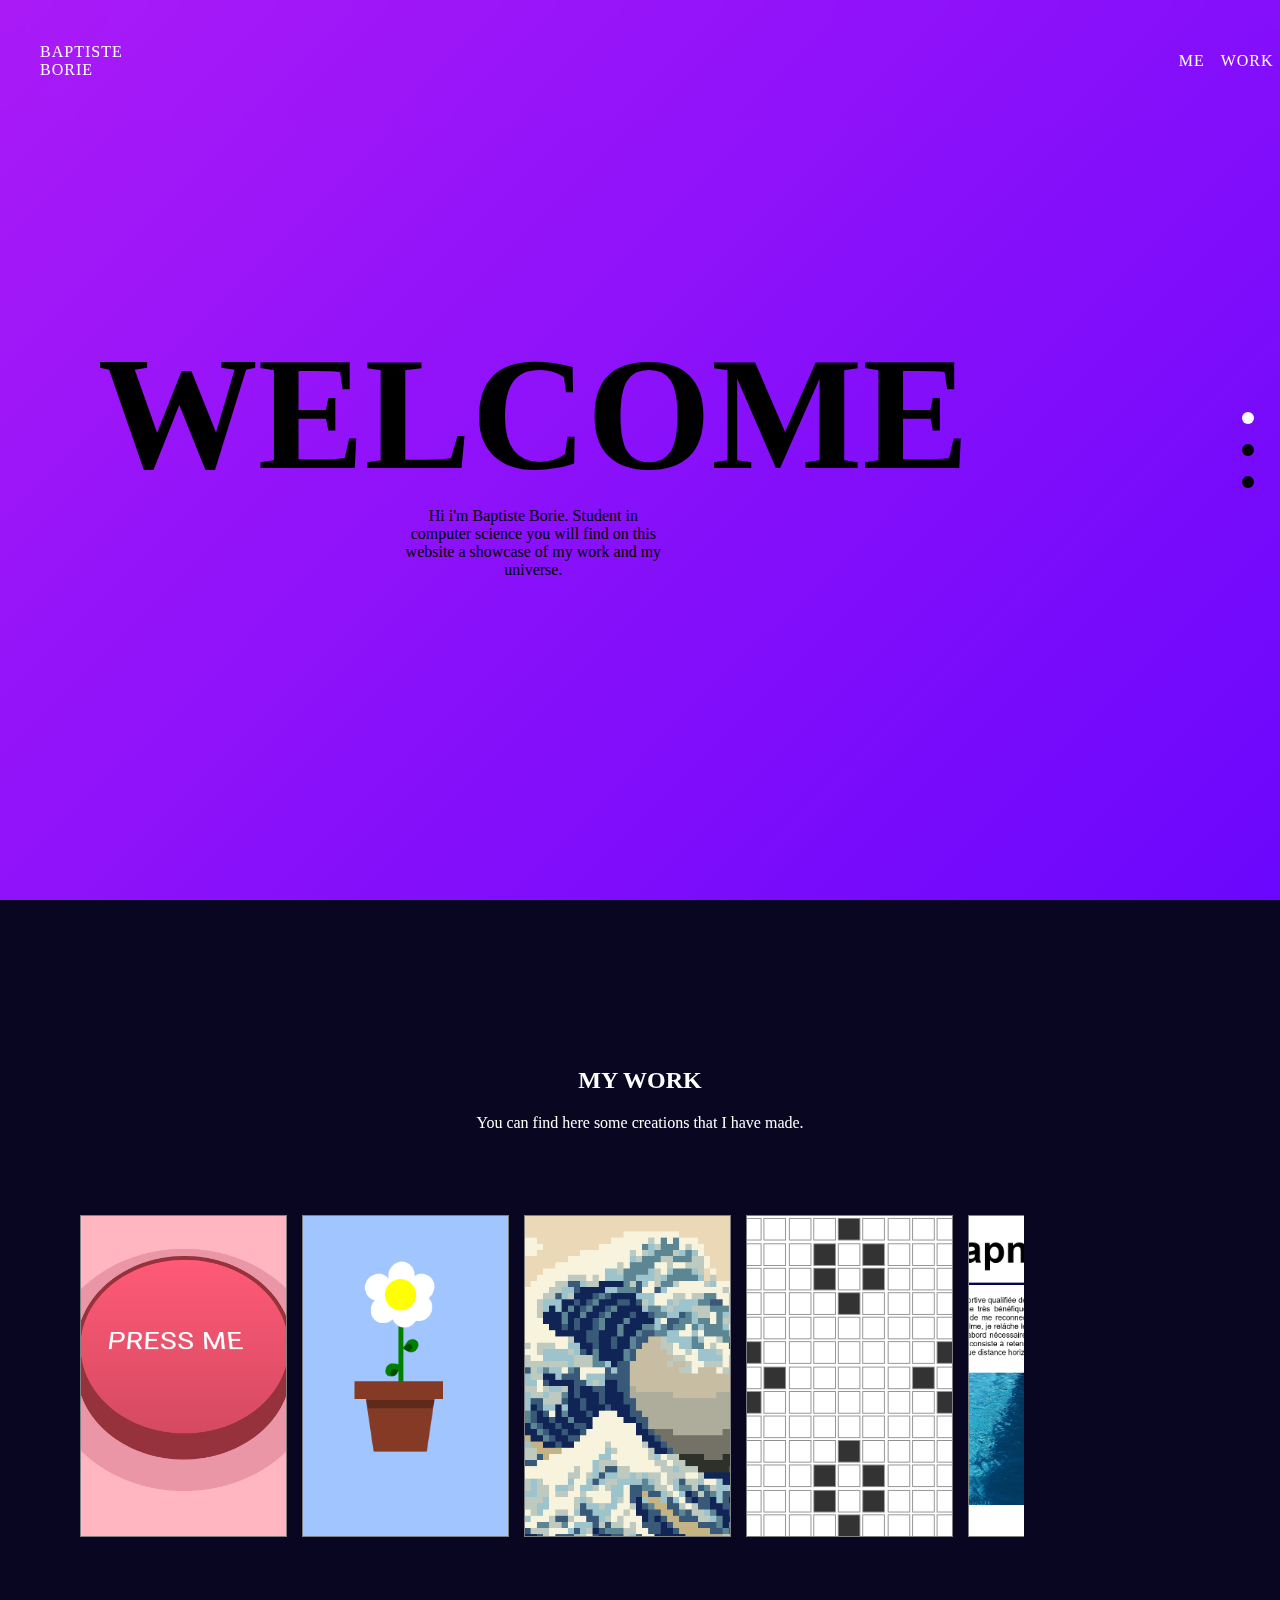
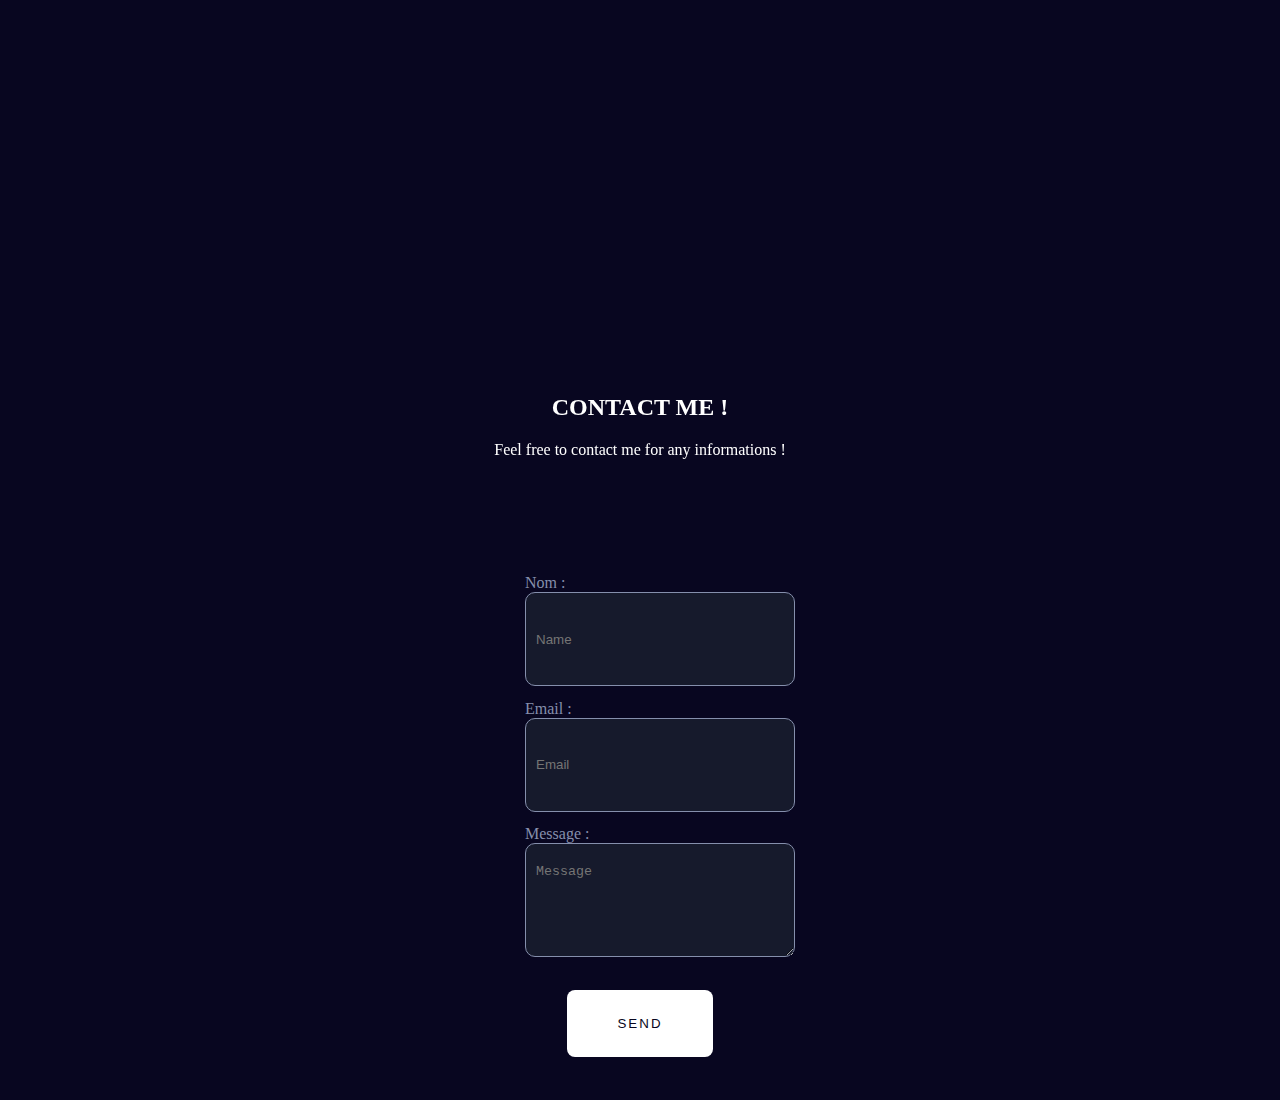
<file: index.html>
<!DOCTYPE html>
<html lang="fr">

<head>
    <meta charset="UTF-8">
    <meta name="viewport" content="width=device-width, initial-scale=1.0">
    <title>Baptiste Borie</title>
    <link rel="stylesheet" href="style/styleIndex.css">
    <link rel="stylesheet" href="style/welcome.css">
    <link rel="stylesheet" href="style/work.css">
    <link rel="stylesheet" href="style/contact.css">
    <link rel="shortcut icon" type="image/png" href="/favicon.ico">

</head>

<body>
    <nav id="nav">
        <ul>
            <li>
                <div>
                    Baptiste Borie
                </div>
            </li>
            <li>
                <div><a href="#welcome">Me</a></div>
            </li>
            <li>
                <div><a href="#work">Work</a></div>
            </li>
            <li>
                <div><a href="#contact">Contact</a></div>
            </li>
        </ul>
    </nav>
    <div class="mainScreen">
        <div class="progressDotsBox">
            <div class="progressDots active"></div>
            <div class="progressDots"></div>
            <div class="progressDots"></div>
        </div>        
        <div class="section about">
            <div class="welcome" id ="welcome">
                    <h2>Welcome</h2>
                    <div>
                        Hi i'm Baptiste Borie. Student in computer science you will find on this website a showcase of my
                        work and my universe.
                    </div>
                </div>
        </div>
        <div class="section work" id = work>
            <div class ="titleSection">
                <h2>My work</h2>
                <div>
                    You can find here some creations that I have made.
                </div>
            </div>
                <div id = "imageTrack" >
                <div class = "imageContainer" data-url="button/clickhere.html">
                    <img class ="image" alt="buttonPages" src="assets/img/pressMe.png" >
                    <div class ="imageContext">
                        <h4>Button librairy</h4>
                        <div class="trait"></div>
                        Many buttons and many styles !
                    </div>
                </div>
                <div class = "imageContainer" data-url="Art/galerie.html">
                    <img class ="image" alt="GalleryImage" src="assets/img/flowerPot.png" >
                    <div class ="imageContext">
                        <h4>Art Gallery</h4>
                        <div class="trait"></div>
                        Pure css Art !
                    </div>
                </div>
                <div class = "imageContainer" data-url="Art/vague/vague.html">
                    <img class ="image" alt="WaveImage" src="assets/img/vague.png" >
                    <div class ="imageContext">
                        <h4>The Great Wave off Kanagawa</h4>
                        <div class="trait"></div>
                            A 8-bit reproduction of the great woodblock print made by Hokusai.
                    </div>
                </div>
                <div class = "imageContainer" data-url="gameLife/gameLife.html">
                    <img class ="image" alt="WaveImage" src="assets/img/gameLife.png    " >
                    <div class ="imageContext">
                        <h4>The game of life</h4>
                        <div class="trait"></div>
                            A small implementation of the game of life by Conway.
                    </div>
                </div>
                <div class = "imageContainer" data-url="first-website/accueil.html">
                    <img class ="image" alt="WaveImage" src="assets/img/firstwebsite.png" >
                    <div class ="imageContext">
                        <h4>First website</h4>
                        <div class="trait"></div>
                            My first website made with HTML and CSS, 3 years ago. 
                    </div>
                </div>          
            </div>
        </div>
        <div class="section contact" id = "contact">
            <div class = "titleSection">
                <div>
                    <H2>Contact Me !</H2>
                </div>
                <div> 
                    Feel free to contact me for any informations ! 
                </div>
            </div>
            <div class = "formContainer">
                <form id="form">
                    <ul>
                        <li>Nom : </li>
                        <li>
                            <input type="text" id="name" name="user_name" placeholder="Name">
                        </li>
                        <li>Email :</li>
                        <li>
                            <input type="email" id="mail" name="user_email" placeholder="Email">
                        </li>
                        <li>Message : </li>
                        <li>
                            <textarea id="msg" name="user_message" placeholder="Message "></textarea>
                        </li>
                    </ul>
                    <button type="submit" class = "button">
                            <span>Send</span>
                    </button>                           
                </form>
                </div>
            </div>
        </div>
<script src="scriptIndex.js" type="module"></script>
</body>
</html>
</file>
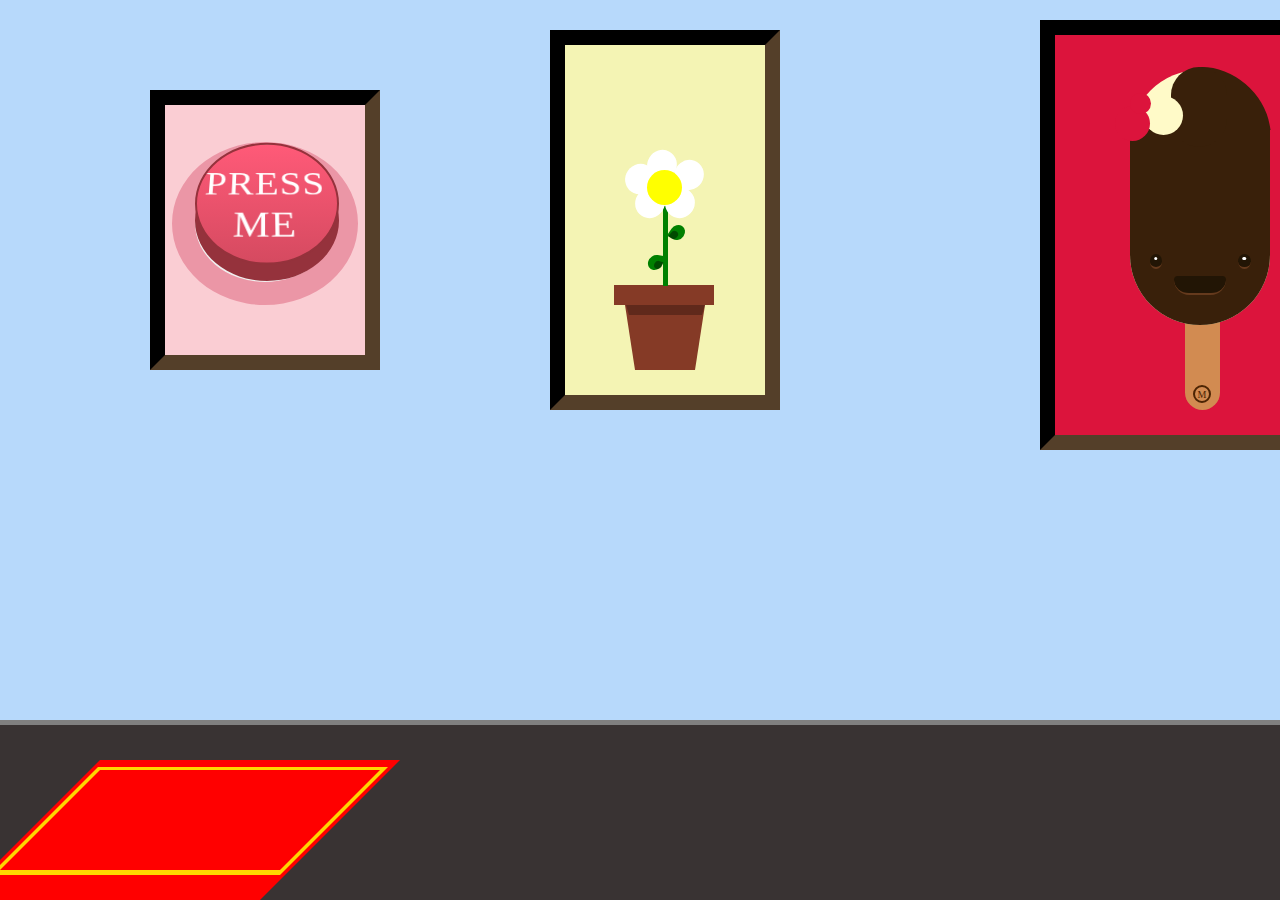
<file: Art/galerie.html>
<!DOCTYPE html>
<html lang="fr">
<head>
    <meta charset="UTF-8">
    <meta name="viewport" content="width=device-width, initial-scale=1.0">
    <link rel="stylesheet" href="galerie.css">
    <title>Gallery</title>
</head>
<body>
    <div id="mainWall">
        <div id="bigButton">
            <div class="cadre cadreButton">
                <button class="button5 ">
                    <div id="textButton">press me</div>
                    <span class="backButton"></span>
                    <span class="front"></span>
                    <span class="click"></span>
                </button>   
            </div>
        </div>
        <div id="flowerPot">
            <div class="cadre cadreFlower">
                <div class="content">
                    <div class="pot">
                        <div class="backPot"></div>
                        <div class = "topshadow"></div>
                        <div class="top"></div>
                    </div>
                    <div class="flower">
                        <div class="tige"></div>
                        <div class="coeur"></div>
                        <div class="leaf "></div>
                        <div class="leafshadow"></div>
                        <div class="leaf2 "></div>
                        <div class="leafshadow2"></div>
                        <div class="petale pet1"></div>
                        <div class="petale pet2"></div>
                        <div class="petale pet3"></div>
                        <div class="petale pet4"></div>
                        <div class="petale pet5"></div>
                    </div>
                </div>
            </div>
        </div>
        <div id="tobi">
            <div class="cadre cadretobi">
                <div id="stick">
                    <div id="logoIceCream">M</div>
                </div>
                <div id="mainIce">
                    <div id="mainChocolat"></div>
                    <div id="croc1"></div>
                    <div id="croc2"></div>
                    <div id="croc3"></div>
                    <div id="croc4"></div>
                    <div id="croc5"></div>
                    <div id="face">
                        <div id="eyes">
                            <div class="eye left">
                            </div>
                            <div class="eye right">
                            </div>
                        </div>
                        <div id="mouth"></div>
                    </div>
                </div>
            </div>
        </div>
    </div>
    <div id="floor">
        <div id="tapis">
            <div id="liseret"></div>
        </div>
    </div>
    <script src="scriptGallerie.js" type = "module"></script>
</body>
</html>
</file>
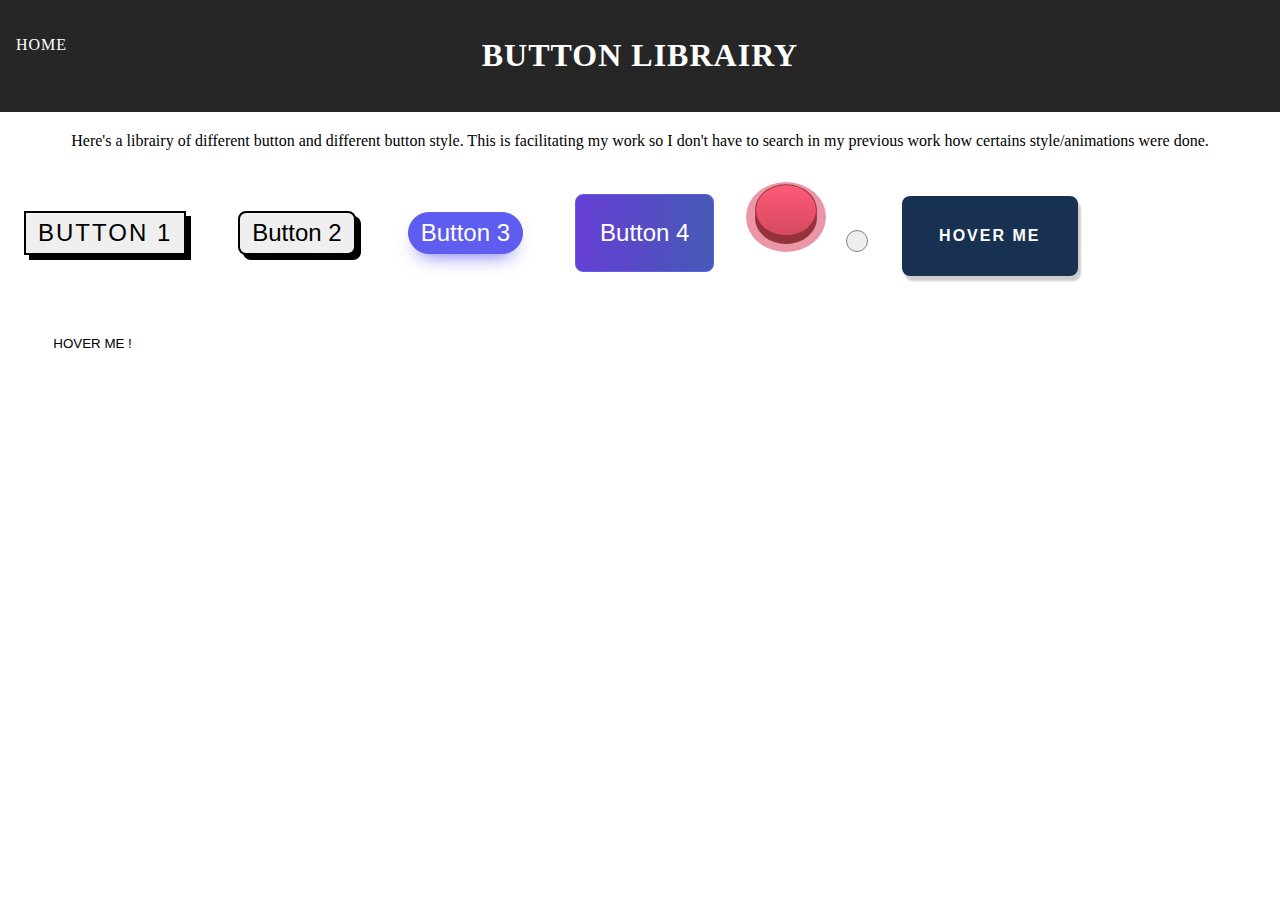
<file: button/clickhere.html>
<!doctype html>
<html lang="fr">
<head>
    <meta charset="utf-8">
    <title>Button</title>
    <link rel="stylesheet" href="styleButtonPage.css">
</head>
<body>
    <div class = "title">
        <nav>
            <div id="home">Home</div>
            <H1>Button librairy</H1>
        </nav>
        <div>
            Here's a librairy of different button and different button style. This is facilitating my work so I don't have to search in my previous work how certains style/animations were done.
        </div>
    </div>
    <div>
            <button class="button1 button" role="button">Button 1</button>
            <button class="button2 button" role="button">Button 2</button>
            <button class="button3 button" role="button">Button 3</button>
            <button class="button4 button" role="button">Button 4</button>
            <button class="button5 ">
            <span class="back"></span>
            <span class="front"></span>
        </button>
        <button class = "button6 " role="button">
            <span class="moon"></span>
            <span class = "sun"></span>
        </button>
        <button class="button7 " role="button">
            <span>Hover me </span>
        </button>
        <button class="button8 ">
            <span>
                Hover me !
            </span>
    </button>
    </div>
    <script src="scriptButton.js" type = "module"></script>

    
</body> 
</html>
</file>
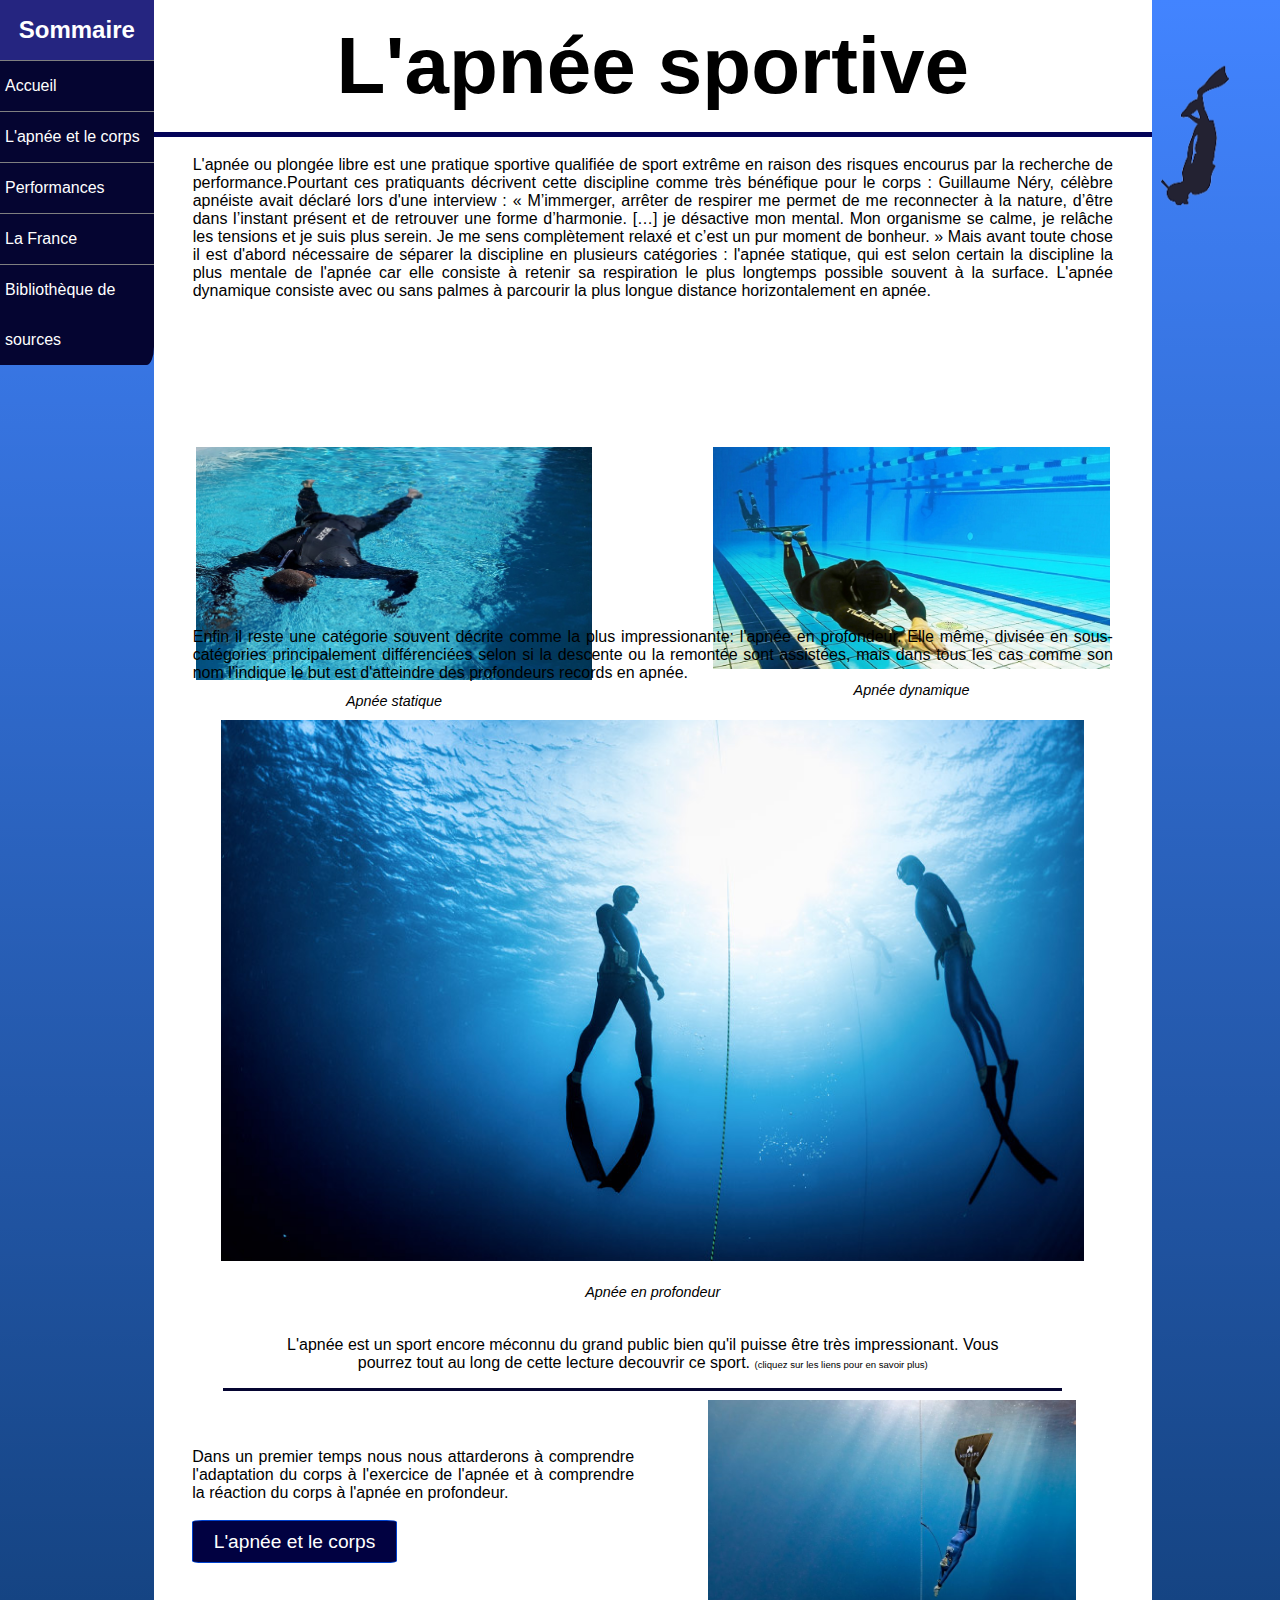
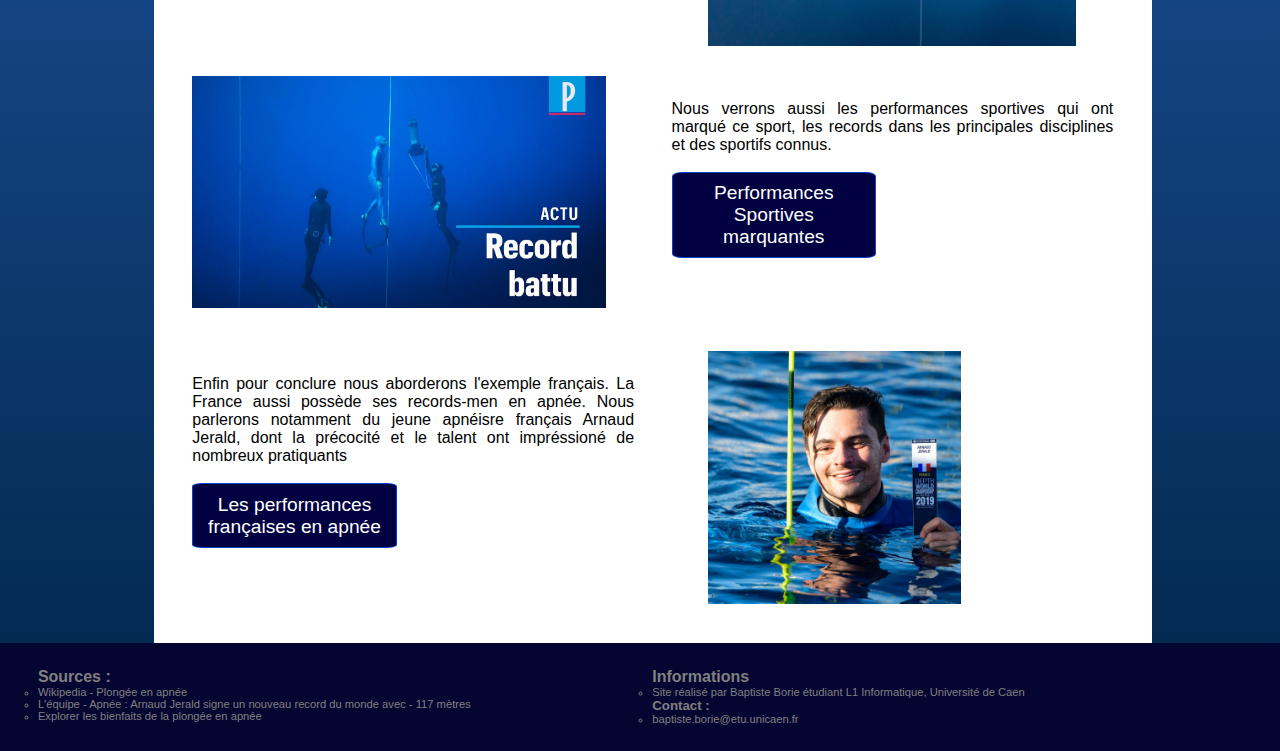
<file: first-website/accueil.html>
<!DOCTYPE html>
<html lang="fr">
<head>
<meta charset="UTF-8"/>
<meta name="author" content="borie211"/>
<title>L'apnée sportive</title>
<link rel="stylesheet" href="style/siteTW.css">
<link rel="stylesheet" href="style/accueil.css">
</head>
<body> 
    <figure id="plongeur">
        <img src="images/plongeur-tetenbas-preview.png" alt="plongeur">
    </figure>   
    <Main>
        <header>
            <h1>L'apnée sportive </h1>
        </header>
        <nav class="menu">
            <h3>Sommaire</h3>
            <ul>
                <li><a href="accueil.html">Accueil</a></li>
                <li><a href="page_Corps.html">L'apnée et le corps</a></li>
                <li><a href="page_Performances.html">Performances</a></li>
                <li><a href="page_France.html">La France </a></li>
                <li><a href="biblio.html">Bibliothèque de sources</a></li>
            </ul>
        </nav>
        <section id="disciplines"> 
            <p>
                L'apnée ou plongée libre est une pratique sportive qualifiée de sport extrême
                en raison des risques encourus par la recherche de performance.Pourtant ces pratiquants décrivent cette discipline comme très bénéfique pour le corps : Guillaume Néry, célèbre apnéiste avait déclaré lors d'une interview : « M’immerger, arrêter de respirer me permet de me reconnecter à la nature, d’être dans l’instant présent et de retrouver une forme d’harmonie. […] je désactive mon mental. Mon organisme se calme, je relâche les tensions et je suis plus serein. Je me sens complètement relaxé et c’est un pur moment de bonheur. »
                Mais avant toute chose il est d'abord nécessaire de séparer la discipline en plusieurs catégories : l'apnée statique, 
                qui est selon certain la discipline la plus mentale de l'apnée car elle consiste à 
                retenir sa respiration le plus longtemps possible souvent à la surface. 
                L'apnée dynamique consiste avec ou sans palmes à parcourir la plus longue distance
                horizontalement en apnée.
            </p> 
            <div id ="images_disciplines">
                <div><!-- Div permet de bien mettre chaque élément dans sa bonne cellule -->
                    <figure id ="apnée_statique">
                        <img src="images/apnee_statique.jpg" alt="apnée statique">
                        <figcaption>Apnée statique</figcaption>
                    </figure>
                </div>
                <div>
                    <figure id ="apnée_dynamique">
                        <img src="images/apnee_dynamique.jpg" alt="apnée dynamique">
                        <figcaption>Apnée dynamique</figcaption>
                    </figure>
                </div>
            </div>
            <p>
                Enfin il reste une catégorie souvent décrite comme la plus impressionante: l'apnée en profondeur.
                Elle même, divisée en sous-catégories principalement 
                différenciées selon si la descente ou la remontée sont assistées, mais dans tous les cas comme son
                nom l'indique le but est d'atteindre des profondeurs records en apnée.
            </p> 
            <figure>
                <img src="images/apnee_profondeur.jpg" alt="apnée en profondeur">
                <figcaption>Apnée en profondeur</figcaption>
            </figure>
        </section> 
        <section id="intro_site">
            <p>
                L'apnée est un sport encore méconnu du grand public bien
                qu'il puisse être très impressionant. 
                Vous pourrez tout au long de cette lecture decouvrir ce sport.
            <span>
                (cliquez sur les liens pour en savoir plus)
            </span>
            </p>
        </section>
            <section id = "sommaire_détaillé">
                <section id="Info_pageCorps">
                    <p>
                        Dans un premier temps nous nous attarderons à comprendre l'adaptation du corps 
                        à l'exercice de l'apnée et à comprendre la réaction du corps à l'apnée en profondeur.
                    </p>
                    <div class = "button">
                        <a href="page_Corps.html">L'apnée et le corps</a>
                    </div>
                </section>
                <section>
                    <img src="./images/apnée_corps.jpg" alt="apnée_corps" id="img_apnée">
                </section>
                <section>
                    <img src="./images/record.jpg" alt="img_record" id="img_record">
                </section>
                <section id="Info_pagePerformance">
                    <p>
                        Nous verrons aussi les performances sportives qui ont marqué ce sport,
                        les records dans les principales disciplines et des sportifs connus. 
                    </p>
                    <div class = "button">
                        <a href="page_Performances.html">Performances Sportives marquantes</a>
                    </div>  
                </section>

                <section id="Info_pageFrance">
                    <p>
                    Enfin pour conclure nous aborderons l'exemple français.
                    La France aussi possède ses records-men en apnée. Nous parlerons notamment du jeune apnéisre français Arnaud Jerald, dont la précocité et le talent ont impréssioné de nombreux pratiquants  
                    </p>
                    <div class = "button">
                        <a href="page_France.html">Les performances françaises en apnée</a>
                    </div>
                </section>
                <section>
                    <img src="./images/arnaud_jerald.jpg" alt="arnaud_jerald" id="img_arnaud">
                </section>
            </section>
    </Main>
    <footer>
        <section id = "sources">
            <h4>Sources :</h4>
            <ul>
                <li><a href="https://fr.wikipedia.org/wiki/Plong%C3%A9e_en_apn%C3%A9e">Wikipedia - Plongée en apnée</a></li>
                <li><a href="https://www.lequipe.fr/Adrenaline/Apnee/Actualites/Apnee-arnaud-jerald-signe-un-nouveau-record-du-monde-avec-117-metres/1271164">L'équipe - Apnée : Arnaud Jerald signe un nouveau record du monde avec - 117 mètres</a></li>
                <li><a href="https://theconversation.com/explorer-les-bienfaits-de-la-plongee-en-apnee-158977">Explorer les bienfaits de la plongée en apnée</a></li>
            </ul>
        </section>
        <section id="informations">
            <h4>Informations</h4>
            <ul>
                <li>Site réalisé par Baptiste Borie étudiant L1 Informatique, Université de Caen</li>
            </ul>
                <h5>Contact : </h5>
            <ul>
                <li>baptiste.borie@etu.unicaen.fr</li>
            </ul>
        </section>
    </footer>
</body>




</html>
</file>
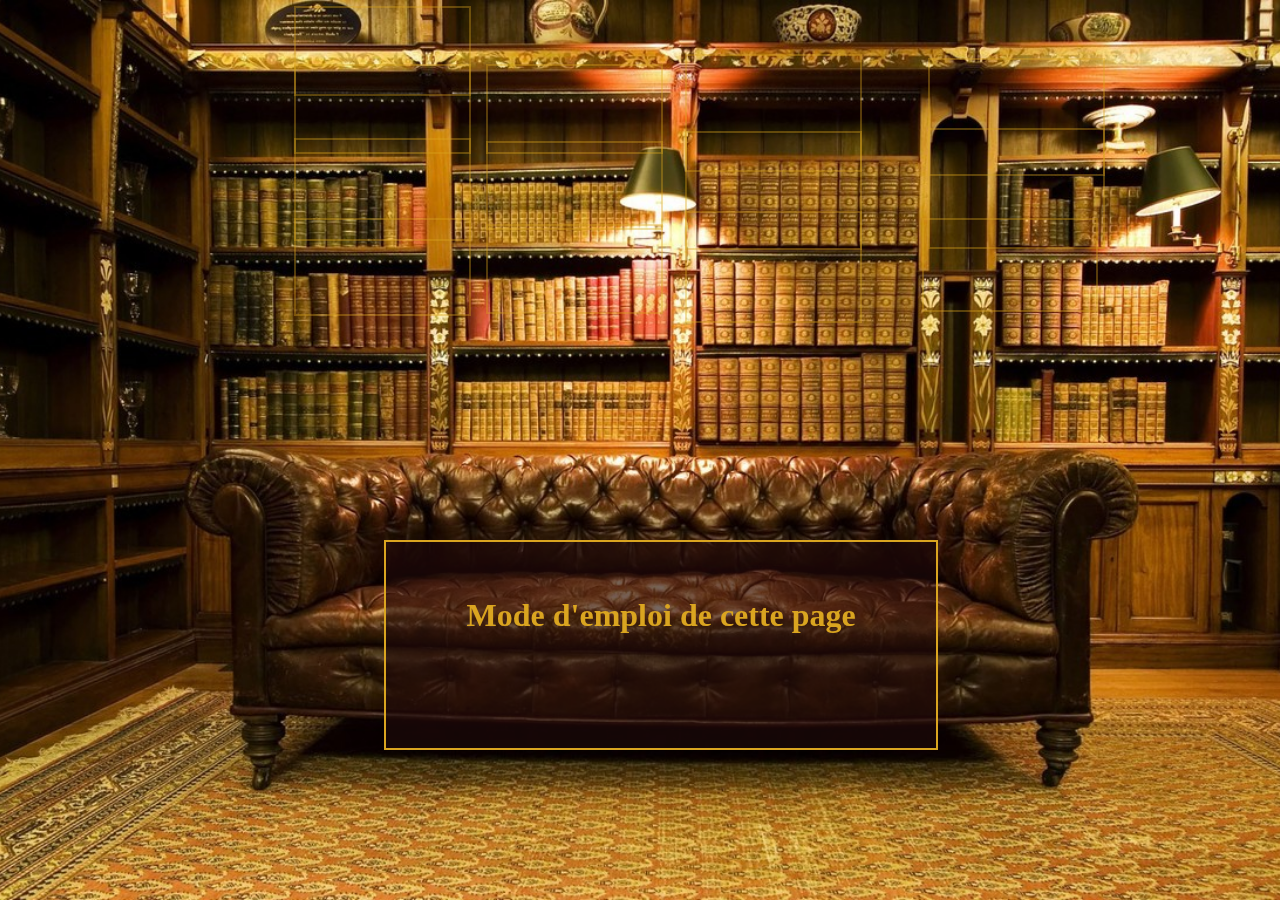
<file: first-website/biblio.html>
<!DOCTYPE html>
<html lang="fr">
<head>
<meta charset="UTF-8"/>
<meta name="author" content="borie211"/>
<title>Bibliothèque de sources</title>
<link rel="stylesheet" href="style/biblio.css">
</head>
<!-- Cette page fera office de 4ème page de contenu. Bien que le hmtl sois simpliste. Le css quant à lui est assez poussé. J'ai bien entendu demandé au préalable à mon chargé de tp si je pouvais considérer cette page comme une page de contenu comme le CSS etait poussé , ce à quoi il a répondu que je pouvais. -->
<main>
    <div id="background">
        <div id="popup">
            <h1>Mode d'emploi de cette page </h1>
            <section id="contenu">
                <h2>Bienvenue sur la Bibliothèque de sources</h2>
                <p>Afin de la faire fonctionner passer votre souris sur le haut des Bibliothèque pour voir quelles pages elles concernent.
                    Ensuite passer votre souris sur les étagères de la Bibliothèque afin de previsualisez la source, cliquez pour accéder aux différents liens. 
                </p>
            </section>
        </div>
        <section id="accueil">
            <div id="page_accueil">
                <a href="./accueil.html" >Accueil</a>
            </div>
            <div id="src_acc_1" class="source">
                <a  href="https://fr.wikipedia.org/wiki/Plong%C3%A9e_en_apn%C3%A9e">Wikipedia - Apnée sportive</a>
            </div>
            <div id="src_acc_2" class="source">
                <a  href="https://www.lequipe.fr/Adrenaline/Apnee/Actualites/Apnee-arnaud-jerald-signe-un-nouveau-record-du-monde-avec-117-metres/1271164">L'équipe - Arnaud Jerald</a>
            </div> 
            <div id="src_acc_3" class="source">
                <a  href="https://theconversation.com/explorer-les-bienfaits-de-la-plongee-en-apnee-158977">Les bienfaits de l'apnée</a>
            </div>           
        </section>
        <section id="Corps">
            <div id="Page_Corps">
                <a href="./page_Corps.html">Adapation Du Corps Humain à l'apnée</a>
            </div>
            <div id="src_corps_1" class="source">
                <a  href="https://fr.wikipedia.org/wiki/Plong%C3%A9e_en_apn%C3%A9e">Wikipedia - Apnée sportive</a>
            </div>
            <div id="src_corps_2"   class="source">
                <a href="https://dumas.ccsd.cnrs.fr/dumas-02064963/document">Évaluation de la réponse cardiaque lors d’une apnée</a>
            </div>
            <div id="src_corps_3" class="source">
                <a href="https://www.surf-report.com/news/waterman/effets-plongee-apnee-ocean-profondeurs-sante-327152418.htm">Les effets de la plongée sur le corps</a>
            </div>
        </section>
        <section id="performance">
            <div id="page_performance">
                <a href="./page_Performances.html">Performances sportives marquantes</a>
            </div>
            <div id="src_performance_1" class="source">
                <a  href="https://fr.wikipedia.org/wiki/Plong%C3%A9e_en_apn%C3%A9e">Wikipedia - Apnée sportive</a>
            </div>
            <div id="src_performance_2" class="source">
                <a href="https://fr.wikipedia.org/wiki/Apn%C3%A9e_dynamique ">Wikipedia-Apnée dynamique</a>
            </div>
            <div id="src_performance_3" class="source">
                <a href="https://fr.wikipedia.org/wiki/Apn%C3%A9e_en_poids_constant">Wikipedia-Apnée en poids constant</a>
            </div>
        </section>
        <section id="france">
            <div id="page_france">
                <a href="./page_France.html">Les performances françaises en apnée</a>
            </div>
            <div id="src_france_1" class="source">
                <a href="https://fr.wikipedia.org/wiki/St%C3%A9phane_Mifsud">Wikipedia-Stéfane Misfud</a>
            </div>
            <div id="src_france_2" class="source">
                <a href="https://www.lequipe.fr/Adrenaline/Apnee/Actualites/Apnee-arnaud-jerald-signe-un-nouveau-record-du-monde-avec-117-metres/1271164">L'équipe - Apnée : Arnaud Jerald signe un nouveau record du monde</a>
            </div>
            <div id="src_france_3" class="source">
                <a href="https://fr.wikipedia.org/wiki/Alice_Modolo">Wikipedia-Alice Modolo</a>
            </div>
        </section>
    </div>
</main>
</file>
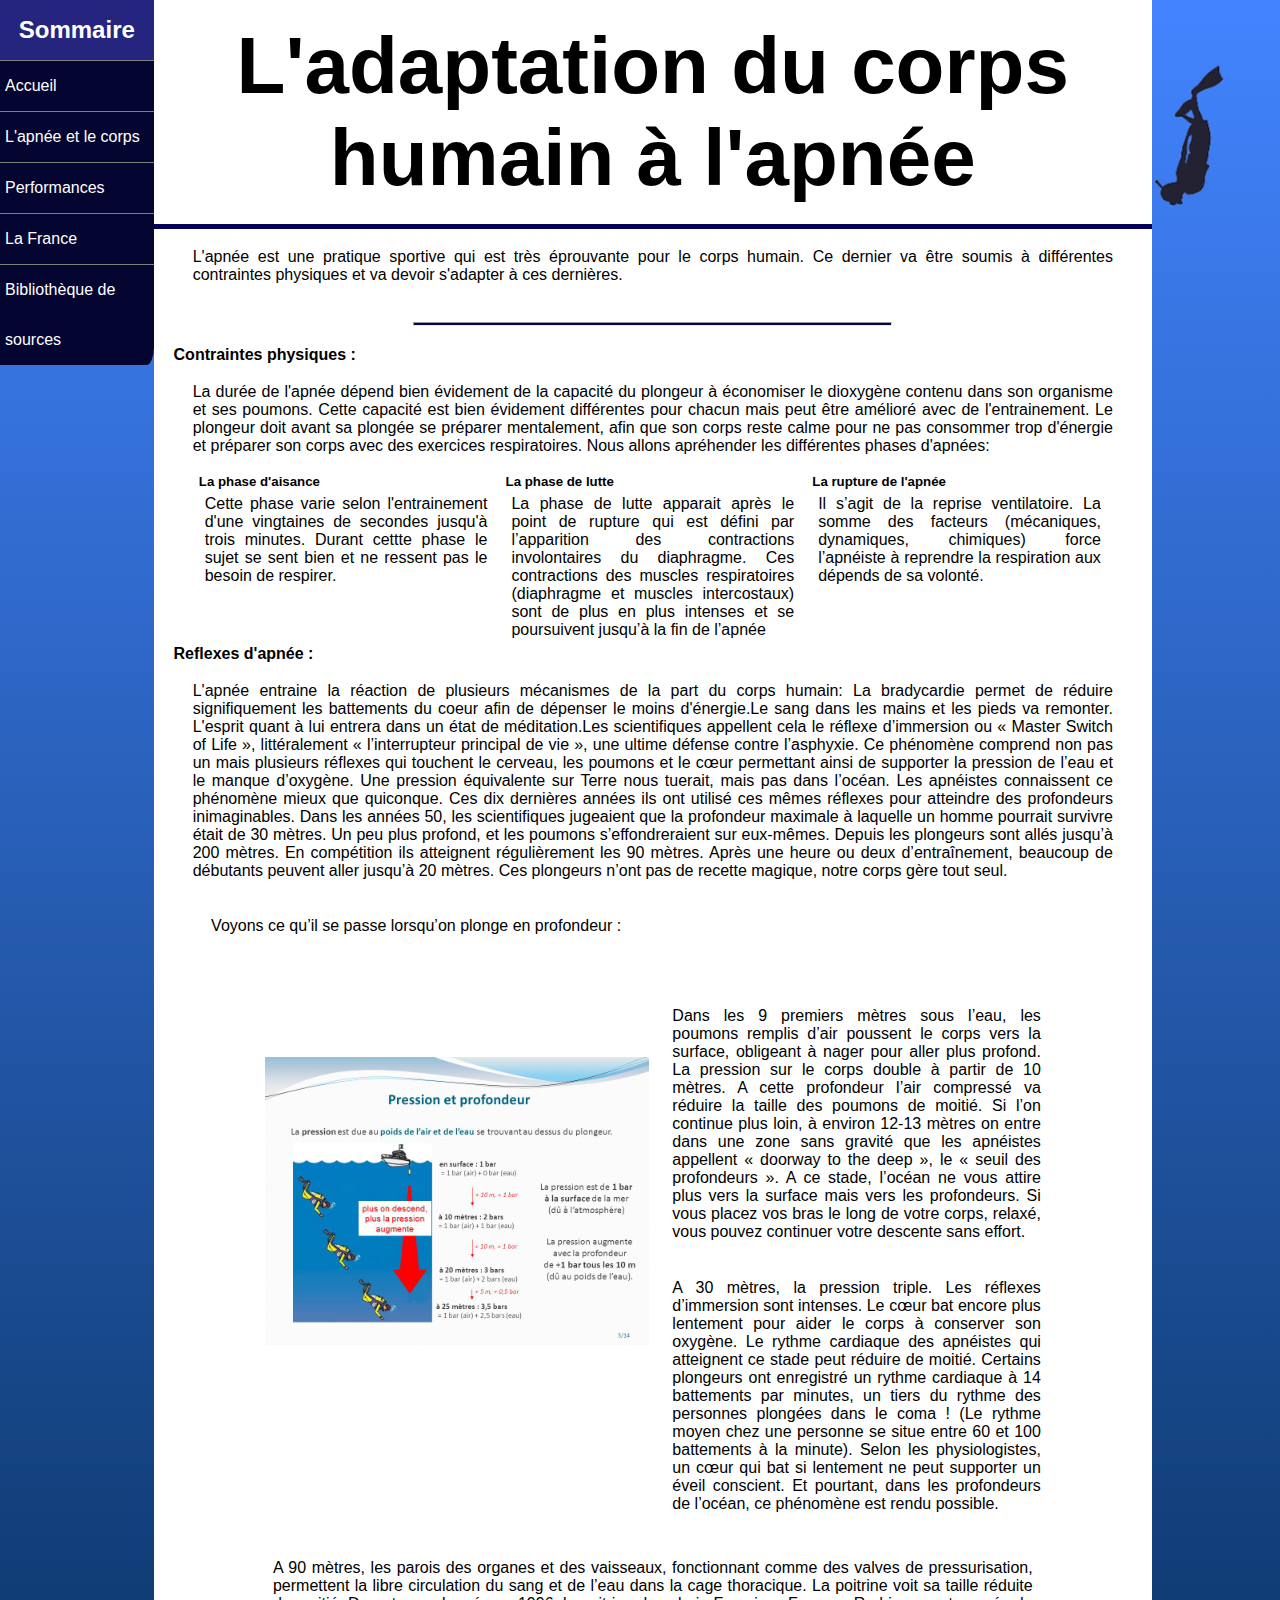
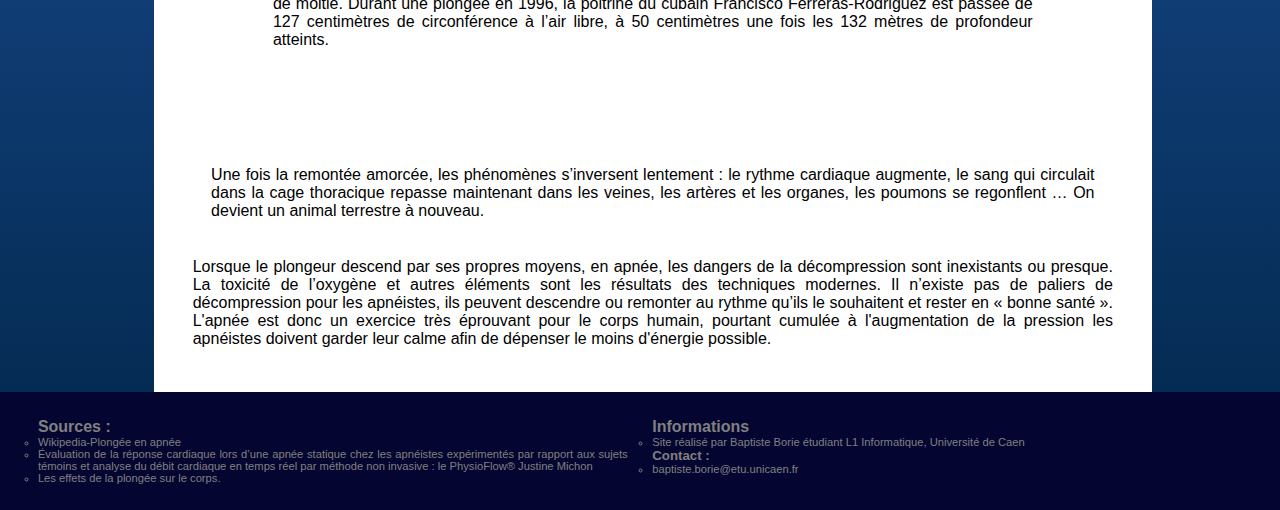
<file: first-website/page_Corps.html>
<!DOCTYPE html>
<html lang="fr">
<head>
    <link rel="stylesheet" href= "style/siteTW.css">
    <link rel="stylesheet" href= "style/Corps.css">
    <meta charset="utf-8" />
    <title>Adapation Du Corps Humain à l'apnée </title>
    <meta name="author" content="borie211" />
</head>

<body>
    <figure id="plongeur">
        <img src="images/plongeur-tetenbas-preview.png" alt="plongeur">
    </figure>   
    <Main>
        <header>
            <h1>L'adaptation du corps humain à l'apnée </h1>
        </header>
        <nav class="menu">
            <h3>Sommaire</h3>
            <ul>
                <li><a href="accueil.html">Accueil</a></li>
                <li><a href="page_Corps.html">L'apnée et le corps</a></li>
                <li><a href="page_Performances.html">Performances</a></li>
                <li><a href="page_France.html">La France </a></li>
                <li><a href="biblio.html">Bibliothèque de sources</a></li>
            </ul>
        </nav>
        <section>
            <p>
                L'apnée est une pratique sportive qui est très éprouvante pour le corps humain. Ce dernier va être soumis à différentes contraintes physiques et va devoir s'adapter à ces dernières. 
            </p>
            <hr>
            <section id = "contraintes_physiques"></section>
            <h4>Contraintes physiques :</h4>
            <p>
                    La durée de l'apnée dépend bien évidement de la capacité du plongeur à économiser le dioxygène contenu dans son organisme et ses poumons. Cette capacité est bien évidement différentes pour chacun mais peut être amélioré avec de l'entrainement. 
                    Le plongeur doit avant sa plongée se préparer mentalement, afin que son corps reste calme pour ne pas consommer trop d'énergie et préparer son corps avec des exercices respiratoires. Nous allons apréhender les différentes phases d'apnées: 
                    </p>
                    <section id="phases_apnée">
                        <section>
                            <h5>La phase d'aisance</h5>
                            <p>
                                Cette phase varie selon l'entrainement d'une vingtaines de secondes jusqu'à trois minutes. Durant cettte phase le sujet se sent bien et ne ressent pas le besoin de respirer.
                            </p>
                        </section>
                        <section>
                            <h5>La phase de lutte</h5>
                            <p>
                                La  phase  de  lutte  apparait  après  le  point  de  rupture  qui  est  défini par l’apparition des contractions 
                                involontaires  du  diaphragme.  Ces  contractions  des  muscles  respiratoires  (diaphragme  et  muscles 
                                intercostaux) sont de plus en plus intenses et se poursuivent jusqu’à la fin de l’apnée
                            </p>
                        </section>
                        <section>
                            <h5>La rupture de l'apnée</h5>
                            <p>
                                Il s’agit de la reprise ventilatoire. La somme des facteurs (mécaniques, dynamiques, chimiques) force 
                                l’apnéiste à reprendre la respiration aux  dépends  de  sa  volonté.
                            </p>
                        </section>
                    </section>
                <h4>Reflexes d'apnée :</h4>
                <p>
                    L'apnée entraine la réaction de plusieurs mécanismes de la part du corps humain: 
                    La bradycardie permet de réduire signifiquement les battements du coeur afin de dépenser le moins d'énergie.Le sang dans les mains et les pieds va remonter. L'esprit quant à lui entrera dans un état de méditation.Les scientifiques appellent cela le réflexe d’immersion ou « Master Switch of Life », littéralement « l’interrupteur principal de vie », une ultime défense contre l’asphyxie. Ce phénomène comprend non pas un mais plusieurs réflexes qui touchent le cerveau, les poumons et le cœur permettant ainsi de supporter la pression de l’eau et le manque d’oxygène. Une pression équivalente sur Terre nous tuerait, mais pas dans l’océan.
                    Les apnéistes connaissent ce phénomène mieux que quiconque.  Ces dix dernières années ils ont utilisé ces mêmes réflexes pour atteindre des profondeurs inimaginables. Dans les années 50, les scientifiques jugeaient que la profondeur maximale à laquelle un homme pourrait survivre était de 30 mètres. Un peu plus profond, et les poumons s’effondreraient sur eux-mêmes. Depuis les plongeurs sont allés jusqu’à 200 mètres. En compétition ils atteignent régulièrement les 90 mètres. Après une heure ou deux d’entraînement, beaucoup de débutants peuvent aller jusqu’à 20 mètres. Ces plongeurs n’ont pas de recette magique, notre corps gère tout seul.
                </p>
                <section >
                    <p>
                        Voyons ce qu’il se passe lorsqu’on plonge en profondeur :
                    </p>    
                    <section id="profondeur" >
                            <img src="./images/Pression+et+profondeur.jpg" alt="Profondeur plongée">
                            <p>
                                Dans les 9 premiers mètres sous l’eau, les poumons remplis d’air poussent le corps vers la surface, obligeant à nager pour aller plus profond. La pression sur le corps double à partir de 10 mètres. A cette profondeur l’air compressé va réduire la taille des poumons de moitié. Si l’on continue plus loin, à environ 12-13 mètres on entre dans une zone sans gravité que les apnéistes appellent « doorway to the deep », le « seuil des profondeurs ». A ce stade, l’océan ne vous attire plus vers la surface mais vers les profondeurs. Si vous placez vos bras le long de votre corps, relaxé, vous pouvez continuer votre descente sans effort.
                            </p>
                            <p>
                                A 30 mètres, la pression triple. Les réflexes d’immersion sont intenses. Le cœur bat encore plus lentement pour aider le corps à conserver son oxygène. Le rythme cardiaque des apnéistes qui atteignent ce stade peut réduire de moitié. Certains plongeurs ont enregistré un rythme cardiaque à 14 battements par minutes, un tiers du rythme des personnes plongées dans le coma ! (Le rythme moyen chez une personne se situe entre 60 et 100 battements à la minute). Selon les physiologistes, un cœur qui bat si lentement ne peut supporter un éveil conscient. Et pourtant, dans les profondeurs de l’océan, ce phénomène est  rendu possible.
                            </p>
                            <p id="dernierp">
                                A 90 mètres, les parois des      organes et des vaisseaux,       fonctionnant comme des valves de pressurisation, permettent la libre circulation du sang et de l’eau dans la cage thoracique. La poitrine voit sa taille réduite de moitié. Durant une plongée en 1996, la poitrine du cubain Francisco Ferreras-Rodriguez est passée de 127 centimètres de circonférence à l’air libre, à 50 centimètres une fois les 132 mètres de profondeur atteints.
                            </p>      
                    </section>
                        <p>
                        Une fois la remontée amorcée, les phénomènes s’inversent lentement : le rythme cardiaque augmente, le sang qui circulait dans la cage thoracique repasse maintenant dans les veines, les artères et les organes, les poumons se regonflent … On devient un animal terrestre à nouveau.
                        </p>
                    </section>
                    <p>
                    Lorsque le plongeur descend par ses propres moyens, en apnée, les dangers de la décompression sont inexistants ou presque. La toxicité de l’oxygène et autres éléments sont les résultats des techniques modernes. Il n’existe pas de paliers de décompression pour les apnéistes, ils peuvent descendre ou remonter au rythme qu’ils le souhaitent et rester en « bonne santé ». L'apnée est donc un exercice très éprouvant pour le corps humain, pourtant cumulée à l'augmentation de la pression les apnéistes doivent garder leur calme afin de dépenser le moins d'énergie possible.
                    </p>
        </section>
    </main> 
    <footer>
        <section id = "sources">
            <h4>Sources :</h4>
            <ul>
                <li><a href="https://fr.wikipedia.org/wiki/Plong%C3%A9e_en_apn%C3%A9e">Wikipedia-Plongée en apnée</a></li>
                <li><a href="https://dumas.ccsd.cnrs.fr/dumas-02064963/document">Évaluation de la réponse cardiaque lors d’une apnée
                    statique chez les apnéistes expérimentés par rapport aux
                    sujets témoins et analyse du débit cardiaque en temps
                    réel par méthode non invasive : le PhysioFlow®
                    Justine Michon</a></li>
                <li><a href="https://www.surf-report.com/news/waterman/effets-plongee-apnee-ocean-profondeurs-sante-327152418.html">Les effets de la plongée sur le corps.</a></li>
            </ul>
        </section>
        <section id="informations">
            <h4>Informations</h4>
            <ul>
                <li>Site réalisé par Baptiste Borie étudiant L1 Informatique, Université de Caen</li>
            </ul>
                <h5>Contact : </h5>
            <ul>
                <li>baptiste.borie@etu.unicaen.fr</li>
            </ul>
        </section>
    </footer>
</body>
</file>
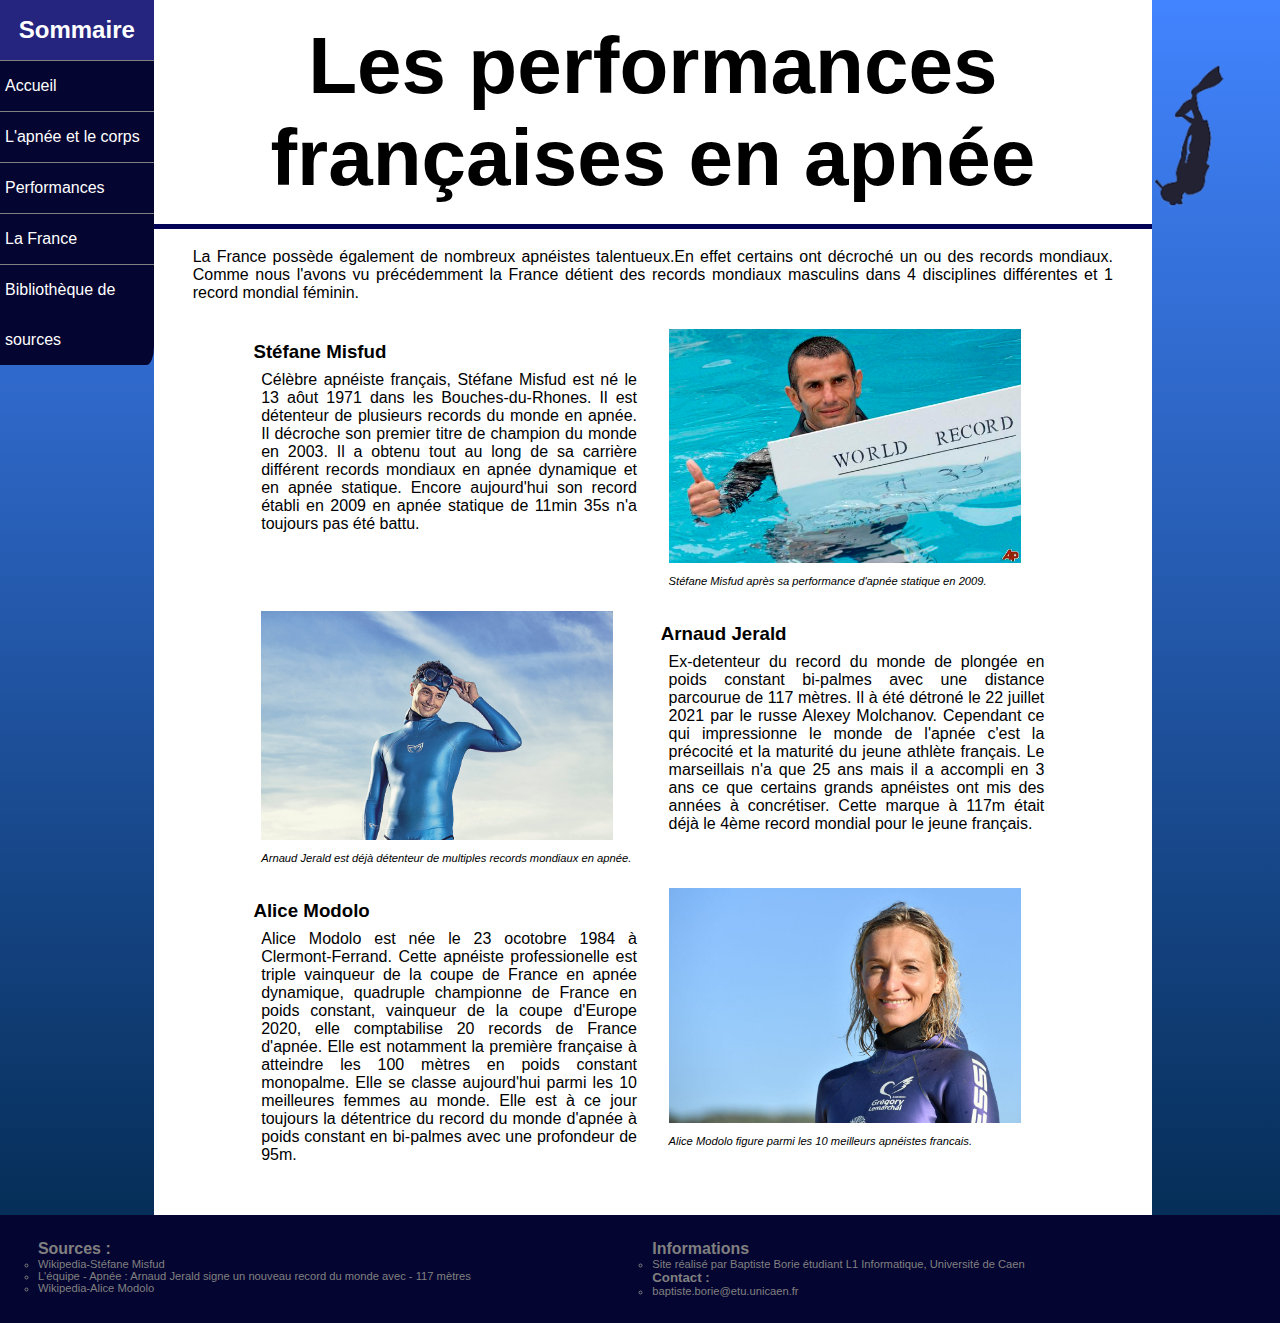
<file: first-website/page_France.html>
<!DOCTYPE html>
<html lang="fr">
<head>
<meta charset="UTF-8"/>
<meta name="author" content="borie211"/>
<title>Apnée</title>
<link rel="stylesheet" href="style/siteTW.css">
<link rel="stylesheet" href="style/france.css">
</head>
<body>    
    <figure id="plongeur">
        <img src="images/plongeur-tetenbas-preview.png" alt="plongeur">
    </figure>   
    <Main>
        <header>
            <h1>Les performances françaises en  apnée</h1>
        </header>
        <nav class="menu">
            <h3>Sommaire</h3>
            <ul>
                <li><a href="accueil.html">Accueil</a></li>
                <li><a href="page_Corps.html">L'apnée et le corps</a></li>
                <li><a href="page_Performances.html">Performances</a></li>
                <li><a href="page_France.html">La France </a></li>
                <li><a href="biblio.html">Bibliothèque de sources</a></li>
            </ul>
        </nav>
        <section>
            <p>
                La France possède également de nombreux apnéistes talentueux.En effet certains ont décroché un ou des records mondiaux. Comme nous l'avons vu précédemment la France détient des records mondiaux masculins dans 4 disciplines différentes et 1 record mondial féminin.
            </p>
        </section>
        <section id="sportif">
                <div>
                    <h3>Stéfane Misfud</h3>
                    <p>
                    Célèbre apnéiste français, Stéfane Misfud est né le 13 aôut 1971 dans les Bouches-du-Rhones. Il est détenteur de plusieurs records du monde en apnée. Il décroche son premier titre de champion du monde en 2003. Il a obtenu tout au long de sa carrière différent records mondiaux en apnée dynamique et en apnée statique. Encore aujourd'hui son record établi en 2009 en apnée statique de 11min 35s n'a toujours pas été battu.
                    </p>
                </div>
                <figure>
                    <img src="./images/stephane-mifsud-2009.jpg" alt="record_stéfane_misfud">
                    <figcaption>Stéfane Misfud après sa performance d'apnée statique en 2009.</figcaption>
                </figure>
                <figure>
                    <img src="./images/arnaud-jerald2.jpg" alt="arnaud-jerald2"> <figcaption>Arnaud Jerald est déjà détenteur de multiples records mondiaux en apnée.</figcaption>
                </figure>
                <div>
                    <h3>Arnaud Jerald</h3>
                    <p>
                        Ex-detenteur du record du monde de plongée en poids constant bi-palmes avec une distance parcourue de 117 mètres. Il à été détroné le 22 juillet 2021 par le russe Alexey Molchanov. Cependant ce qui impressionne le monde de l'apnée c'est la précocité et la maturité du jeune athlète français. Le marseillais n'a que 25 ans mais il a accompli en 3 ans ce que certains grands apnéistes ont mis des années à concrétiser. Cette marque à 117m était déjà le 4ème record mondial pour le jeune français.
                    </p>
                </div>
                <div>
                    <h3>Alice Modolo</h3>
                    <p>
                        Alice Modolo est née le 23 ocotobre 1984 à Clermont-Ferrand. Cette apnéiste professionelle est triple vainqueur de la coupe de France en apnée dynamique, quadruple championne de France en poids constant, vainqueur de la coupe d'Europe 2020, elle comptabilise 20 records de France d'apnée. Elle est notamment la première française à atteindre les 100 mètres en poids constant monopalme. Elle se classe aujourd'hui parmi les 10 meilleures femmes au monde. Elle est à ce jour toujours la détentrice du record du monde d'apnée à poids constant en bi-palmes avec une profondeur de 95m.
                    </p>
                </div>
                    <figure>
                        <img src="./images/alice_modolo.jpg" alt="alice_modolo">
                        <figcaption>Alice Modolo figure parmi les 10 meilleurs apnéistes francais.</figcaption>
                    </figure>
            </section>
    </main>
        <footer>
        <section id = "sources">
            <h4>Sources :</h4>
            <ul>
                <li><a href="https://fr.wikipedia.org/wiki/St%C3%A9phane_Mifsud">Wikipedia-Stéfane Misfud</a></li>
                <li><a href="https://www.lequipe.fr/Adrenaline/Apnee/Actualites/Apnee-arnaud-jerald-signe-un-nouveau-record-du-monde-avec-117-metres/1271164">L'équipe - Apnée : Arnaud Jerald signe un nouveau record du monde avec - 117 mètres</a></li>
                <li><a href="https://fr.wikipedia.org/wiki/Alice_Modolo">Wikipedia-Alice Modolo</a></li>
            </ul>
        </section>
        <section id="informations">
            <h4>Informations</h4>
            <ul>
                <li>Site réalisé par Baptiste Borie étudiant L1 Informatique, Université de Caen</li>
            </ul>
                <h5>Contact : </h5>
            <ul>
                <li>baptiste.borie@etu.unicaen.fr</li>
            </ul>
        </section>
    </footer>
    </body>
</file>
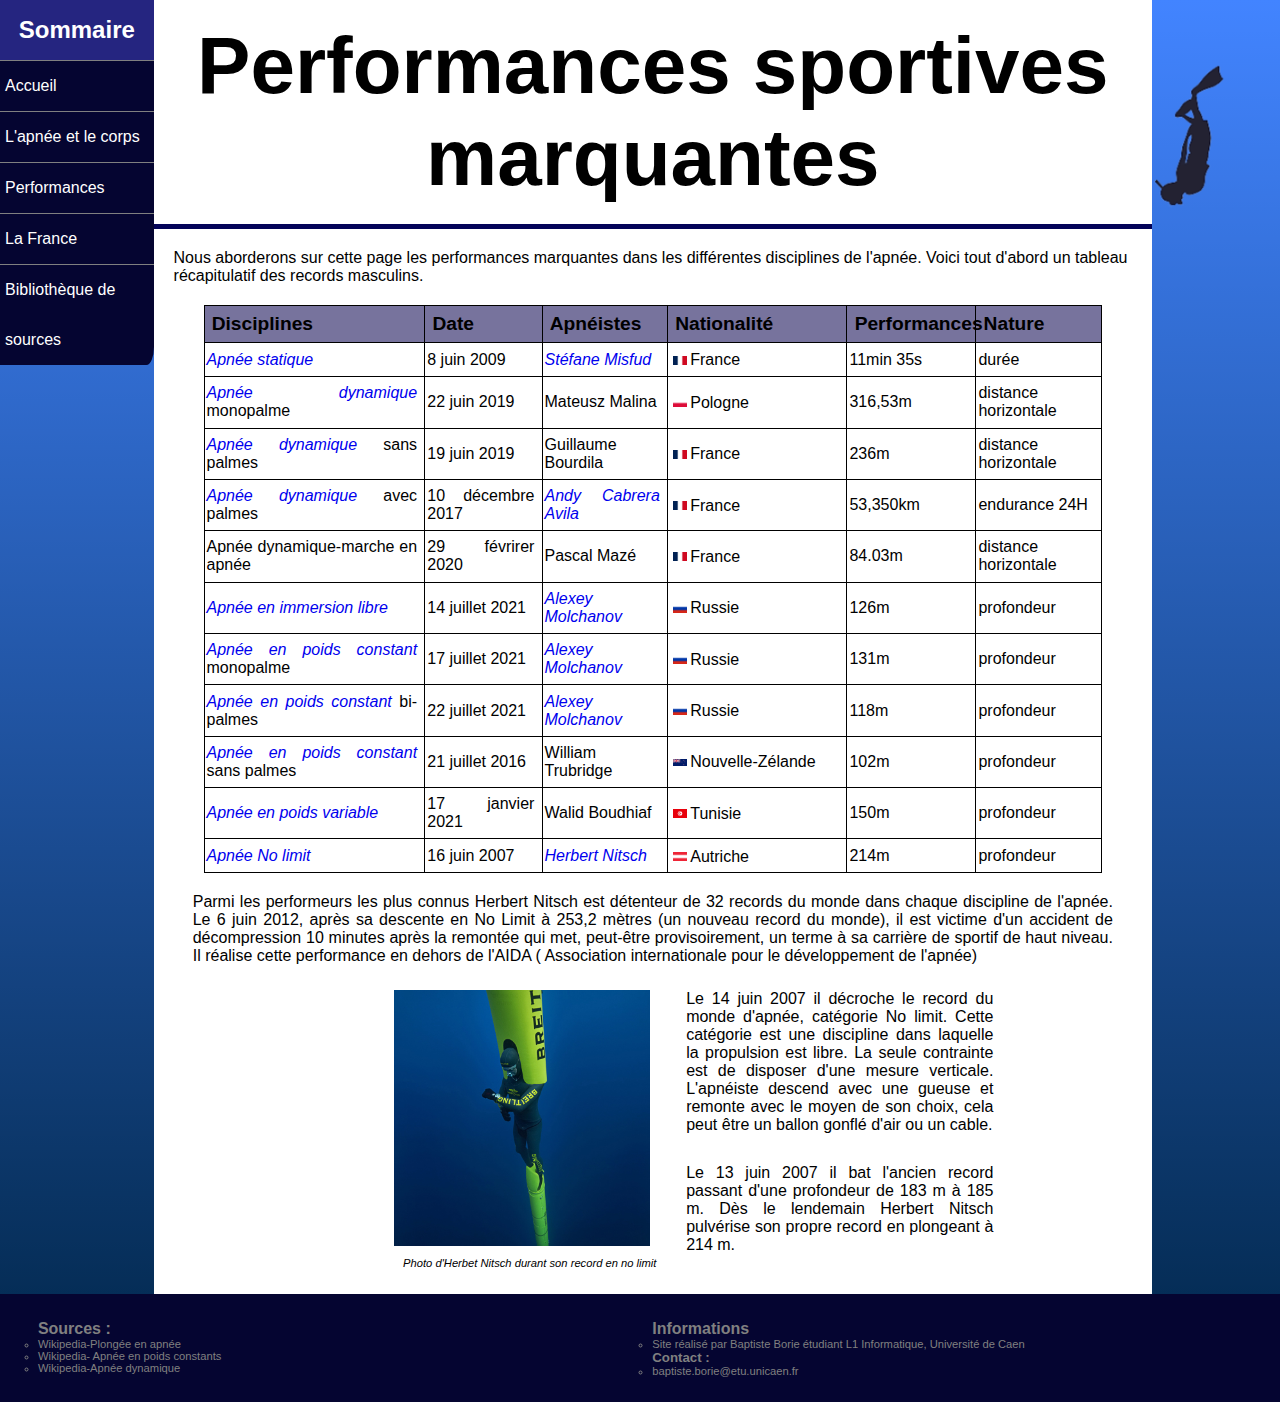
<file: first-website/page_Performances.html>
<!DOCTYPE html>
<html lang="fr">
<head>
<meta charset="UTF-8"/>
<meta name="author" content="borie211"/>
<title>Performances</title>
<link rel="stylesheet" href="style/siteTW.css">
<link rel="stylesheet" href="style/performance.css">
</head>
<body>
    <nav class="menu">
        <h3>Sommaire</h3>
        <ul>
            <li><a href="accueil.html">Accueil</a></li>
            <li><a href="page_Corps.html">L'apnée et le corps</a></li>
            <li><a href="page_Performances.html">Performances</a></li>
            <li><a href="page_France.html">La France </a></li>
            <li><a href="biblio.html">Bibliothèque de sources</a></li>
        </ul>
    </nav>
    <figure id="plongeur">
        <img src="./images/plongeur-tetenbas-preview.png" alt="plongeur">
    </figure>
    <main>
        <header>
            <h1>Performances sportives marquantes</h1>
        </header>
            <p>
                Nous aborderons sur cette page les performances marquantes dans les différentes disciplines de l'apnée. Voici tout d'abord un tableau récapitulatif des records masculins. 
            </p>
            <table>
                <thead>
                    <tr>
                        <th>Disciplines</th>
                        <th>Date</th>
                        <th>Apnéistes</th>
                        <th>Nationalité</th>
                        <th>Performances</th>
                        <th>Nature</th>
                    </tr>
                </thead>
                <tbody>
                    <tr>
                        <td><a href="https://fr.wikipedia.org/wiki/Apn%C3%A9e_statique">Apnée statique</a></td>
                        <td>8 juin 2009</td>
                        <td><a href="https://fr.wikipedia.org/wiki/St%C3%A9phane_Mifsud">Stéfane Misfud</a></td>
                        <td class="nationalité"><img src="./images/drapeau_france.png" alt="Dapeau francais"><span class="nation">France</span></td>
                        <td>11min 35s</td>
                        <td>durée</td>
                    </tr>
                    <tr>
                        <td><a href="https://fr.wikipedia.org/wiki/Apn%C3%A9e_dynamique">Apnée dynamique</a> monopalme</td>
                        <td>22 juin 2019</td>
                        <td>Mateusz Malina</td>
                        <td class="nationalité"><img src="./images/drapeau_pologne.png" alt="drapeau pologne"><span class="nation">Pologne</span></td>
                        <td>316,53m</td>
                        <td> distance horizontale</td>
                    </tr>
                    <tr>
                        <td><a href="https://fr.wikipedia.org/wiki/Apn%C3%A9e_dynamique">Apnée dynamique</a> sans palmes</td>
                        <td>19 juin 2019</td>
                        <td>Guillaume Bourdila</td>
                        <td class="nationalité"><img src="./images/drapeau_france.png" alt="drapeau francais"><span class="nation">France</span></td>
                        <td>236m</td>
                        <td> distance horizontale</td>                        
                    </tr>
                    <tr>
                        <td><a href="https://fr.wikipedia.org/wiki/Apn%C3%A9e_dynamique">Apnée dynamique </a>avec palmes</td>
                        <td>10 décembre 2017</td>
                        <td><a href="https://fr.wikipedia.org/wiki/Andy_Cabrera_Avila"> Andy Cabrera Avila</a></td>
                        <td class="nationalité"><img src="./images/drapeau_france.png" alt="drapeau francais"><span class="nation">France</span></td>
                        <td>53,350km</td>
                        <td>endurance 24H</td> 
                    </tr>
                    <tr>
                        <td>Apnée dynamique-marche en apnée</td>
                        <td>29 févrirer 2020</td>
                        <td>Pascal Mazé</td>
                        <td class="nationalité"><img src="./images/drapeau_france.png" alt="drapeau francais"><span class="nation">France</span></td>
                        <td>84.03m</td>
                        <td>distance horizontale</td> 
                    </tr>
                    <tr>
                        <td><a href="https://fr.wikipedia.org/wiki/Apn%C3%A9e_en_immersion_libre">Apnée en immersion libre</a></td>
                        <td>14 juillet 2021 </td>
                        <td><a href="https://fr.wikipedia.org/wiki/Alexey_Molchanov">Alexey Molchanov</a></td>
                        <td class="nationalité"><img src="./images/drapeau_russie.png" alt="drapeau russe"><span class="nation">Russie</span></td>
                        <td>126m</td>
                        <td>profondeur</td> 
                    </tr>
                    <tr>
                        <td><a href="https://fr.wikipedia.org/wiki/Apn%C3%A9e_en_poids_constant">Apnée en poids constant</a> monopalme</td>
                        <td>17 juillet 2021 </td>
                        <td><a href="https://fr.wikipedia.org/wiki/Alexey_Molchanov">Alexey Molchanov</a></td>
                        <td class="nationalité"><img src="./images/drapeau_russie.png" alt="drapeau russe"><span class="nation">Russie</span></td>
                        <td>131m</td>
                        <td>profondeur</td> 
                    </tr>
                    <tr>
                        <td><a href="https://fr.wikipedia.org/wiki/Apn%C3%A9e_en_poids_constant">Apnée en poids constant</a> bi-palmes</td>
                        <td>22 juillet 2021 </td>
                        <td><a href="https://fr.wikipedia.org/wiki/Alexey_Molchanov">Alexey Molchanov</a></td>
                        <td class="nationalité"><img src="./images/drapeau_russie.png" alt="drapeau russe"><span class="nation">Russie</span></td>
                        <td>118m</td>
                        <td>profondeur</td> 
                    </tr>
                    <tr>
                        <td><a href="https://fr.wikipedia.org/wiki/Apn%C3%A9e_en_poids_constant">Apnée en poids constant</a> sans palmes</td>
                        <td>21 juillet 2016 </td>
                        <td>William Trubridge</td>
                        <td class="nationalité"><img src="./images/drapeau_nz.png" alt="drapeau néo-zélandais"><span class="nation">Nouvelle-Zélande</span></td>
                        <td>102m</td>
                        <td>profondeur</td> 
                    </tr>
                    <tr>
                        <td><a href="https://fr.wikipedia.org/wiki/Apn%C3%A9e_en_poids_variable">Apnée en poids variable</a></td>
                        <td>17 janvier 2021</td>
                        <td>Walid Boudhiaf</td>
                        <td class="nationalité"><img src="./images/drapeau_tunisie.png" alt="drapeau tunisien"><span class="nation">Tunisie</span></td>
                        <td>150m</td>
                        <td>profondeur</td> 
                    </tr>                    
                    <tr>
                        <td><a href="https://fr.wikipedia.org/wiki/Apn%C3%A9e_No_Limit">Apnée No limit</a></td>
                        <td>16 juin 2007</td>
                        <td><a href="https://fr.wikipedia.org/wiki/Herbert_Nitsch">Herbert Nitsch</a></td>
                        <td class="nationalité"><img src="./images/drapeau_autriche.png" alt="drapeau autrichien"><span class="nation">Autriche</span></td>
                        <td>214m</td>
                        <td>profondeur</td> 
                    </tr>                    
                </tbody>
            </table>
            <section id="Nitsch">
                <p>Parmi les performeurs les plus connus Herbert Nitsch est détenteur de 32 records du monde dans chaque discipline de l'apnée. Le 6 juin 2012, après sa descente en No Limit à 253,2 mètres (un nouveau record du monde), il est victime d'un accident de décompression 10 minutes après la remontée qui met, peut-être provisoirement, un terme à sa carrière de sportif de haut niveau. Il réalise cette performance en dehors de l'AIDA ( Association internationale pour le développement de l'apnée)</p>
                <section id="No_limit">
                    <figure>
                        <img src="./images/no_limit.jpg" alt="img_No_Limit">
                        <figcaption>Photo d'Herbet Nitsch durant son record en no limit </figcaption>
                    </figure>
                    <p>
                        Le 14 juin 2007 il décroche le record du monde d'apnée, catégorie No limit. Cette catégorie est une discipline dans laquelle la propulsion est libre. La seule contrainte est de disposer d'une mesure verticale. L'apnéiste descend avec une gueuse et remonte avec le moyen de son choix, cela peut être un ballon gonflé d'air ou un cable. 
                    </p>
                    <p>
                        Le 13 juin 2007 il bat l'ancien record passant d'une profondeur de 183 m à 185 m. Dès le lendemain Herbert Nitsch pulvérise son propre record en plongeant à 214 m. 
                    </p>
                </section>
            </section>
    </main>
    <footer>
        <section id = "sources">
            <h4>Sources :</h4>
            <ul>
                <li><a href="https://fr.wikipedia.org/wiki/Plong%C3%A9e_en_apn%C3%A9e">Wikipedia-Plongée en apnée</a></li>
                <li><a href="https://fr.wikipedia.org/wiki/Apn%C3%A9e_en_poids_constant">Wikipedia- Apnée en poids constants</a></li>
                <li><a href="https://fr.wikipedia.org/wiki/Apn%C3%A9e_dynamique">Wikipedia-Apnée dynamique</a></li>
            </ul>
        </section>
        <section id="informations">
            <h4>Informations</h4>
            <ul>
                <li>Site réalisé par Baptiste Borie étudiant L1 Informatique, Université de Caen</li>
            </ul>
                <h5>Contact : </h5>
            <ul>
                <li>baptiste.borie@etu.unicaen.fr</li>
            </ul>
        </section>
    </footer>
</body>
</file>
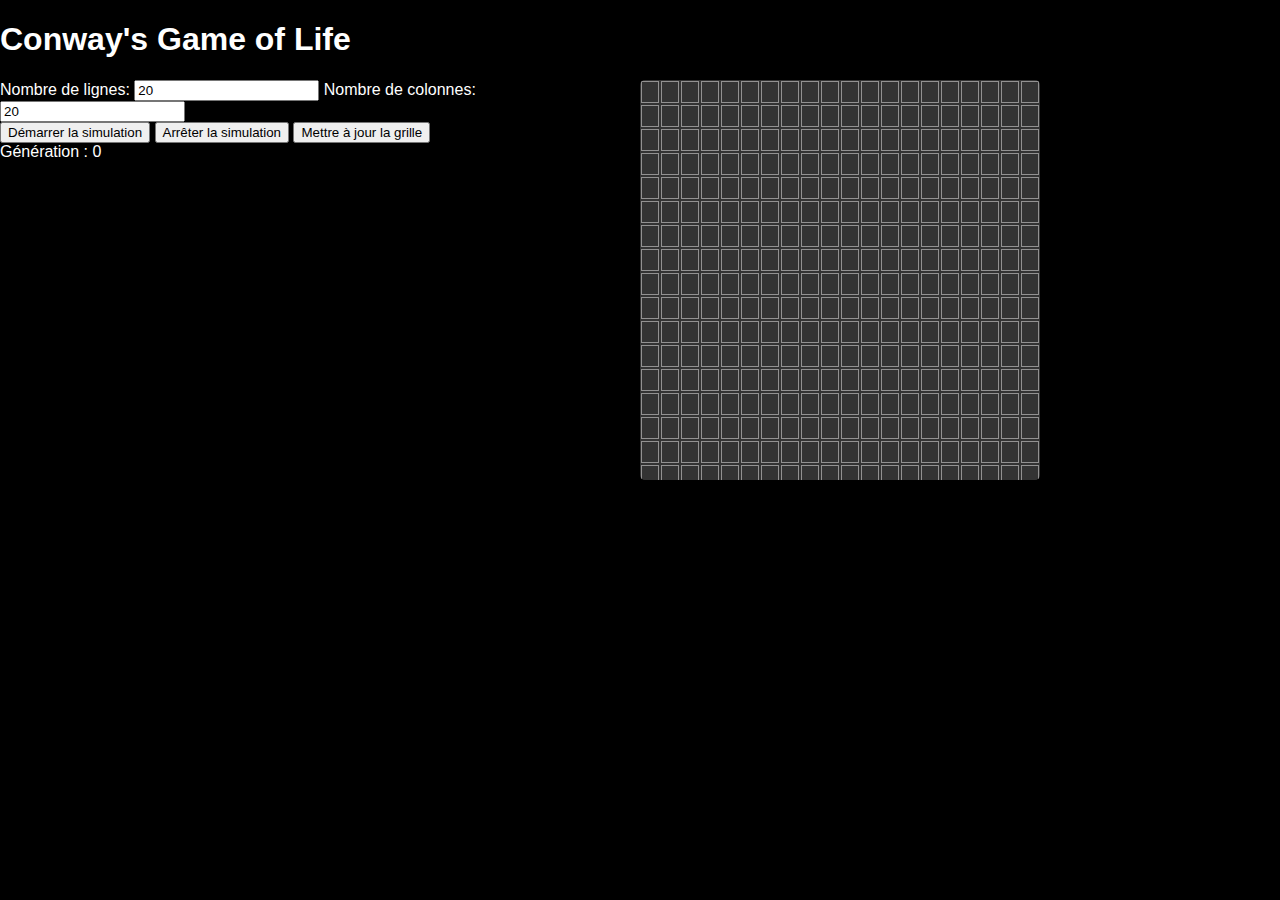
<file: gameLife/gameLife.html>
<!DOCTYPE html>
<html lang="fr">
<head>
    <meta charset="UTF-8">
    <meta name="viewport" content="width=device-width, initial-scale=1.0">
    <title>Game of life</title>
    <link rel="stylesheet" href="styleLife.css ">
    <script type="module" src="script.js"></script>
</head>
<body>
    <div id="grid">
        <div id="menu">
            <h1>Conway's Game of Life</h1>
            <label for="rowsInput">Nombre de lignes:</label>
            <input type="number" id="rowsInput" value="20">
            <label for="colsInput">Nombre de colonnes:</label>
            <input type="number" id="colsInput" value="20">
            <div id="build">
                
            </div>
            <div>
                <button id="startBtn">Démarrer la simulation</button>
                <button id="stopBtn">Arrêter la simulation</button>
                <button id="updateBtn">Mettre à jour la grille</button>    
            </div>
            <div id="generationCount">Génération : 0</div>
        </div>
        <div id="grid-container"></div>
    </div>
</body>
</html>
</file>
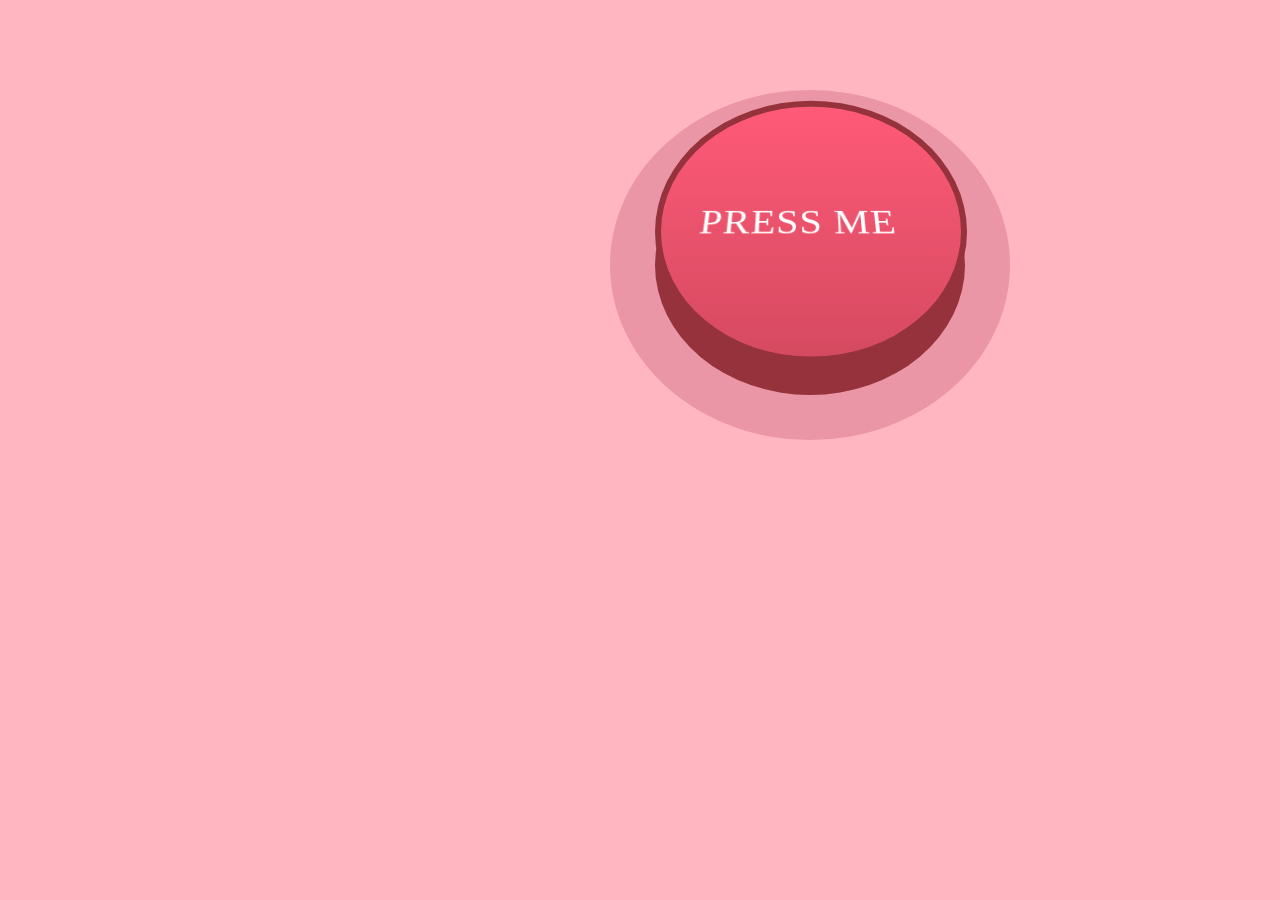
<file: Art/button/buttonArt.html>
<!DOCTYPE html>
<html lang="en">
<head>
    <meta charset="UTF-8">
    <meta name="viewport" content="width=device-width, initial-scale=1.0">
    <title>Document</title>
    <link rel="stylesheet" href="buttonArtStyle.css">
</head>
<body>
    <button class="button5 ">
        <div>press me</div>
        <span class="back"></span>
        <span class="front"></span>
        <span class="click"></span>
    </button>
</body>
</html>
</file>
<file: Art/flower_pot/carre.html>
<!DOCTYPE html>
<html lang="en">
<head>
    <meta charset="UTF-8">
    <meta name="viewport" content="width=device-width, initial-scale=1.0">
    <title>Document</title>
    <link rel="stylesheet" href="style.css">
</head>
<body>
    <div class = "carre"></div>
</body>
</html>
</file>
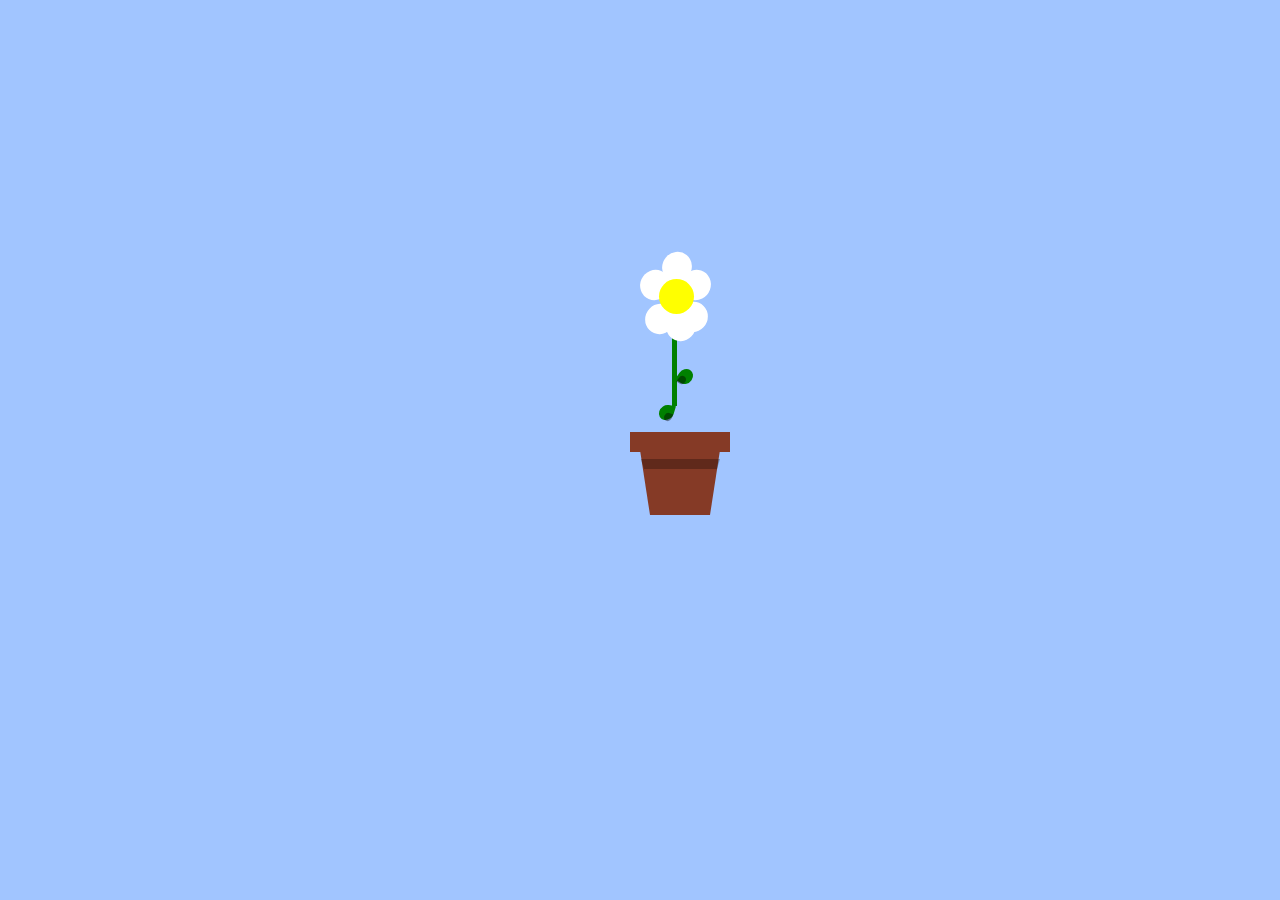
<file: Art/flower_pot/flowerpot.html>
<!DOCTYPE html>
<html lang="fr">
<head>
    <meta charset="UTF-8">
    <meta name="viewport" content="width=device-width, initial-scale=1.0">
    <link rel="stylesheet" href="flowerpot.css">
    <title>Flower Pot</title>
</head>
<body>
    <div class ="content">
        <div class="pot">
            <div class="back"></div>
            <div class = "topshadow"></div>
            <div class="top"></div>
        </div>
        <div class="flower">
            <div class="tige"></div>
            <div class="coeur"></div>
            <div class="leaf "></div>
            <div class="leafshadow"></div>
            <div class="leaf2 "></div>
            <div class="leafshadow2"></div>
            <div class="pet1"></div>
            <div class="pet2"></div>
            <div class="pet3"></div>
            <div class="pet4"></div>
            <div class="pet5"></div>
            <div class="pet6"></div>
        </div>
    </div>
</body>
</html>
</file>
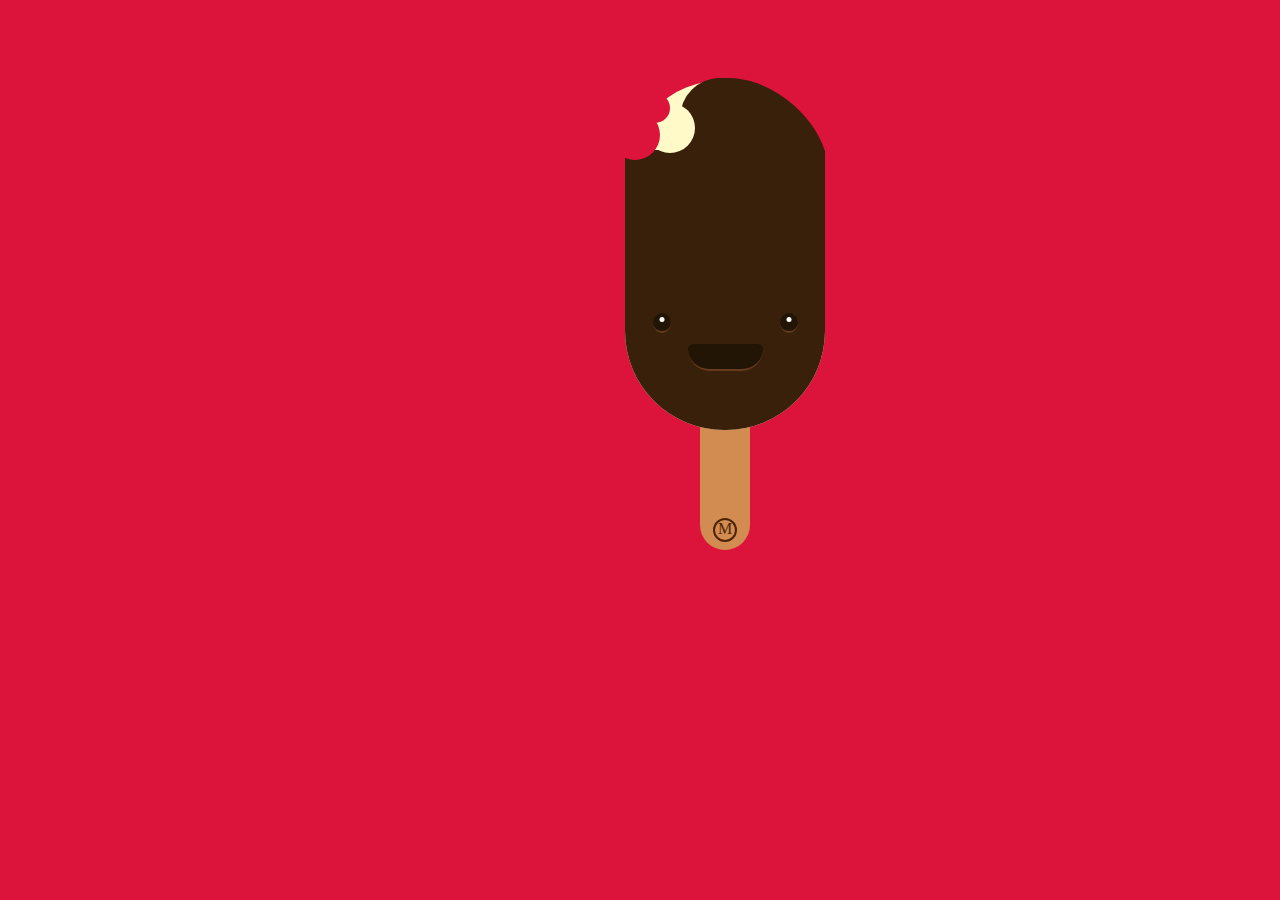
<file: Art/iceCream/iceCream.html>
<!DOCTYPE html>
<html lang="fr">
<head>
    <meta charset="UTF-8">
    <meta name="viewport" content="width=device-width, initial-scale=1.0">
    <link rel="stylesheet" href="iceCream.css">
    <title>Ice Cream</title>
</head>
<body>
    <div id="stick">
        <div id="logoIceCream">M</div>
    </div>
    <div id="mainIce">
        <div id="mainChocolat"></div>
        <div id="croc1"></div>
        <div id="croc2"></div>
        <div id="croc3"></div>
        <div id="croc4"></div>
        <div id="croc5"></div>
        <div id="face">
            <div id="eyes">
            <div class="eye left">
            </div>
            <div class="eye right">
            </div>
            </div>
            <div id="mouth"></div>
        </div>
    </div>
</body>
</html>
</file>
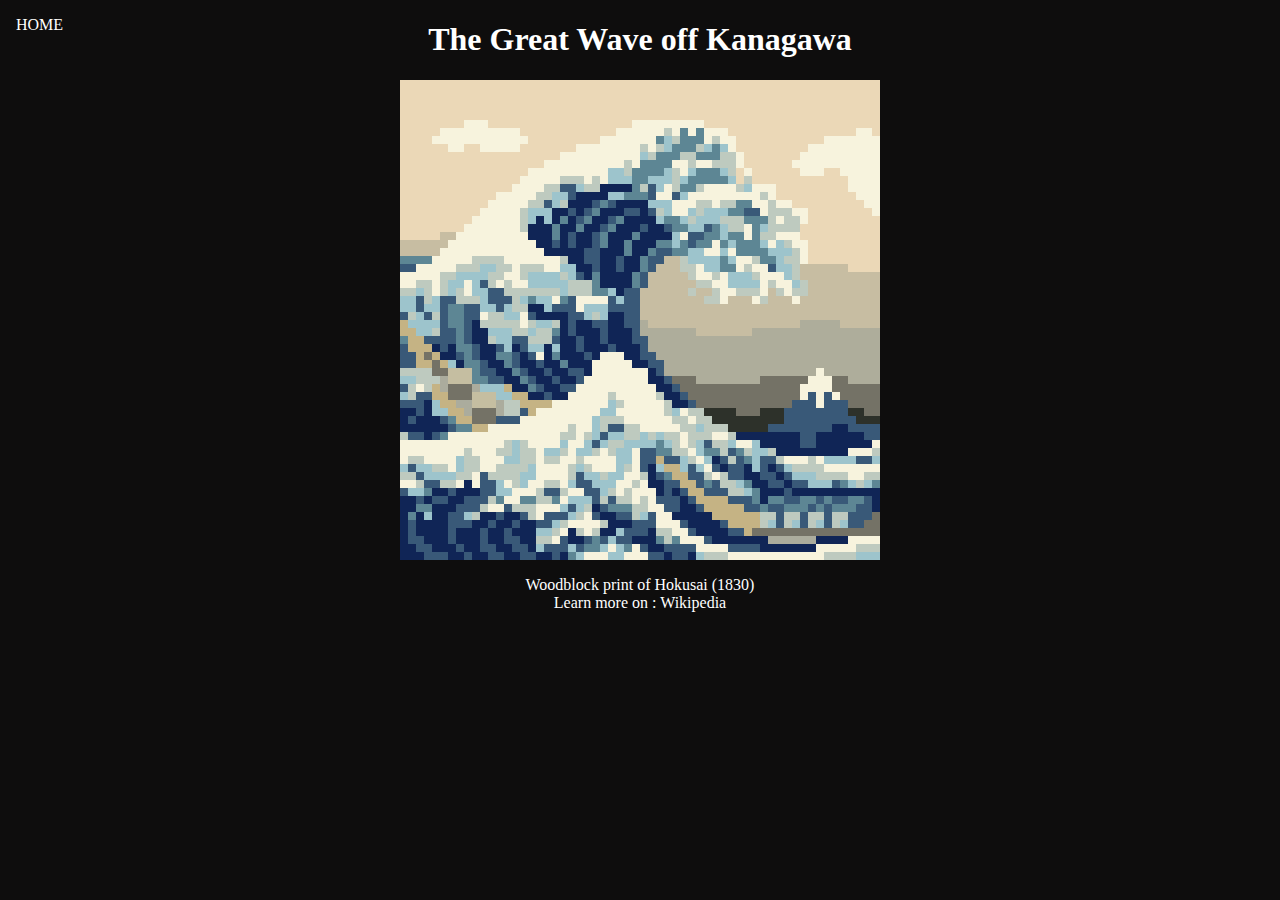
<file: Art/vague/vague.html>
<!DOCTYPE html>
<html lang="fr">
<head>
    <meta charset="UTF-8">
    <meta name="viewport" content="width=device-width, initial-scale=1.0">
    <link rel="stylesheet" href="vague.css">
    <title>La Vague</title>
</head>
<body>
    <div id="contentVague">
        <div id="home"><a href="../../index.html">Home</a></div>
        <H1>The Great Wave off Kanagawa</H1>
        <div id="gridVague">
            <!-- <img src="../../assets/c1eac8342d9c06fd1e0e1395da6e26e3.jpg" alt="Patron"> -->
        </div>
        <div id="legende">
            <div>
                Woodblock print of Hokusai (1830)
            </div>
            <div>
                Learn more on : <a href="https://en.wikipedia.org/wiki/The_Great_Wave_off_Kanagawa">Wikipedia</a>
            </div>
        </div>
    </div>
    <script src="vagueKana.js" type="module"></script>
</body>
</html>
</file>
<file: style/styleIndex.css>
/* ------------------------------ GENERAL  ------------------------------ */
:root{
    --main-blue : rgba(8, 6, 32, 1);
    --lightblue : #15192c;
}
html, body{
    height: 100vh;
    width: 100vw;
    padding: 0;
    margin: 0;;
}

::-webkit-scrollbar {
    width: 0px;
}


html {
    scroll-snap-type: y mandatory;
    overflow-x: hidden;
}

body {
    font-family: Roboto;
}


h2{
    text-transform: uppercase;
}

a{
    text-decoration: none;
    color: white;
}

.section {
    height: 100vh;
    scroll-snap-align: start;
    scroll-snap-stop: always;
    display : grid;
    grid-template-columns: 5fr 1fr;
} 
nav{
    position: fixed;
    top: 0;
    color: white;
    text-transform: uppercase;
    letter-spacing: 1px;
    width: 100vw;
    backdrop-filter: blur(10px);
}
nav ul {
    list-style-type: none;
    display: grid;
    grid-template-columns: 10fr 1fr 1fr 1fr ;
    align-items: center;
    height: 10vh;
    gap: 1em;
}
nav li {
    display: flex ;
    justify-content: center;
    align-items: center;
}
nav li:first-child {
    margin-right: 65em;
}
.titleSection{ 
    color: white;
    position: relative;
    display: flex;
    flex-direction: column;
    justify-content: center;
    align-items: center;
    top  : 2em;
    height: 35vh;
}
/*  ------------------------------ PROGRESS DOTS ------------------------------  */
.progressDotsBox {
    order :1 ;
    position: fixed;
    top: 50vh;
    right: 2vw;
    transform: translateY(-50%);
    display: flex;

    flex-direction: column;
    align-items: center;
}

.progressDots {
    width: 12px;
    height: 12px;
    background-color: black;
    border-radius: 50%;
    margin: 10px 0;
    cursor: pointer;
    background-color: black;
    transition: background-color 0.3s ease; /* Animation de transition de la couleur de fond */
}

.progressDots.active {
    background-color: white;
}
.selected {
    border: 6px solid white;
}


/* Media querry */

@media (max-width: 1200px) {
    html {
        margin: 0 ;
        padding: 0;
        font-size: 16px;
    }
    body {
        overflow-x: hidden;
    }
    nav{
        display: none;
    }
    .progressDots {
        display: none;
    }
}
</file>
<file: style/welcome.css>
/*  ------------------------------ ABOUT  ------------------------------  */
.about{
    background: linear-gradient(-45deg, rgb(5, 1, 69), rgb(82, 8, 230),rgb(85, 0, 255), rgb(170, 26, 247));
    background-size: 400% 400%;
    animation: gradient 8s ease infinite;
}
@keyframes gradient {
    0% {
        background-position: 0% 50%;
    }
    50% {
        background-position: 100% 50%;
    }
    100% {
        background-position: 0% 50%;
    }
    
}
.welcome{
display: flex;
flex-direction: column;
justify-content: center;
align-items: center;
text-align: justify;
}
.about h2{
    font-family: 'Times New Roman', Times, serif;
    font-size: 10em;
    margin: 0;
}
.welcome div {  
    margin :0;
    width: 25%;
    text-align:center;
    
}

@media (max-width: 1200px) {
    .about h2 {
        padding-left: 5px;
        font-size: 8.5em;
    }
    .welcome div {
        width: 50%;
    }
    
    
}

@media (max-width: 500px) {
    .about h2 {
        padding-left: 5px;
        font-size: 4.85em;
    }
    .welcome div {
        width: 50%;
    }
    
    
}
</file>
<file: style/work.css>
/*  ------------------------------ WORK  ------------------------------  */
.work{
    background-color: rgba(8, 6, 32, 1);
    display: flex;
    flex-direction: column;
}

#imageTrack{
    display: flex;
    overflow:scroll;
    overflow-y: hidden;
    width: 80vw;
    gap: 15px;
    transition: transform 0.3s;
}
.image {
    width: 205px;
    height: 20em;
    object-fit: cover;
    object-position: center ;
    opacity: 1;
}
.imageContainer:first-child{
    margin-left: 5em;
}
.imageContext {
    background-color: rgba(41, 33, 33, 0.5);
    color: white;
    height: 325px;
    display: flex;
    flex-direction: column;
    align-items:center;
    text-align: center;
    user-select: none;
    cursor: pointer;
    backdrop-filter: blur(10px);
    padding: 5px;
}
.imageContext h4 {
    font-size: 1.5em;
    text-transform: uppercase;
}
.imageContainer:hover > .imageContext{
    transition: 0.5s;
    transform: translateY(-100%);
}
.imageContainer:not(:hover) > .imageContext{
    transition: 0.5s;
    transform: translateY(100%);
}   
.trait{
    width: 50px;
    border: 1px solid white;
    margin-bottom: 15px;
}

.imageContainer {
    padding: 0;
    margin: 0;
    width: 205px ;
    height: 320px;
    border : 1px solid gray;
}
</file>
<file: style/contact.css>
/*  ------------------------------ CONTACT  ------------------------------  */

.contact{
    background-color: rgba(8, 6, 32, 1);
    display: flex;
    flex-direction: column;
    justify-content: center;
    gap: 1em;
    align-items: center;
}

form {
    display: flex;
    flex-direction: column;
    justify-content: center;
    align-items: center;
}
.formContainer {
    margin-bottom : 1em;
}
.formContainer ul {
    list-style-type: none;
}
.formContainer input,textarea {
    height:10vh;
    width: 20vw;
    background-color: #161a2c;
    border : 1px solid #858fac;
    border-radius: 10px;
    padding-left: 10px ;
    margin-bottom: 1em;
    color: white;
}
.formContainer textarea{
    padding-top: 20px ;
}
.formContainer  li {
    color : #858fac;
}

.formFooter img {
    width: 24px;
}

.button {
    display: inline-flex;
    position: relative;
    background: white;
    letter-spacing: 2px;
    align-items: center;
    justify-content: center;
    padding : 0.7em;
    text-transform: uppercase;
    width: 11em;
    height: 5em;
    border :0 ;
    border-radius: 8px;
} 
.button::after {
    content: "";
    position: absolute;
    width: 0;
    background-color: var(--main-blue);
    border: 1px solid white;
    border-radius: 8px;
} 
.button:hover::after{
    left: 0;
    transition: 0.6s;
    width: 11em;
    height: 5em;
}

.button:active{
    transform: translateY(5%);
}

.button span{
    z-index: 2;
    transition: all 0.3s ease-in-out;
    color : var(--main-blue);

}

.button:hover span {
    color :white;
    animation : scaleUp 0.4s ease-in-out;
}
@keyframes scaleUp {
    0% {
    transform: scale(1);
    }

    50% {
    transform: scale(0.8);
    }

    100% {
    transform: scale(1);
    }
}

@media (max-width: 1200px) {
    .formContainer input,textarea {
        width: 40vw;
    }
    
}
</file>
<file: Art/galerie.css>
body{
    margin: 0;
    padding: 0;
    user-select: none;
}

#mainWall {
    background-color: rgb( 183, 217, 251);
    height: 80%;
    position: absolute;
    width: 100%;
    display: grid;
    grid-template-columns: repeat(auto-fill, 300px);
    grid-auto-flow: column;
    grid-gap: 250px;
    border-bottom: 5px solid gray;
    z-index: 1;
    
}
#mainWall > :first-child {
    margin-left : 150px;
    margin-right: 50px;
}
#floor{
    margin-top: 50px;
    background-color: rgb(57, 51, 51);
    position: absolute;
    bottom: 0;
    width: 100%;
    height: 20%;
    overflow-x: scroll;
    overflow-y: hidden;
}

#tapis {
    z-index: 3;
    position: relative;
    cursor: pointer;
    top : 40px;
    width: 300px;
    height: 200px;
    background-color: red;
    perspective: 1000px;
    transform: skew(-45deg);
}

#liseret{
    z-index: 3;
    position: relative;
    cursor: pointer;
    top : 7px;
    left :5px;  
    width: 280px;
    height: 100px;
    border: 5px solid gold;
    border-top: 3px solid gold;
    perspective: 1000px;
}
.cadre{
    resize: none;
    position: relative;
    border: 15px inset rgb( 84, 63, 41) ;
}


/* ------------------------------ Flower -------------------------- */
#flowerPot {
    top: 30px ;
    position:relative;
    width : 230px;
    height: 380px;
}
.cadreFlower{
    width : 200px;
    height: 350px;
    background-color: rgb(244, 244, 180);
}

.backPot {
    position: relative;
    display: flex;
    width: 60px;
    height: 0px;
    left :60px;
    top: 260px;
    border-right: 10px solid transparent;   
    border-left: 10px solid transparent;
    border-top: 65px solid #853a26;
}

.top{
    position: absolute;
    left: 49px;
    top : 240px;
    width: 100px;
    height: 20px;
    background-color: #853a26;
}

.topshadow{
    position: relative;
    z-index: 2;
    left: 61px;
    top : 195px;
    width: 73px;
    height: 0px;
    border-left: 3px solid transparent;
    border-right:3px solid transparent ;
    border-top: 10px solid #00000047;
}

.tige{
    position: relative;
    top: 86px;
    left:98px;
    width : 5px;
    height: 80px;
    background-color: green;
}

.coeur {
    z-index: 2;
    position: absolute;
    top:125px;  
    left:82px; 
    background-color: yellow;
    width: 35px;
    height: 35px;
    border-radius: 999px;
}

.leaf{
    width: 15px;
    height: 15px;
    top : 210px;
    left : 83px;
    position: absolute;
    background-color: green;
    border-radius: 50px;
    border-top-right-radius: 0;
    transform: skewX(-12deg) skewY(4deg) rotate(5deg); 
    
}

.leafshadow{
    width: 8px;
    height: 8px;
    top : 216px;
    left : 89px;
    position: absolute;
    background-color: rgba(0, 0, 0, 0.419);
    border-radius: 50px;
    border-top-right-radius: 0  ;
    transform: skewX(-12deg) skewY(4deg) rotate(15deg);
    
}

.leaf2{
    width: 15px;
    height: 15px;
    top : 180px;
    left : 105px;
    position: absolute;
    background-color: green;
    border-radius: 50px;
    border-top-right-radius: 0;
    /*     transform: rotate(-283deg) skewX(-12deg)  skewY(-4deg); 
    */  transform: skewX(-12deg) skewY(4deg) rotate(205deg); 
    
}

.leafshadow2{
    width: 8px;
    height: 8px;
    top : 185.5px;
    left : 105px;
    position: absolute;
    background-color: rgba(0, 0, 0, 0.419);
    border-radius: 50px;
    border-top-right-radius: 0  ;
    /*     transform: rotate(-283deg) skewX(-12deg)  skewY(-4deg); 
    */  transform: skewX(-12deg) skewY(4deg) rotate(208deg);
    
}

.petale{
    width: 30px;
    height: 30px;
    background-color: white;
    position: relative;
    border-radius: 50px;
    border-top-right-radius: 0;
}

.pet1{
    top : -40px;
    z-index: 1;
    left : 109px;
    transform: skewX(-10deg) skewY(8deg) rotate(180deg); 
}

.pet2{
    top : -80px;
    left : 82px;
    z-index: 1;
    transform: skewX(-10deg) skewY(8deg) rotate(110deg); 
}

.pet3{
    top : -96px;
    z-index: 1;
    left : 60px;
    transform: skewX(-10deg) skewY(8deg) rotate(60deg); 
}

.pet4{
    transform: skewX(-10deg) skewY(8deg)rotate(-10deg); 
    top: -102px;
    left: 70px;
}

.pet5 {
    transform: skewX(-10deg) skewY(8deg) rotate(260deg); 
    top: -132px;
    left: 100px;
}

/* ------------------------- Big Button -----------------------------*/

.cadreButton{
    width: 200px;
    height: 250px;
    background-color: rgb(250, 205, 211);
}
#bigButton{
    position: relative;
    top: 90px;
    width: 230px;
    height: 280px;
}
#textButton {
    font-family: Roboto;
    color: white;
    position : relative;
    z-index: 3;
    letter-spacing: 1px;
    font-size: 3em;
    top: -10px;
    text-transform: uppercase;
    transform: perspective(400px)rotateX(30deg);
}

.button5 {
    position: relative;
    width: 140px;
    height: 116.8px;
    top: 60px;
    left: 30px;
    border: none;
    cursor: pointer;
    user-select: none;
    touch-action: manipulation;
    outline: 23.3px solid #eb96a6;
    border-radius: 100%;
    transition: .3s;
}

.button5 .front {
    display: block;
    position: relative;
    z-index: 2;
    width : 140px;
    height: 118px;
    top: -220px;
    left: -6px  ;
    background:linear-gradient(#ff5a78,#d54a60);
    border : 2.8px solid #95323c ;
    border-radius : 100%;
    transform: translateY(-15%);
    transition: .15s;
}

.button5 .backButton {
    position: relative;
    display :block;
    z-index: 1;
    top: -100px;
    left: -6px;
    width: 98px;
    height : 74.7px;
    border : 23.3px solid #95323c;  
    border-radius: 100%;
    
}

.button5 .front:active {
    transform: translateY(-5%);
    box-shadow: 0 0;
}

/* ----------------------------- Tobi ------------------------------ */

.cadretobi{
    width: 300px;
    height: 400px;
    background-color: crimson;
}
#tobi{
    position: relative;
    left: -60px;
    top: 20px;
    width: 230px;
    height: 280px;
}

#stick{
    position: relative;
    width: 35px;
    height: 105px;
    background-color: #d28b51;
    border-radius: 99px ;
    left: 130px;
    top: 270px;
}


#logoIceCream{
    color: #4c2404;
    display: flex;
    font-size: 10px;
    top: 80px;
    left: 8px;
    align-items: center;
    justify-content: center;
    position: relative;
    border-radius: 99px;
    width: 14px;
    height: 14px;
    border: 2px solid #4c2404;
}

#mainIce {
    position: relative;
    width:  140px;
    height: 255px;
    top: -70px;
    left: 75px;
    background-color: #fffac8;
    border-radius: 99px ;
}

#mainChocolat {
    position: relative;
    top: 59px;
    width: 140px;
    height: 196px;
    background-color: #39200a;
    border-radius: 5px  0 99px 99px;
    
}

#croc1 {
    position: relative;
    z-index: 99;
    top: -160px;
    left: -15px;
    width: 35px;
    height: 35px;
    background-color: crimson; 
    border-radius: 99px ;
}

#croc2 {
    position: relative;
    top: -234px;
    left: 72px;
    width: 63px;
    height: 63px;
    background-color: #39200a; 
    border-radius:9px 99px  0  0 ;
    transform: skew(10deg);
}

#croc3 {
    position: relative;
    top: -297px;
    left: 41px;
    width: 56px;
    height: 80px;
    background-color: #39200a ; 
    border-radius: 99px ;
}

#croc4 {
    position: relative;
    top: -348px;
    left: 14px;
    width: 39px;
    height:39px;
    background-color: #fffac8; 
    border-radius: 99px ;
}

#croc5 {
    position: relative;
    z-index: 99;
    top: -390px;
    left: 0px;
    width: 21px;
    height: 21px;
    background-color: crimson; 
    border-radius: 99px ;
}

#face {
    display: flex;
    flex-direction: column;
    align-items: center;
    justify-content: space-between;
    height: 41px;
    position: relative;
    top: -250px;
}

#eyes {
    display: flex;
    justify-content: space-between;
    width: 101px;
}

.eye {
    width: 12.5px;
    height: 12.5px;
    background: #221505;
    border-bottom: 2px solid #653a1d;
    border-radius: 100%;
}

.eye::before {
    display: block;
    content: '';
    position: relative;
    top: 20%;
    left: 50%;
    transform: translateX(-50%);
    width: 3.5px;
    height: 3.5px;
    background: #fff;
    border-radius: 100%;
  }
  
  #mouth {
    width: 52.5px;
    height: 17.5px;
    background: #221505;
    border-radius: 10px;
    border-bottom: 2px solid #653a1d    ;
    border-bottom-left-radius: 40px;
    border-bottom-right-radius: 40px;
  }
</file>
<file: button/styleButtonPage.css>
body{
    padding: 0;
    margin: 0;
}
.title{
    font-family: "Roboto" ;
    padding: 0;
    margin: 0;
    display: flex;
    width: 100vw;
    flex-direction: column;
    justify-content: center;
    align-items: center ;
}

.title nav {
    display: grid;
    text-transform: uppercase;
    grid-template-columns: 1fr 10fr;
    letter-spacing: 1px;
    margin :0;
    width: 100vw;
    padding-top: 1em ;
    padding-bottom: 1em;
    color :white ;
    user-select: none;
    background-color: #262626;
}
.title h1{
    display :flex;
    justify-content: center;
    transform: translateX(-5%);
}
.title #home{
    margin-left: 1em;
    cursor: pointer;
}
.title div {
    margin-top: 20px;
    margin-bottom: 20px;
}
button{
    margin:1em;
}
.button1 {
    font-size: 1.5em;
    font-family: 'Open sans', sans-serif;
    position: relative;
    letter-spacing: 2px;
    cursor : pointer;
    text-transform: uppercase;
    border-radius: 0;
    border : 2px solid black;
    box-shadow: 5px 5px 0px black;
    padding: 0.25em 0.5em;
    user-select: none;/* Empeche l'utilisateur de selectionnez.  */
    -webkit-user-select: none;/* pareil pour safari et ancien navigateur */
    touch-action: manipulation;/* Pour tactile. Permet d'etre cliquable et pas de manip bizarre */
    
}
.button1 :active {
    box-shadow: 0px 0px 0px 0px;
    top: 5px;
    left: 5px;
    
}

.button2 {
    font-size: 1.5em;
    font-family: Arial, Helvetica, sans-serif;
    cursor:pointer;
    border : 2px solid black;
    border-radius: 8px;
    padding : 0.25em 0.5em;
    box-shadow: 5px 5px 0px rgb(0, 0, 0);
    user-select: none;
    -webkit-user-select: none;
    touch-action: manipulation;
}

.button2:hover{
    box-shadow: 0 0 0 0;
    transition: 0.5s;
}

.button3 {
    background-color:#5e5df0 ;
    font-size: 1.5em;
    font-family: Arial, Helvetica, sans-serif;
    cursor:pointer;
    border : 1px solid #5e5df0;
    border-radius: 999px;
    padding : 0.25em 0.5em;
    color : white;
    box-shadow: #5E5DF0 0 10px 20px -10px;
    user-select: none;
    -webkit-user-select: none;
    touch-action: manipulation;
    box-sizing: border-box;
    
}

.button4 {
    background:linear-gradient(to left,#465ab5,#663ed5);
    font-size: 1.5em;
    font-family: Arial, Helvetica, sans-serif;
    cursor:pointer;
    border : 1px solid #5e5df0;
    padding : 0.25em 0.5em;
    color : white;
    border-radius:8px;
    padding:  1em ;
}

.button4:hover {
  box-shadow: rgba(80, 63, 205, 0.5) 0 1px 30px;
  transition-duration: .1s;
}

.button5 {
    margin : 1em;
    width: 60px;
    height: 50px;
    border: none;
    cursor: pointer;
    user-select: none;
    touch-action: manipulation;
    outline: 10px solid #eb96a6;
    border-radius: 100%;
    position: relative;
    transition: .3s;
}
.button5 .front {
    position: absolute;
    display: flex;
    z-index: 2;
    width : 60px;
    height: 50px;
    top : -0px;
    left : -0.5px;
    background:linear-gradient(#ff5a78,#d54a60);
    border : 1px solid #95323c ;
    border-radius : 100%;
    transform: translateY(-15%);
  transition: .15s;
}

.button5 .back {
    position : absolute;
    display :flex;
    z-index: 1;
    width: 42px;
    height : 32px;
    top : -0px;
    left : -0.5px;
    border : 10px solid #95323c;  
    border-radius: 100%;
    
}

.button5 .front:active {
    transform: translateY(-5%);
    box-shadow: 0 0;
}


.button6{
    padding: 10px;
    border-radius: 999px;
    position: relative;
    border : 1px solid grey
}
.moon {
    opacity: 0; /* !!!!!!!!!!! */
    position: absolute;
    width: 50px;
    height: 50px;
    border-radius: 50%;
    box-shadow: inset 16px 0px #777, inset 16px 0px 1px 2px #777;
    -moz-box-shadow: inset 16px 0px #777, inset 16px 0px 1px 2px #777;
  }

  .button7 {
    display: inline-flex;
    position: relative;               
    font-family:'Gill Sans', 'Gill Sans MT', Calibri, 'Trebuchet MS', sans-serif;
    text-transform: uppercase;
    letter-spacing: 2px;
    font-size: 1em;
    align-items: center;
    overflow: hidden;
    cursor: pointer;
    padding: 0.7em;
    width: 11em;
    height: 5em;
    color : white;
    background-color:#183153; 
    border: 0;
    border-radius: 8px;
    box-shadow: 3px 5px 2px rgba(0,0,0,0.2);
}

.button7::after{
    content: "";
    position: absolute;
    width: 0;
    background-color: #FFD401;
    border-radius: 8px;
}
.button7:hover::after{
    left: 0;
    width: 11em;
    height: 5em;;
    transition: 0.6s;
}

.button7:active {
    transform: translateY(5%);
}

.button7 span {
    text-align: center;
    width: 100%;
    color: #fff;
    font-size: 1em;
    font-weight: 700;
    z-index: 2;
    transition: all 0.3s ease-in-out;
}

.button7:hover span {
    color: #183153;
    animation: scaleUp 0.3s ease-in-out;
}

@keyframes scaleUp {
    0% {
    transform: scale(1);
    }

    50% {
    transform: scale(0.8);
    }

    100% {
    transform: scale(1);
    }
}

.button8 {
    position: relative;
    background: transparent;
    border : 0;
    color : black;
    padding : 2em 3em 2em 3em;
    text-transform: uppercase;
}

.button8::before {
    position: absolute;
    content: '';
    left: 0 ;
    bottom: 0;
    height: 4px;
    width: 100%;
    border-bottom: 4px solid transparent;
    border-left: 4px solid transparent;
    box-sizing: border-box;
    transform: scale(0%);
}
.button8::after {
    position: absolute;
    content: '';
    top: 0;
    left: 0;
    width:0%;
    height: 4px;
    border-top: 4px solid transparent;
    border-right: 4px solid transparent;
    box-sizing: border-box;
    transform: scale(0);
 
} 

.button8:hover  {
    box-shadow: 0 5px 15px rgba(0, 0, 0, 0.5)
}

.button8:hover:before{
    border-color: #262626;
    height: 100%;
    transform:scale(100%);
    transition: .3s transform linear, .3s height linear .3s;
    
}

.button8:hover:after {
    border-color: #262626;
  height: 100%;
  width: 100%;
  transform: scale(100%);
  transition: .3s transform linear, .3s height linear .3s;    
}
/* #17C3B2 
    #111
*/
</file>
<file: first-website/style/siteTW.css>
body {
  background-image: linear-gradient(rgba(0, 89, 255, 0.74), rgb(0, 38, 73));
  margin: 2em 5em;
  padding: 0;
  margin: 0;
}
* {
  font-family: Arial, Helvetica, sans-serif;
  margin: 0px;
  padding: 0px;
  list-style: none;
  text-decoration: none;
}
/* Menu navigation */
.menu {
  position: fixed;
  left: 0px;
  top: 0px;
  width: 12%;
  background: rgb(5, 5, 49);
  border-bottom-right-radius: 5%;
}
.menu h3 {
  font-size: 150%;
  color: white;
  text-align: center;
  background: rgb(37, 37, 128);
  line-height: 250%;
  user-select: none; /* rends cette boite "non cliquable" par l'utilisateur*/
}
.menu ul a {
  display: block;
  line-height: 50px;
  border-top: grey solid 1px;
  color: white;
  padding-left: 5px;
}
.menu ul li:hover a {
  padding-left: 15%;
  background-color: rgb(35, 35, 128);
  font-weight: 900;
}
/* fin menu navigation */
/* Plongeur */
#plongeur {
  position: fixed;
  top: 0;
  right: 0;
}
/* Fin plongeur */
/* Section */
main {
  background-color: white;
  margin-right: 10%;
  margin-left: 12%;
  padding-bottom: 2%;
  overflow: hidden;
}
h1 {
  text-align: center;
  padding: 2%;
  border-bottom: rgb(3, 3, 88) solid 5px;
  font-size: 500%;
}
section {
  padding-left: 2%;
  padding-right: 2%;
  text-align: justify;
}
p {
  padding: 2%;
}
img {
  width: 90%;
  margin: 2%;
}
footer {
  display: grid;
  grid-template-columns: 1fr 1fr;
  padding: 2%;
  background-color: rgb(5, 5, 49);
  color: gray;
  margin: 0;
}
footer a {
  color: grey;
}
footer li {
  font-size: 70%;
  list-style: circle;
}

/*l'élément button sera améliorer afin de rendre toute la boite cliquable est pas seulement la boite content*/
/* Début adapation média */
@media (max-width: 1260px) {
  #plongeur {
    display: none;
  }
  .menu {
    margin-top: 1%;
    position: relative;
    width: 100%;
    border-radius: 0;
  }
  .menu ul {
    display: grid;
    grid-template-columns: 1fr 1fr 1fr 1fr 1fr;
    gap: 2%;
  }
  .menu ul a {
    border-top: 0px;
  }
}
/* valeur a partir de laquelle le titre "réaction du corps" passent sur deux lignes*/
@media (max-width: 934px) {
  .menu h3 {
    display: none;
  }
  .menu ul {
    grid-template-columns: 1fr 1fr 1fr 1fr;
  }
  .button {
    width: 70%;
  }
}
</file>
<file: first-website/style/accueil.css>
#images_disciplines {
  align-content: center;
  display: grid;
  gap: 8%;
  grid-template-columns: 1fr 1fr;
  grid-template-rows: 12%;
  margin-bottom: 2%;
}
figure {
  text-align: center;
}
figcaption {
  font-size: 90%;
  font-style: italic;
}
#disciplines {
  padding-bottom: 2%;
}
#intro_site {
  border-bottom: 3px solid rgb(5, 5, 49);
  width: 80%;
  text-align: center;
  margin-left: 7%;
}
span {
  font-size: 60%;
}
#sommaire_détaillé {
  display: grid;
  grid-template-columns: 1fr 1fr;
  grid-template-rows: 1fr 1fr 1fr;
}
#img_apnée {
  width: 80%;
  margin-left: 10%;
  margin-top: 2%;
}
#img_record {
  margin-top: 2%;
}
#img_arnaud {
  width: 55%;
  margin-left: 10%;
}
#Info_pageCorps {
  margin-top: 10%;
}
#Info_pagePerformance {
  margin-top: 5%;
}
#Info_pageFrance {
  margin-top: 5%;
}
/* button */
.button {
  display: block;
  background-color: rgb(1, 1, 65);
  border: 1px solid rgba(0, 89, 255, 0.74);
  margin: 2%;
  width: 40%;
  padding: 2%;
  text-align: center;
  border-radius: 5%;
}
.button a {
  font-size: 120%;
  color: white;
}
.button:hover {
  background-color: rgb(3, 3, 88);
}
/* fin button */
</file>
<file: first-website/style/biblio.css>
/* Cette page n'étant que fait de css elle est très sensible à la taille de l'écran et ce fut très compliqué pour les médiaqueries. */
* {
  margin: 0px;
}
#background {
  background: url(../images/biblio.jpg) no-repeat center center fixed;
  -webkit-background-size: cover;
  -moz-background-size: cover;
  -o-background-size: cover;
  background-size: cover;
  height: 100vh; /* Originellement j'avais mis 100% mais pour une raison qui m'est encore inconnue à ce jour 100% mettait la height à 0 et ce changement est apparu du jour au lendemain. J'ai donc mis vh. */
}

#popup {
  position: fixed;
  left: 30%;
  top: 60%;
  background-color: rgba(32, 10, 10, 0.616);
  color: goldenrod;
  width: 41%;
  height: 20%;
  border: 2px solid goldenrod;
  text-align: center;
  padding: 1%;
}
h1 {
  margin-top: 8%;
}
#contenu {
  display: none;
  margin-top: 4%;
}
#popup:hover h1 {
  display: none;
}
#popup:hover #contenu {
  display: block;
}

.source {
  position: fixed;
  border: 2px solid rgba(218, 165, 32, 0.356);
}
.source a {
  display: none;
  text-align: center;
  background-color: rgba(32, 10, 10, 0.616);
  color: goldenrod;
  text-decoration: none;
}
.source:hover a {
  display: block;
}

#page_accueil {
  position: fixed;
  margin-left: 23%;
  margin-top: 0.5%;
  width: 13.5%;
  height: 9.5%;
  border: 2px solid rgba(218, 165, 32, 0.356); /* Je laisse des bordures afin que l'utlisateur visualise plus facilement ces dernière. Je réduis cependant la transparence afin que la bordure reste discrète */
}
#page_accueil a {
  display: none;
  text-align: center;
  color: goldenrod;
  text-decoration: none;
  padding: 11%;
}
#page_accueil:hover a {
  display: block;
}
#src_acc_1 {
  margin-left: 23%;
  margin-top: 5%;
  width: 13.5%;
  height: 9.5%;
}
#src_acc_1 a {
  padding: 11%;
  height: 40%;
}

#src_acc_2 {
  margin-left: 23%;
  margin-top: 10.8%;
  width: 13.5%;
  height: 11%;
}
#src_acc_2 a {
  padding: 11%;
  height: 40%;
}
#src_acc_3 {
  margin-left: 23%;
  margin-top: 17%;
  width: 13.5%;
  height: 10.5%;
}
#src_acc_3 a {
  padding: 11%;
  height: 40%;
}

#Page_Corps {
  position: fixed;
  margin-left: 38%;
  margin-top: 0%;
  width: 13.5%;
  height: 8%;
}
#Page_Corps a {
  display: none;
  text-align: center;
  color: goldenrod;
  text-decoration: none;
  padding: 11%;
}
#Page_Corps:hover a {
  display: block;
}
#src_corps_1 {
  margin-left: 38%;
  margin-top: 5%;
  width: 13.5%;
  height: 9.5%;
}
#src_corps_1 a {
  height: 52%;
  padding: 8%;
}
#src_corps_2 {
  margin-left: 38%;
  margin-top: 11%;
  width: 13.5%;
  height: 9.5%;
}
#src_corps_2 a {
  height: 52%;
  padding: 8%;
}
#src_corps_3 {
  margin-left: 38%;
  margin-top: 17.5%;
  width: 13.5%;
  height: 9.5%;
}
#src_corps_3 a {
  height: 52%;
  padding: 8%;
}

#page_performance {
  position: fixed;
  margin-left: 53.5%;
  margin-top: -0.5%;
  width: 13.5%;
  height: 8%;
}
#page_performance a {
  display: none;
  text-align: center;
  color: goldenrod;
  text-decoration: none;
  padding: 11%;
}
#page_performance:hover a {
  display: block;
}
#src_performance_3 {
  margin-left: 53.5%;
  margin-top: 16.5%;
  width: 13.5%;
  height: 12%;
}
#src_performance_3 a {
  height: 52%;
  padding: 8%;
}
#src_performance_2 {
  margin-left: 53.5%;
  margin-top: 10.25%;
  width: 13.5%;
  height: 12.73%;
}
#src_performance_2 a {
  height: 53.5%;
  padding: 8%;
}
#src_performance_1 {
  margin-left: 53.5%;
  margin-top: 4.2%;
  width: 13.5%;
  height: 12.73%;
}
#src_performance_1 a {
  height: 53.5%;
  padding: 8%;
}

#page_france {
  position: fixed;
  margin-left: 72.5%;
  margin-top: -0.5%;
  width: 13.5%;
  height: 8%;
}
#page_france a {
  display: none;
  text-align: center;
  color: goldenrod;
  background-color: rgba(32, 10, 10, 0.616);
  /* J'ai rajoute ce fond pour cette cellule pour que le texte reste visible malgrès la lampe */
  text-decoration: none;
  padding: 8%;
}
#page_france:hover a {
  display: block;
}
#src_france_1 a {
  height: 50%;
  padding: 10%;
}
#src_france_1 {
  margin-left: 72.5%;
  margin-top: 4.5%;
  width: 13.5%;
  height: 12.73%;
}
#src_france_2 a {
  height: 56%;
  padding: 10%;
}
#src_france_2 {
  margin-left: 72.5%;
  margin-top: 10%;
  width: 13.5%;
  height: 13%;
}
#src_france_3 a {
  height: 48%;
  padding: 10%;
}
#src_france_3 {
  margin-left: 72%;
  margin-top: 17%;
  width: 13.5%;
  height: 10%;
}

/* La page étant très sensible aux changement d'échelle j'ai décidé de ne faire qu'un gros médiaqueries à 800 pixels pour les petis écrans. */
@media (max-width: 800px) {
  #page_accueil {
    width: 16%;
    margin-left: 17%;
    margin-top: 8%;
    border: none;
  }
  #src_acc_1 {
    width: 16%;
    margin-left: 17%;
    margin-top: 13.8%;
  }
  #src_acc_2 {
    height: 9%;
    width: 16%;
    margin-left: 17%;
    margin-top: 20%;
  }
  #src_acc_3 {
    height: 9%;
    width: 16%;
    margin-left: 17%;
    margin-top: 28%;
  }
  #Page_Corps {
    width: 15%;
    margin-top: 7.5%;
    margin-left: 36%;
  }
  #src_corps_1 {
    width: 15%;
    margin-top: 13%;
    margin-left: 36%;
  }
  #src_corps_2 {
    width: 16.5%;
    margin-top: 20%;
    margin-left: 35.5%;
  }
  #src_corps_3 {
    width: 16.5%;
    margin-top: 28.5%;
    margin-left: 35.5%;
  }
  #page_performance {
    width: 16.5%;
    height: 7%;
    margin-top: 6.5%;
    margin-left: 55%;
  }
  #src_performance_1 {
    height: 9%;
    width: 17%;
    margin-top: 12.5%;
    margin-left: 54.5%;
  }
  #src_performance_2 {
    height: 10.5%;
    width: 17%;
    margin-top: 20%;
    margin-left: 54.5%;
  }
  #src_performance_3 {
    height: 10.5%;
    width: 17%;
    margin-top: 27.5%;
    margin-left: 54.5%;
  }
  #page_france {
    width: 16.5%;
    height: 7%;
    margin-top: 6.5%;
    margin-left: 78%;
  }
  #src_france_1 {
    height: 9%;
    width: 17%;
    margin-top: 12.5%;
    margin-left: 78%;
  }
  #src_france_2 {
    height: 12%;
    width: 17%;
    margin-top: 19%;
    margin-left: 78%;
  }
  #src_france_3 {
    height: 10.5%;
    width: 17%;
    margin-top: 27.5%;
    margin-left: 78%;
  }
}

@media (min-height: 1020px) {
  .source {
    border: none;
  }
  #page_accueil {
    width: 16%;
    margin-left: 22%;
    margin-top: 4.5%;
    border: none;
  }
  #src_acc_1 {
    width: 14%;
    margin-left: 23%;
    margin-top: 9%;
  }
  #src_acc_2 {
    height: 9%;
    width: 14%;
    margin-left: 23%;
    margin-top: 15%;
  }
  #src_acc_3 {
    height: 9%;
    width: 14%;
    margin-left: 23%;
    margin-top: 21%;
  }
  #Page_Corps {
    width: 15%;
    margin-top: 4.5%;
    margin-left: 37.5%;
  }
  #src_corps_1 {
    width: 13%;
    margin-top: 9%;
    margin-left: 38%;
  }
  #src_corps_2 {
    width: 13%;
    margin-top: 15%;
    margin-left: 38%;
  }
  #src_corps_3 {
    width: 13.5%;
    margin-top: 21.5%;
    margin-left: 38.5%;
  }
  #page_performance {
    width: 13%;
    height: 7%;
    margin-top: 4%;
    margin-left: 54%;
  }
  #src_performance_1 {
    height: 10%;
    width: 14.5%;
    margin-top: 8%;
    margin-left: 54%;
  }
  #src_performance_1 a {
    padding-top: 18%;
  }
  #src_performance_2 {
    height: 10%;
    width: 14.5%;
    margin-top: 14%;
    margin-left: 52;
  }
  #src_performance_2 a {
    padding-top: 18%;
  }
  #src_performance_3 {
    height: 10.5%;
    width: 14.5%;
    margin-top: 20%;
    margin-left: 53%;
  }
  #src_performance_3 a {
    padding-top: 18%;
  }
  #page_france {
    width: 13%;
    height: 7%;
    margin-top: 4%;
    margin-left: 72%;
  }
  #src_france_1 {
    height: 9%;
    width: 13%;
    margin-top: 9%;
    margin-left: 72%;
  }
  #src_france_2 {
    height: 11%;
    width: 13%;
    margin-top: 14%;
    margin-left: 72.5%;
  }
  #src_france_3 {
    height: 10.5%;
    width: 14%;
    margin-top: 21%;
    margin-left: 72%;
  }
}
@media (max-width: 1200px) {
  * {
    font-size: 95%;
  }
}
</file>
<file: first-website/style/Corps.css>
#phases_apnée {
  display: grid;
  grid-template-columns: 1fr 1fr 1fr;
}
hr {
  background-color: rgb(3, 3, 88);
  margin-right: 25%;
  margin-left: 25%;
  height: 2px;
  margin-top: 2%;
  margin-bottom: 2%;
}
li {
  text-decoration: solid;
}

#profondeur {
  margin: 5%;
  margin-bottom: 0;
  display: grid;
  grid-template-columns: 1fr 1fr;
  grid-template-rows: 1fr 1fr 1fr;
  gap: 3%;
}
#profondeur img {
  width: 100%;
  margin-top: 15%;
  grid-row-start: span 2;
}
#dernierp {
  grid-column-start: span 2;
}
</file>
<file: first-website/style/france.css>
#sportif {
  display: grid;
  gap: 2%;
  grid-template-columns: 0.5fr 0.5fr;
  width: 80%;
  margin-left: 8%;
  margin-bottom: 5%;
}
#sportif div {
  padding-top: 5%;
}
figcaption {
  font-size: 70%;
  font-style: italic;
  margin-left: 2%;
}
</file>
<file: first-website/style/performance.css>
/* Le design du tableau est insipiré des tableaux type wikipédia. Leur style épuré et simple pour les tableaux me parraisait interessant. J'ai donc essayé de m'en rapprocher sans regarder le code ni de tuto mais avec mes conaissances. */
table {
  margin-left: 5%;
  width: 90%;
  border-collapse: collapse;
}
table,
th,
td {
  border: 1px solid black;
  padding: 0.8%;
  text-align: justify;
}
th {
  font-size: 120%;
  background-color: rgba(8, 0, 77, 0.548);
}
td {
  font-size: 100%;
  vertical-align: middle;
  padding-left: 2px;
}
td img {
  width: 8%;
  vertical-align: middle;
}
table a {
  font-style: italic;
}
.nation {
  vertical-align: middle;
}
.nationalité {
  width: 20%;
}

/* Partie 2 de la page */
#No_limit img {
  width: 80%;
}
#No_limit figcaption {
  font-size: 70%;
  font-style: italic;
}
#No_limit figure {
  text-align: right;
  grid-row-start: span 2;
}

#No_limit {
  margin-left: 15%;
  display: grid;
  grid-template-columns: 20em 20em;
  gap: 3%;
}
@media (max-width: 1260px) {
  th {
    font-size: 80%;
  }

  #No_limit {
    margin-left: 0;
  }
}
@media (max-width: 910px) {
  #No_limit {
    display: block;
  }
}
</file>
<file: gameLife/styleLife.css>
body {
    background-color: #000000;
    margin: 0;
    padding: 0;
    font-family: 'Roboto', sans-serif;
    color: #fff;
}
.row {
    display: flex;
}

.cell {
    width: 20px;
    height: 20px;
    border: 1px solid #929191;
    margin: 1px;
    cursor: pointer;
    flex-grow: 1; 
}
.alive {
    background-color: #fff;
}

.dead {
    background-color: #333;
}

#grid-container {
    margin-top: 5em;
    background-color: #333;
    border-radius: 5px;
    overflow: hidden;
}

#grid{
    display: grid;
    grid-template-columns:  1fr 1fr;
}
</file>
<file: Art/button/buttonArtStyle.css>
body{
    background-color: lightpink;
}
div {
    font-family: Roboto;
    color: white;
    position : fixed;
    top :198px;
    left: 700px;
    z-index: 3;
    letter-spacing: 1px;
    font-size: 3em;
    text-transform: uppercase;
    transform: perspective(400px)rotateX(30deg);
}
.button5 {
    display: flex;
    width: 300px;
    height: 250px;
    border: none;
    cursor: pointer;
    user-select: none;
    touch-action: manipulation;
    outline: 50px solid #eb96a6;
    border-radius: 100%;
    top: 140px;
    left: 660px;
    position: fixed;
    transition: .3s;
}
.button5 .front {
    position: fixed;
    display: flex;
    z-index: 2;
    width : 300px;
    height: 250px;
    top : 140px;
    left : 655px;
    background:linear-gradient(#ff5a78,#d54a60);
    border : 6px solid #95323c ;
    border-radius : 100%;
    transform: translateY(-15%);
  transition: .15s;
}

.button5 .back {
    position: fixed;
    display :flex;
    z-index: 1;
    width: 210px;
    height : 160px;
    top : 135px;
    left : 655px;
    border : 50px solid #95323c;  
    border-radius: 100%;
    
}

.button5 .front:active {
    transform: translateY(-5%);
    box-shadow: 0 0;
}
</file>
<file: Art/flower_pot/style.css>
.carre{

    background-color: black;
    height: 10em;
    width: 10em;
    border-top: solid 10px red;
    border-left: solid  10px blue;
    border-right: solid 10px green;
}
</file>
<file: Art/flower_pot/flowerpot.css>
body{
    margin: 0;
    padding: 0;
    background-color: rgb(161, 197, 255);
}
.content 
{   
    pointer-events: none;
    position: absolute;
    width: 100%;
    height: 100%;
    padding: 0  ;
}

.back {
    position: absolute;
    display: flex;
    width: 60px;
    height: 0px;
    left :50%;
    top: 50%;
    border-right: 10px solid transparent;   
    border-left: 10px solid transparent;
    border-top: 65px solid #853a26;
}
.top{
    position: absolute;
    left: 49.25%;
    top : 48%;
    width: 100px;
    height: 20px;
    background-color: #853a26;
}
.topshadow{
    position: absolute;
    display: flex;
    z-index: 2;
    left: 50.05%;
    top : 51%;
    width: 73px;
    height: 0px;
    border-left: 3px solid transparent;
    border-right:3px solid transparent ;
    border-top: 10px solid #00000047;
}

.tige{
    display: flex;
    position: absolute;
    top: 36.2%;
    left:52.5%;
    width : 5px;
    height: 80px;
    background-color: green;
}
.coeur {
    display: flex;
    z-index: 2;
    position: absolute;
    top:31%; 
    left:51.5%;
    background-color: yellow;
    width: 35px;
    height: 35px;
    border-radius: 999px;
}

.leaf{
    width: 15px;
    height: 15px;
    top : 45%;
    left : 51.5%;
    position: absolute;
    background-color: green;
    border-radius: 50px;
    border-top-right-radius: 0;
/*     transform: rotate(-283deg) skewX(-12deg)  skewY(-4deg); 
*/  transform: skewX(-12deg) skewY(4deg) rotate(5deg); 

}

.leafshadow{
    width: 8px;
    height: 8px;
    top : 45.9%;
    left : 51.9%;
    position: absolute;
    background-color: rgba(0, 0, 0, 0.419);
    border-radius: 50px;
    border-top-right-radius: 0  ;
/*     transform: rotate(-283deg) skewX(-12deg)  skewY(-4deg); 
*/  transform: skewX(-12deg) skewY(4deg) rotate(15deg);

}

.leaf2{
    width: 15px;
    height: 15px;
    top : 41%;
    left : 52.95%;
    position: absolute;
    background-color: green;
    border-radius: 50px;
    border-top-right-radius: 0;
/*     transform: rotate(-283deg) skewX(-12deg)  skewY(-4deg); 
*/  transform: skewX(-12deg) skewY(4deg) rotate(205deg); 

}

.leafshadow2{
    width: 8px;
    height: 8px;
    top : 41.8%;
    left : 52.99%;
    position: absolute;
    background-color: rgba(0, 0, 0, 0.419);
    border-radius: 50px;
    border-top-right-radius: 0  ;
/*     transform: rotate(-283deg) skewX(-12deg)  skewY(-4deg); 
*/  transform: skewX(-12deg) skewY(4deg) rotate(205deg);

}

.pet1{
    width: 30px;
    height: 30px;
    top : 30%;
    display: flex;
    z-index: 1;
    left : 53.2%;
    position: absolute;
    background-color: white;
    border-radius: 50px;
    border-top-right-radius: 0;
    transform: skewX(-10deg) skewY(8deg) rotate(190deg); 
}

.pet2{
    width: 30px;
    height: 30px;
    top : 28%;
    display: flex;
    z-index: 1;
    left : 51.7%;
    position: absolute;
    background-color: white;
    border-radius: 50px;
    border-top-right-radius: 0;
    transform: skewX(-10deg) skewY(8deg) rotate(120deg); 
}
.pet3{
    width: 30px;
    height: 30px;
    top : 30%;
    display: flex;
    z-index: 1;
    left : 50%;
    position: absolute;
    background-color: white;
    border-radius: 50px;
    border-top-right-radius: 0;
    transform: skewX(-10deg) skewY(8deg) rotate(60deg); 
}
.pet4{
    width: 30px;
    height: 30px;
    top : 33.8%;
    left : 50.4%;
    display: flex;
    z-index: 1;
    position: absolute;
    background-color: white;
    border-radius: 50px;
    border-top-right-radius: 0;
    transform: skewX(-10deg) skewY(8deg)rotate(-10deg); 
}
.pet5{
    width: 30px;
    height: 30px;
    top : 33.5%;
    left : 53%;
    display: flex;
    z-index: 1;
    position: absolute;
    background-color: white;
    border-radius: 50px;
    border-top-right-radius: 0;
    transform: skewX(-10deg) skewY(8deg) rotate(260deg); 
}
.pet6{
    width: 30px;
    height: 30px;
    top : 34.5%;
    left : 52%;
    display: flex;
    z-index: 1;
    position: absolute;
    background-color: white;
    border-radius: 50px;
    border-top-right-radius: 0;
    transform: skewX(-10deg) skewY(8deg) rotate(-55deg); 
}
</file>
<file: Art/iceCream/iceCream.css>
html,body{
    margin: 0;
    padding: 0;
    user-select: none; 
    -webkit-user-select: none;
    background-color: crimson;
}

#stick{
    position: relative;
    top: 400px;
    left: 700px;
    width: 50px;
    height: 150px;
    background-color: #d28b51;
    border-radius: 99px ;
}

#logoIceCream{
    color: #4c2404;
    display: flex;
    justify-content: center;
    position: relative;
    top: 118px;
    left: 13px;
    border-radius: 99px;
    width: 20px;
    height: 20px;
    border: 2px solid #4c2404;
}

#mainIce {
    position: relative;
    top: -70px;
    left: 625px;
    width: 200px;
    height: 350px;
    background-color: #fffac8;
    border-radius: 99px ;
}

#mainChocolat {
        position: relative;
        top: 70px;
        width: 200px;
        height: 280px;
        background-color: #39200a;
        border-radius: 5px  0 99px 99px;
        
}

#croc1 {
        position: relative;
        z-index: 99;
        top: -250px;
        left: -15px;
        width: 50px;
        height: 50px;
        background-color: crimson; 
        border-radius: 99px ;
}
#croc2 {
    position: relative;
    top: -332px;
    left: 97.8px;
    width: 90px;
    height: 73px;
    background-color: #39200a; 
    border-radius:9px 99px  0  0 ;
    transform: skew(18deg);
}

#croc3 {
    position: relative;
    top: -405px;
    left: 55px;
    width: 80px;
    height: 100px;
    background-color: #39200a ; 
    border-radius: 99px ;
}

#croc4 {
    position: relative;
    top: -480px;
    left: 20px;
    width: 50px;
    height: 50px;
    background-color: #fffac8; 
    border-radius: 99px ;
}

#croc5 {
    position: relative;
    z-index: 99;
    top: -540px;
    left: 15px;
    width: 30px;
    height: 30px;
    background-color: crimson; 
    border-radius: 99px ;
}


#face {
    display: flex;
    flex-direction: column;
    align-items: center;
    justify-content: space-between;
    height: 58px;
    position: relative;
    top: -350px;
}

#eyes {
    display: flex;
    justify-content: space-between;
    width: 145px;
  }
  
  .eye {
    width: 18px;
    height: 18px;
    background: #221505;
    border-bottom: 2px solid #653a1d;
    border-radius: 100%;
  }
  
  .eye::before {
    display: block;
    content: '';
    position: relative;
    top: 20%;
    left: 50%;
    transform: translateX(-50%);
    width: 5px;
    height: 5px;
    background: #fff;
    border-radius: 100%;
  }
  
  #mouth {
    width: 75px;
    height: 25px;
    background: #221505;
    border-radius: 10px;
    border-bottom: 2px solid #653a1d    ;
    border-bottom-left-radius: 40px;
    border-bottom-right-radius: 40px;
  }
</file>
<file: Art/vague/vague.css>
:root {
    --darkblue: #102556;
    --lightblue: #395978;
    --white: #f7f3dd;
    --darkice: #5d8694;
    --ice: #9dc4cc;
    --greyice: #becabf;
    --yellowbarque: #c5b384;
    --brownbarque: #747266;
    --beigebarque: #c5bea1;
    --greybarque: #abac9d;
    --darkbrownbarque: #2d312a;
    --lightsky: #ebd8b7;
    --mediumsky: #c7bda2;
    --darksky: #aead9b;
}

#home {
    display: flex;
    position: absolute;
    left: 1em;
    top: 1em;
    justify-content: flex-start;
}

#home a {
    color: white;
    text-decoration: none;
    text-transform: uppercase;
}

body,
html {
    user-select: none;
    -webkit-user-select: none;
    padding: 0;
    margin: 0;
    background-color: rgb(14, 13, 13);
}

#legende {
    padding-top: 1em;
    display: flex;
    flex-direction: column;
    align-items: center;
}

#legende a {
    color: white;
    text-decoration: none;
}

#contentVague {
    width: 100%;
    color: white;
    display: flex;
    flex-direction: column;
    align-items: center;
    justify-content: center;
}

#gridVague {
    background-color: white;
    display: grid;
    grid-template-columns: repeat(60, 8px);
    grid-template-rows: repeat(60, 8px);
}

/* 
img {
    position: absolute;
    width: 30em;
    z-index: 1;
    opacity: 0.9;
} */

.cell {
    z-index: 2;
}

/* --------------------------------------59 --------------------------------------- */
.c59-0 {
    background-color: var(--darkblue);
}

.c59-1 {
    background-color: var(--darkblue);
}

.c59-2 {
    background-color: var(--darkblue);
}

.c59-3 {
    background-color: var(--lightblue);
}

.c59-4 {
    background-color: var(--lightblue);
}

.c59-5 {
    background-color: var(--lightblue);
}

.c59-6 {
    background-color: var(--darkblue);
}

.c59-7 {
    background-color: var(--darkblue);
}

.c59-8 {
    background-color: var(--lightblue);
}

.c59-9 {
    background-color: var(--darkblue);
}

.c59-10 {
    background-color: var(--darkblue);
}

.c59-11 {
    background-color: var(--lightblue);
}

.c59-12 {
    background-color: var(--lightblue);
}

.c59-13 {
    background-color: var(--darkblue);
}

.c59-14 {
    background-color: var(--darkblue);
}

.c59-15 {
    background-color: var(--lightblue);
}

.c59-16 {
    background-color: var(--lightblue);
}

.c59-17 {
    background-color: var(--darkblue);
}

.c59-18 {
    background-color: var(--darkblue);
}

.c59-19 {
    background-color: var(--lightblue);
}

.c59-20 {
    background-color: var(--darkblue);
}

.c59-21 {
    background-color: var(--darkice);
}

.c59-22 {
    background-color: var(--ice);
}

.c59-23 {
    background-color: var(--white);
}

.c59-24 {
    background-color: var(--white);
}

.c59-25 {
    background-color: var(--white);
}

.c59-26 {
    background-color: var(--ice);
}

.c59-27 {
    background-color: var(--ice);
}

.c59-28 {
    background-color: var(--white);
}

.c59-29 {
    background-color: var(--white);
}

.c59-30 {
    background-color: var(--white);
}

.c59-31 {
    background-color: var(--lightblue);
}

.c59-32 {
    background-color: var(--lightblue);
}

.c59-33 {
    background-color: var(--darkblue);
}

.c59-34 {
    background-color: var(--lightblue);
}

.c59-35 {
    background-color: var(--lightblue);
}

.c59-36 {
    background-color: var(--darkblue);
}

.c59-37 {
    background-color: var(--ice);
}

.c59-38 {
    background-color: var(--greyice);
}

.c59-39 {
    background-color: var(--greyice);
}

.c59-40 {
    background-color: var(--greyice);
}

.c59-41 {
    background-color: var(--white);
}

.c59-42 {
    background-color: var(--white);
}

.c59-43 {
    background-color: var(--white);
}

.c59-44 {
    background-color: var(--white);
}

.c59-45 {
    background-color: var(--white);
}

.c59-46 {
    background-color: var(--white);
}

.c59-47 {
    background-color: var(--white);
}

.c59-48 {
    background-color: var(--white);
}

.c59-49 {
    background-color: var(--white);
}

.c59-50 {
    background-color: var(--white);
}

.c59-51 {
    background-color: var(--white);
}

.c59-52 {
    background-color: var(--white);
}

.c59-53 {
    background-color: var(--greyice);
}

.c59-54 {
    background-color: var(--greyice);
}

.c59-55 {
    background-color: var(--greyice);
}

.c59-56 {
    background-color: var(--greyice);
}

.c59-57 {
    background-color: var(--ice);
}

.c59-58 {
    background-color: var(--ice);
}

.c59-59 {
    background-color: var(--ice);
}

/* --------------------------------------58 -------------------------------------------- */
.c58-0 {
    background-color: var(--darkblue);
}

.c58-1 {
    background-color: var(--darkblue);
}

.c58-2 {
    background-color: var(--lightblue);
}

.c58-3 {
    background-color: var(--lightblue);
}

.c58-4 {
    background-color: var(--darkblue);
}

.c58-5 {
    background-color: var(--darkblue);
}

.c58-6 {
    background-color: var(--darkblue);
}

.c58-7 {
    background-color: var(--lightblue);
}

.c58-8 {
    background-color: var(--darkblue);
}

.c58-9 {
    background-color: var(--darkblue);
}

.c58-10 {
    background-color: var(--lightblue);
}

.c58-11 {
    background-color: var(--lightblue);
}

.c58-12 {
    background-color: var(--darkblue);
}

.c58-13 {
    background-color: var(--darkblue);
}

.c58-14 {
    background-color: var(--lightblue);
}

.c58-15 {
    background-color: var(--lightblue);
}

.c58-16 {
    background-color: var(--darkblue);
}

.c58-17 {
    background-color: var(--ice);
}

.c58-18 {
    background-color: var(--lightblue);
}

.c58-19 {
    background-color: var(--lightblue);
}

.c58-20 {
    background-color: var(--lightblue);
}

.c58-21 {
    background-color: var(--ice);
}

.c58-22 {
    background-color: var(--lightblue);
}

.c58-23 {
    background-color: var(--darkice);
}

.c58-24 {
    background-color: var(--darkice);
}

.c58-25 {
    background-color: var(--ice);
}

.c58-26 {
    background-color: var(--white);
}

.c58-27 {
    background-color: var(--ice);
}

.c58-28 {
    background-color: var(--darkice);
}

.c58-29 {
    background-color: var(--white);
}

.c58-30 {
    background-color: var(--lightblue);
}

.c58-31 {
    background-color: var(--darkblue);
}

.c58-32 {
    background-color: var(--darkblue);
}

.c58-33 {
    background-color: var(--lightblue);
}

.c58-34 {
    background-color: var(--lightblue);
}

.c58-35 {
    background-color: var(--lightblue);
}

.c58-36 {
    background-color: var(--lightblue);
}

.c58-37 {
    background-color: var(--white);
}

.c58-38 {
    background-color: var(--white);
}

.c58-39 {
    background-color: var(--white);
}

.c58-40 {
    background-color: var(--white);
}

.c58-41 {
    background-color: var(--lightblue);
}

.c58-42 {
    background-color: var(--lightblue);
}

.c58-43 {
    background-color: var(--lightblue);
}

.c58-44 {
    background-color: var(--lightblue);
}

.c58-45 {
    background-color: var(--darkblue);
}

.c58-46 {
    background-color: var(--darkblue);
}

.c58-47 {
    background-color: var(--darkblue);
}

.c58-48 {
    background-color: var(--darkblue);
}

.c58-49 {
    background-color: var(--darkblue);
}

.c58-50 {
    background-color: var(--darkblue);
}

.c58-51 {
    background-color: var(--darkblue);
}

.c58-52 {
    background-color: var(--white);
}

.c58-52 {
    background-color: var(--white);
}

.c58-53 {
    background-color: var(--white);
}

.c58-54 {
    background-color: var(--white);
}

.c58-55 {
    background-color: var(--white);
}

.c58-55 {
    background-color: var(--white);
}

.c58-56 {
    background-color: var(--white);
}

.c58-57 {
    background-color: var(--greyice);
}

.c58-58 {
    background-color: var(--greyice);
}

.c58-59 {
    background-color: var(--greyice);
}

/* ------------------------------------------- 57 ------------------------------------------ */
.c57-0 {
    background-color: var(--darkblue);
}

.c57-1 {
    background-color: var(--lightblue);
}

.c57-2 {
    background-color: var(--lightblue);
}

.c57-3 {
    background-color: var(--darkblue);
}

.c57-4 {
    background-color: var(--darkblue);
}

.c57-5 {
    background-color: var(--darkblue);
}

.c57-6 {
    background-color: var(--lightblue);
}

.c57-7 {
    background-color: var(--darkblue);
}

.c57-8 {
    background-color: var(--darkblue);
}

.c57-9 {
    background-color: var(--darkblue);
}

.c57-10 {
    background-color: var(--lightblue);
}

.c57-11 {
    background-color: var(--darkblue);
}

.c57-12 {
    background-color: var(--darkblue);
}

.c57-13 {
    background-color: var(--lightblue);
}

.c57-14 {
    background-color: var(--lightblue);
}

.c57-15 {
    background-color: var(--darkblue);
}

.c57-16 {
    background-color: var(--darkblue);
}

.c57-17 {
    background-color: var(--greyice);
}

.c57-18 {
    background-color: var(--greyice);
}

.c57-19 {
    background-color: var(--white);
}

.c57-20 {
    background-color: var(--lightblue);
}

.c57-21 {
    background-color: var(--darkblue);
}

.c57-22 {
    background-color: var(--darkblue);
}

.c57-23 {
    background-color: var(--lightblue);
}

.c57-24 {
    background-color: var(--darkice);
}

.c57-25 {
    background-color: var(--lightblue);
}

.c57-26 {
    background-color: var(--ice);
}

.c57-27 {
    background-color: var(--lightblue);
}

.c57-28 {
    background-color: var(--lightblue);
}

.c57-29 {
    background-color: var(--darkblue);
}

.c57-30 {
    background-color: var(--darkblue);
}

.c57-31 {
    background-color: var(--darkblue);
}

.c57-32 {
    background-color: var(--darkice);
}

.c57-33 {
    background-color: var(--greyice);
}

.c57-34 {
    background-color: var(--darkice);
}

.c57-35 {
    background-color: var(--white);
}

.c57-36 {
    background-color: var(--white);
}

.c57-37 {
    background-color: var(--white);
}

.c57-38 {
    background-color: var(--lightblue);
}

.c57-39 {
    background-color: var(--darkblue);
}

.c57-40 {
    background-color: var(--darkblue);
}

.c57-41 {
    background-color: var(--darkblue);
}

.c57-42 {
    background-color: var(--darkblue);
}

.c57-43 {
    background-color: var(--darkblue);
}

.c57-44 {
    background-color: var(--darkblue);
}

.c57-45 {
    background-color: var(--darkblue);
}

.c57-46 {
    background-color: var(--greybarque);
}

.c57-47 {
    background-color: var(--greybarque);
}

.c57-48 {
    background-color: var(--greybarque);
}

.c57-49 {
    background-color: var(--greybarque);
}

.c57-50 {
    background-color: var(--greybarque);
}

.c57-51 {
    background-color: var(--greybarque);
}

.c57-52 {
    background-color: var(--darkblue);
}

.c57-53 {
    background-color: var(--darkblue);
}

.c57-54 {
    background-color: var(--darkblue);
}

.c57-55 {
    background-color: var(--darkblue);
}

.c57-56 {
    background-color: var(--white);
}

.c57-57 {
    background-color: var(--white);
}

.c57-58 {
    background-color: var(--white);
}

.c57-59 {
    background-color: var(--white);
}

/* ------------------------------- 56 ------------------------- */

.c56-0 {
    background-color: var(--darkblue);
}

.c56-1 {
    background-color: var(--lightblue);
}

.c56-2 {
    background-color: var(--darkblue);
}

.c56-3 {
    background-color: var(--darkblue);
}

.c56-4 {
    background-color: var(--darkblue);
}

.c56-5 {
    background-color: var(--darkblue);
}

.c56-6 {
    background-color: var(--lightblue);
}

.c56-7 {
    background-color: var(--darkblue);
}

.c56-8 {
    background-color: var(--darkblue);
}

.c56-9 {
    background-color: var(--darkblue);
}

.c56-10 {
    background-color: var(--lightblue);
}

.c56-11 {
    background-color: var(--darkblue);
}

.c56-12 {
    background-color: var(--darkblue);
}

.c56-13 {
    background-color: var(--lightblue);
}

.c56-14 {
    background-color: var(--darkblue);
}

.c56-15 {
    background-color: var(--darkblue);
}

.c56-16 {
    background-color: var(--darkblue);
}

.c56-17 {
    background-color: var(--ice);
}

.c56-18 {
    background-color: var(--ice);
}

.c56-19 {
    background-color: var(--greyice);
}

.c56-20 {
    background-color: var(--white);
}

.c56-21 {
    background-color: var(--darkblue);
}

.c56-22 {
    background-color: var(--greyice);
}

.c56-23 {
    background-color: var(--white);
}

.c56-24 {
    background-color: var(--greyice);
}

.c56-25 {
    background-color: var(--darkblue);
}

.c56-26 {
    background-color: var(--darkblue);
}

.c56-27 {
    background-color: var(--ice);
}

.c56-28 {
    background-color: var(--lightblue);
}

.c56-29 {
    background-color: var(--lightblue);
}

.c56-30 {
    background-color: var(--lightblue);
}

.c56-31 {
    background-color: var(--darkblue);
}

.c56-32 {
    background-color: var(--greyice);
}

.c56-33 {
    background-color: var(--greyice);
}

.c56-34 {
    background-color: var(--white);
}

.c56-35 {
    background-color: var(--white);
}

.c56-36 {
    background-color: var(--lightblue);
}

.c56-37 {
    background-color: var(--darkblue);
}

.c56-38 {
    background-color: var(--darkblue);
}

.c56-39 {
    background-color: var(--darkblue);
}

.c56-40 {
    background-color: var(--darkblue);
}

.c56-41 {
    background-color: var(--lightblue);
}

.c56-42 {
    background-color: var(--lightblue);
}

.c56-43 {
    background-color: var(--yellowbarque);
}

.c56-44 {
    background-color: var(--brownbarque);
}

.c56-45 {
    background-color: var(--brownbarque);
}

.c56-46 {
    background-color: var(--brownbarque);
}

.c56-47 {
    background-color: var(--brownbarque);
}

.c56-48 {
    background-color: var(--brownbarque);
}

.c56-49 {
    background-color: var(--brownbarque);
}

.c56-50 {
    background-color: var(--brownbarque);
}

.c56-51 {
    background-color: var(--brownbarque);
}

.c56-52 {
    background-color: var(--brownbarque);
}

.c56-53 {
    background-color: var(--brownbarque);
}

.c56-54 {
    background-color: var(--brownbarque);
}

.c56-55 {
    background-color: var(--brownbarque);
}

.c56-56 {
    background-color: var(--brownbarque);
}

.c56-57 {
    background-color: var(--brownbarque);
}

.c56-58 {
    background-color: var(--brownbarque);
}

.c56-59 {
    background-color: var(--brownbarque);
}

/* -------------------------- 55 ----------------------- */

.c55-0 {
    background-color: var(--darkblue);
}

.c55-1 {
    background-color: var(--lightblue);
}

.c55-2 {
    background-color: var(--darkblue);
}

.c55-3 {
    background-color: var(--darkblue);
}

.c55-4 {
    background-color: var(--darkblue);
}

.c55-5 {
    background-color: var(--darkblue);
}

.c55-6 {
    background-color: var(--lightblue);
}

.c55-7 {
    background-color: var(--lightblue);
}

.c55-8 {
    background-color: var(--lightblue);
}

.c55-9 {
    background-color: var(--darkblue);
}

.c55-10 {
    background-color: var(--darkblue);
}

.c55-11 {
    background-color: var(--lightblue);
}

.c55-12 {
    background-color: var(--darkblue);
}

.c55-13 {
    background-color: var(--darkblue);
}

.c55-14 {
    background-color: var(--lightblue);
}

.c55-15 {
    background-color: var(--darkblue);
}

.c55-16 {
    background-color: var(--darkblue);
}

.c55-17 {
    background-color: var(--lightblue);
}

.c55-18 {
    background-color: var(--lightblue);
}

.c55-19 {
    background-color: var(--ice);
}

.c55-20 {
    background-color: var(--greyice);
}

.c55-21 {
    background-color: var(--white);
}

.c55-22 {
    background-color: var(--white);
}

.c55-23 {
    background-color: var(--white);
}

.c55-24 {
    background-color: var(--white);
}

.c55-25 {
    background-color: var(--greyice);
}

.c55-26 {
    background-color: var(--darkblue);
}

.c55-27 {
    background-color: var(--darkblue);
}

.c55-28 {
    background-color: var(--darkblue);
}

.c55-29 {
    background-color: var(--lightblue);
}

.c55-30 {
    background-color: var(--lightblue);
}

.c55-31 {
    background-color: var(--lightblue);
}

.c55-32 {
    background-color: var(--white);
}

.c55-33 {
    background-color: var(--white);
}

.c55-34 {
    background-color: var(--white);
}

.c55-35 {
    background-color: var(--lightblue);
}

.c55-36 {
    background-color: var(--darkblue);
}

.c55-37 {
    background-color: var(--darkblue);
}

.c55-38 {
    background-color: var(--darkblue);
}

.c55-39 {
    background-color: var(--darkblue);
}

.c55-40 {
    background-color: var(--lightblue);
}

.c55-41 {
    background-color: var(--yellowbarque);
}

.c55-42 {
    background-color: var(--yellowbarque);
}

.c55-43 {
    background-color: var(--yellowbarque);
}

.c55-44 {
    background-color: var(--yellowbarque);
}

.c55-45 {
    background-color: var(--greyice);
}

.c55-46 {
    background-color: var(--ice);
}

.c55-47 {
    background-color: var(--lightblue);
}

.c55-48 {
    background-color: var(--greyice);
}

.c55-49 {
    background-color: var(--ice);
}

.c55-50 {
    background-color: var(--lightblue);
}

.c55-51 {
    background-color: var(--greyice);
}

.c55-52 {
    background-color: var(--ice);
}

.c55-53 {
    background-color: var(--lightblue);
}

.c55-54 {
    background-color: var(--greyice);
}

.c55-55 {
    background-color: var(--ice);
}

.c55-56 {
    background-color: var(--lightblue);
}

.c55-57 {
    background-color: var(--lightblue);
}

.c55-58 {
    background-color: var(--brownbarque);
}

.c55-59 {
    background-color: var(--brownbarque);
}

/* ------------------------- 54 -------------------- */
.c54-0 {
    background-color: var(--darkblue);
}

.c54-1 {
    background-color: var(--darkice);
}

.c54-2 {
    background-color: var(--darkblue);
}

.c54-3 {
    background-color: var(--ice);
}

.c54-4 {
    background-color: var(--darkblue);
}

.c54-5 {
    background-color: var(--darkblue);
}

.c54-6 {
    background-color: var(--lightblue);
}

.c54-7 {
    background-color: var(--lightblue);
}

.c54-8 {
    background-color: var(--ice);
}

.c54-9 {
    background-color: var(--greyice);
}

.c54-10 {
    background-color: var(--darkblue);
}

.c54-11 {
    background-color: var(--darkblue);
}

.c54-12 {
    background-color: var(--lightblue);
}

.c54-13 {
    background-color: var(--darkblue);
}

.c54-14 {
    background-color: var(--darkblue);
}

.c54-15 {
    background-color: var(--lightblue);
}

.c54-16 {
    background-color: var(--greyice);
}

.c54-17 {
    background-color: var(--white);
}

.c54-18 {
    background-color: var(--lightblue);
}

.c54-19 {
    background-color: var(--lightblue);
}

.c54-20 {
    background-color: var(--lightblue);
}

.c54-21 {
    background-color: var(--ice);
}

.c54-22 {
    background-color: var(--greyice);
}

.c54-23 {
    background-color: var(--white);
}

.c54-24 {
    background-color: var(--lightblue);
}

.c54-25 {
    background-color: var(--darkblue);
}

.c54-26 {
    background-color: var(--darkblue);
}

.c54-27 {
    background-color: var(--lightblue);
}

.c54-28 {
    background-color: var(--lightblue);
}

.c54-29 {
    background-color: var(--greyice);
}

.c54-30 {
    background-color: var(--ice);
}

.c54-31 {
    background-color: var(--lightblue);
}

.c54-32 {
    background-color: var(--white);
}

.c54-33 {
    background-color: var(--white);
}

.c54-34 {
    background-color: var(--darkblue);
}

.c54-35 {
    background-color: var(--darkblue);
}

.c54-36 {
    background-color: var(--darkblue);
}

.c54-37 {
    background-color: var(--darkblue);
}

.c54-38 {
    background-color: var(--darkblue);
}

.c54-39 {
    background-color: var(--yellowbarque);
}

.c54-40 {
    background-color: var(--yellowbarque);
}

.c54-41 {
    background-color: var(--yellowbarque);
}

.c54-42 {
    background-color: var(--yellowbarque);
}

.c54-43 {
    background-color: var(--yellowbarque);
}

.c54-44 {
    background-color: var(--yellowbarque);
}

.c54-45 {
    background-color: var(--greyice);
}

.c54-46 {
    background-color: var(--greyice);
}

.c54-47 {
    background-color: var(--lightblue);
}

.c54-48 {
    background-color: var(--greyice);
}

.c54-49 {
    background-color: var(--greyice);
}

.c54-50 {
    background-color: var(--lightblue);
}

.c54-51 {
    background-color: var(--greyice);
}

.c54-52 {
    background-color: var(--greyice);
}

.c54-53 {
    background-color: var(--lightblue);
}

.c54-54 {
    background-color: var(--greyice);
}

.c54-55 {
    background-color: var(--greyice);
}

.c54-56 {
    background-color: var(--lightblue);
}

.c54-57 {
    background-color: var(--lightblue);
}

.c54-58 {
    background-color: var(--lightblue);
}

.c54-59 {
    background-color: var(--brownbarque);
}

/* ------------------------- 53 ---------------------- */
.c53-0 {
    background-color: var(--darkblue);
}

.c53-1 {
    background-color: var(--darkblue);
}

.c53-2 {
    background-color: var(--darkice);
}

.c53-3 {
    background-color: var(--darkice);
}

.c53-4 {
    background-color: var(--darkblue);
}

.c53-5 {
    background-color: var(--darkblue);
}

.c53-6 {
    background-color: var(--darkblue);
}

.c53-7 {
    background-color: var(--lightblue);
}

.c53-8 {
    background-color: var(--lightblue);
}

.c53-9 {
    background-color: var(--lightblue);
}

.c53-10 {
    background-color: var(--greyice);
}

.c53-11 {
    background-color: var(--white);
}

.c53-12 {
    background-color: var(--white);
}

.c53-13 {
    background-color: var(--lightblue);
}

.c53-14 {
    background-color: var(--greyice);
}

.c53-15 {
    background-color: var(--greyice);
}

.c53-16 {
    background-color: var(--greyice);
}

.c53-17 {
    background-color: var(--white);
}

.c53-18 {
    background-color: var(--white);
}

.c53-19 {
    background-color: var(--white);
}

.c53-20 {
    background-color: var(--ice);
}

.c53-21 {
    background-color: var(--lightblue);
}

.c53-22 {
    background-color: var(--ice);
}

.c53-23 {
    background-color: var(--greyice);
}

.c53-24 {
    background-color: var(--darkblue);
}

.c53-25 {
    background-color: var(--lightblue);
}

.c53-26 {
    background-color: var(--darkice);
}

.c53-27 {
    background-color: var(--darkice);
}

.c53-28 {
    background-color: var(--darkice);
}

.c53-29 {
    background-color: var(--greyice);
}

.c53-30 {
    background-color: var(--greyice);
}

.c53-31 {
    background-color: var(--white);
}

.c53-32 {
    background-color: var(--white);
}

.c53-33 {
    background-color: var(--lightblue);
}

.c53-34 {
    background-color: var(--lightblue);
}

.c53-35 {
    background-color: var(--darkblue);
}

.c53-36 {
    background-color: var(--darkblue);
}

.c53-37 {
    background-color: var(--lightblue);
}

.c53-38 {
    background-color: var(--yellowbarque);
}

.c53-39 {
    background-color: var(--yellowbarque);
}

.c53-40 {
    background-color: var(--yellowbarque);
}

.c53-41 {
    background-color: var(--yellowbarque);
}

.c53-42 {
    background-color: var(--yellowbarque);
}

.c53-43 {
    background-color: var(--lightblue);
}

.c53-44 {
    background-color: var(--lightblue);
}

.c53-45 {
    background-color: var(--darkice);
}

.c53-46 {
    background-color: var(--lightblue);
}

.c53-47 {
    background-color: var(--lightblue);
}

.c53-48 {
    background-color: var(--darkice);
}

.c53-49 {
    background-color: var(--darkice);
}

.c53-50 {
    background-color: var(--darkice);
}

.c53-51 {
    background-color: var(--lightblue);
}

.c53-52 {
    background-color: var(--darkice);
}

.c53-53 {
    background-color: var(--lightblue);
}

.c53-54 {
    background-color: var(--darkice);
}

.c53-55 {
    background-color: var(--darkice);
}

.c53-56 {
    background-color: var(--darkice);
}

.c53-57 {
    background-color: var(--lightblue);
}

.c53-58 {
    background-color: var(--lightblue);
}

.c53-59 {
    background-color: var(--darkblue);
}

/* --------------------------- 52 ----------------------------- */
.c52-0 {
    background-color: var(--darkblue);
}

.c52-1 {
    background-color: var(--darkblue);
}

.c52-2 {
    background-color: var(--lightblue);
}

.c52-3 {
    background-color: var(--darkblue);
}

.c52-4 {
    background-color: var(--lightblue);
}

.c52-5 {
    background-color: var(--lightblue);
}

.c52-6 {
    background-color: var(--darkblue);
}

.c52-7 {
    background-color: var(--darkblue);
}

.c52-8 {
    background-color: var(--lightblue);
}

.c52-9 {
    background-color: var(--lightblue);
}

.c52-10 {
    background-color: var(--lightblue);
}

.c52-11 {
    background-color: var(--greyice);
}

.c52-12 {
    background-color: var(--darkice);
}

.c52-13 {
    background-color: var(--white);
}

.c52-14 {
    background-color: var(--white);
}

.c52-15 {
    background-color: var(--darkice);
}

.c52-16 {
    background-color: var(--darkice);
}

.c52-17 {
    background-color: var(--greyice);
}

.c52-18 {
    background-color: var(--greyice);
}

.c52-19 {
    background-color: var(--darkice);
}

.c52-20 {
    background-color: var(--white);
}

.c52-21 {
    background-color: var(--ice);
}

.c52-22 {
    background-color: var(--ice);
}

.c52-23 {
    background-color: var(--ice);
}

.c52-24 {
    background-color: var(--lightblue);
}

.c52-25 {
    background-color: var(--greyice);
}

.c52-26 {
    background-color: var(--lightblue);
}

.c52-27 {
    background-color: var(--greyice);
}

.c52-28 {
    background-color: var(--greyice);
}

.c52-29 {
    background-color: var(--white);
}

.c52-30 {
    background-color: var(--greyice);
}

.c52-31 {
    background-color: var(--white);
}

.c52-32 {
    background-color: var(--lightblue);
}

.c52-33 {
    background-color: var(--lightblue);
}

.c52-34 {
    background-color: var(--lightblue);
}

.c52-35 {
    background-color: var(--darkblue);
}

.c52-36 {
    background-color: var(--lightblue);
}

.c52-37 {
    background-color: var(--yellowbarque);
}

.c52-38 {
    background-color: var(--yellowbarque);
}

.c52-39 {
    background-color: var(--yellowbarque);
}

.c52-40 {
    background-color: var(--yellowbarque);
}

.c52-41 {
    background-color: var(--lightblue);
}

.c52-42 {
    background-color: var(--lightblue);
}

.c52-43 {
    background-color: var(--lightblue);
}

.c52-44 {
    background-color: var(--darkice);
}

.c52-45 {
    background-color: var(--darkblue);
}

.c52-46 {
    background-color: var(--darkice);
}

.c52-47 {
    background-color: var(--darkice);
}

.c52-48 {
    background-color: var(--lightblue);
}

.c52-49 {
    background-color: var(--lightblue);
}

.c52-50 {
    background-color: var(--darkice);
}

.c52-51 {
    background-color: var(--darkice);
}

.c52-52 {
    background-color: var(--lightblue);
}

.c52-53 {
    background-color: var(--darkice);
}

.c52-54 {
    background-color: var(--lightblue);
}

.c52-55 {
    background-color: var(--lightblue);
}

.c52-56 {
    background-color: var(--darkice);
}

.c52-57 {
    background-color: var(--darkice);
}

.c52-58 {
    background-color: var(--lightblue);
}

.c52-59 {
    background-color: var(--darkblue);
}

/* ---------------------------------51 ----------------------------------- */

.c51-0 {
    background-color: var(--lightblue);
}

.c51-1 {
    background-color: var(--ice);
}

.c51-2 {
    background-color: var(--ice);
}

.c51-3 {
    background-color: var(--darkice);
}

.c51-4 {
    background-color: var(--darkblue);
}

.c51-5 {
    background-color: var(--darkblue);
}

.c51-6 {
    background-color: var(--lightblue);
}

.c51-7 {
    background-color: var(--darkblue);
}

.c51-8 {
    background-color: var(--darkblue);
}

.c51-9 {
    background-color: var(--darkblue);
}

.c51-10 {
    background-color: var(--lightblue);
}

.c51-11 {
    background-color: var(--lightblue);
}

.c51-12 {
    background-color: var(--ice);
}

.c51-13 {
    background-color: var(--ice);
}

.c51-14 {
    background-color: var(--white);
}

.c51-15 {
    background-color: var(--white);
}

.c51-16 {
    background-color: var(--white);
}

.c51-17 {
    background-color: var(--greyice);
}

.c51-18 {
    background-color: var(--lightblue);
}

.c51-19 {
    background-color: var(--lightblue);
}

.c51-20 {
    background-color: var(--greyice);
}

.c51-21 {
    background-color: var(--white);
}

.c51-22 {
    background-color: var(--white);
}

.c51-23 {
    background-color: var(--lightblue);
}

.c51-24 {
    background-color: var(--lightblue);
}

.c51-25 {
    background-color: var(--ice);
}

.c51-26 {
    background-color: var(--greyice);
}

.c51-27 {
    background-color: var(--white);
}

.c51-28 {
    background-color: var(--greyice);
}

.c51-29 {
    background-color: var(--white);
}

.c51-30 {
    background-color: var(--white);
}

.c51-31 {
    background-color: var(--white);
}

.c51-32 {
    background-color: var(--darkblue);
}

.c51-33 {
    background-color: var(--lightblue);
}

.c51-34 {
    background-color: var(--darkblue);
}

.c51-35 {
    background-color: var(--lightblue);
}

.c51-36 {
    background-color: var(--yellowbarque);
}

.c51-37 {
    background-color: var(--yellowbarque);
}

.c51-38 {
    background-color: var(--lightblue);
}

.c51-39 {
    background-color: var(--lightblue);
}

.c51-40 {
    background-color: var(--lightblue);
}

.c51-41 {
    background-color: var(--greyice);
}

.c51-42 {
    background-color: var(--greyice);
}

.c51-43 {
    background-color: var(--ice);
}

.c51-44 {
    background-color: var(--darkice);
}

.c51-45 {
    background-color: var(--darkblue);
}

.c51-46 {
    background-color: var(--darkblue);
}

.c51-47 {
    background-color: var(--darkblue);
}

.c51-48 {
    background-color: var(--lightblue);
}

.c51-49 {
    background-color: var(--darkblue);
}

.c51-50 {
    background-color: var(--darkblue);
}

.c51-51 {
    background-color: var(--darkblue);
}

.c51-52 {
    background-color: var(--darkblue);
}

.c51-53 {
    background-color: var(--darkblue);
}

.c51-54 {
    background-color: var(--darkblue);
}

.c51-55 {
    background-color: var(--darkblue);
}

.c51-56 {
    background-color: var(--darkblue);
}

.c51-57 {
    background-color: var(--darkblue);
}

.c51-58 {
    background-color: var(--darkblue);
}

.c51-59 {
    background-color: var(--darkblue);
}

/* -------------------- 50 ------------------------------- */


.c50-0 {
    background-color: var(--white);
}

.c50-1 {
    background-color: var(--white);
}

.c50-2 {
    background-color: var(--greyice);
}

.c50-3 {
    background-color: var(--lightblue);
}

.c50-4 {
    background-color: var(--lightblue);
}

.c50-5 {
    background-color: var(--greyice);
}

.c50-6 {
    background-color: var(--greyice);
}

.c50-7 {
    background-color: var(--white);
}

.c50-8 {
    background-color: var(--darkblue);
}

.c50-9 {
    background-color: var(--white);
}

.c50-10 {
    background-color: var(--lightblue);
}

.c50-11 {
    background-color: var(--lightblue);
}

.c50-12 {
    background-color: var(--ice);
}

.c50-13 {
    background-color: var(--white);
}

.c50-14 {
    background-color: var(--greyice);
}

.c50-15 {
    background-color: var(--ice);
}

.c50-16 {
    background-color: var(--white);
}

.c50-17 {
    background-color: var(--white);
}

.c50-18 {
    background-color: var(--greyice);
}

.c50-19 {
    background-color: var(--greyice);
}

.c50-20 {
    background-color: var(--white);
}

.c50-21 {
    background-color: var(--ice);
}

.c50-22 {
    background-color: var(--lightblue);
}

.c50-23 {
    background-color: var(--lightblue);
}

.c50-24 {
    background-color: var(--ice);
}

.c50-25 {
    background-color: var(--ice);
}

.c50-26 {
    background-color: var(--ice);
}

.c50-27 {
    background-color: var(--white);
}

.c50-28 {
    background-color: var(--white);
}

.c50-29 {
    background-color: var(--greyice);
}

.c50-30 {
    background-color: var(--white);
}

.c50-31 {
    background-color: var(--darkblue);
}

.c50-32 {
    background-color: var(--darkblue);
}

.c50-33 {
    background-color: var(--lightblue);
}

.c50-34 {
    background-color: var(--lightblue);
}

.c50-35 {
    background-color: var(--yellowbarque);
}

.c50-36 {
    background-color: var(--yellowbarque);
}

.c50-37 {
    background-color: var(--lightblue);
}

.c50-38 {
    background-color: var(--darkice);
}

.c50-39 {
    background-color: var(--lightblue);
}

.c50-40 {
    background-color: var(--greyice);
}

.c50-41 {
    background-color: var(--greyice);
}

.c50-42 {
    background-color: var(--ice);
}

.c50-43 {
    background-color: var(--darkice);
}

.c50-44 {
    background-color: var(--darkblue);
}

.c50-45 {
    background-color: var(--darkblue);
}

.c50-46 {
    background-color: var(--lightblue);
}

.c50-47 {
    background-color: var(--lightblue);
}

.c50-48 {
    background-color: var(--darkblue);
}

.c50-49 {
    background-color: var(--lightblue);
}

.c50-50 {
    background-color: var(--lightblue);
}

.c50-51 {
    background-color: var(--ice);
}

.c50-52 {
    background-color: var(--ice);
}

.c50-53 {
    background-color: var(--ice);
}

.c50-54 {
    background-color: var(--lightblue);
}

.c50-55 {
    background-color: var(--darkice);
}

.c50-56 {
    background-color: var(--ice);
}

.c50-57 {
    background-color: var(--greyice);
}

.c50-58 {
    background-color: var(--ice);
}

.c50-59 {
    background-color: var(--darkice);
}

/* ---------------------- 49 --------------- */


.c49-0 {
    background-color: var(--greyice);
}

.c49-1 {
    background-color: var(--greyice);
}

.c49-2 {
    background-color: var(--lightblue);
}

.c49-3 {
    background-color: var(--ice);
}

.c49-4 {
    background-color: var(--ice);
}

.c49-5 {
    background-color: var(--ice);
}

.c49-6 {
    background-color: var(--ice);
}

.c49-7 {
    background-color: var(--greyice);
}

.c49-8 {
    background-color: var(--greyice);
}

.c49-9 {
    background-color: var(--white);
}

.c49-10 {
    background-color: var(--lightblue);
}

.c49-11 {
    background-color: var(--greyice);
}

.c49-12 {
    background-color: var(--greyice);
}

.c49-13 {
    background-color: var(--greyice);
}

.c49-14 {
    background-color: var(--greyice);
}

.c49-15 {
    background-color: var(--ice);
}

.c49-16 {
    background-color: var(--ice);
}

.c49-17 {
    background-color: var(--white);
}

.c49-18 {
    background-color: var(--white);
}

.c49-19 {
    background-color: var(--white);
}

.c49-20 {
    background-color: var(--white);
}

.c49-21 {
    background-color: var(--greyice);
}

.c49-22 {
    background-color: var(--lightblue);
}

.c49-23 {
    background-color: var(--ice);
}

.c49-24 {
    background-color: var(--ice);
}

.c49-25 {
    background-color: var(--greyice);
}

.c49-26 {
    background-color: var(--ice);
}

.c49-27 {
    background-color: var(--ice);
}

.c49-28 {
    background-color: var(--white);
}

.c49-29 {
    background-color: var(--white);
}

.c49-30 {
    background-color: var(--greyice);
}

.c49-31 {
    background-color: var(--darkblue);
}

.c49-32 {
    background-color: var(--lightblue);
}

.c49-33 {
    background-color: var(--darkice);
}

.c49-34 {
    background-color: var(--yellowbarque);
}

.c49-35 {
    background-color: var(--yellowbarque);
}

.c49-36 {
    background-color: var(--lightblue);
}

.c49-37 {
    background-color: var(--lightblue);
}

.c49-38 {
    background-color: var(--greyice);
}

.c49-39 {
    background-color: var(--white);
}

.c49-40 {
    background-color: var(--greyice);
}

.c49-41 {
    background-color: var(--lightblue);
}

.c49-42 {
    background-color: var(--lightblue);
}

.c49-43 {
    background-color: var(--darkblue);
}

.c49-44 {
    background-color: var(--darkblue);
}

.c49-45 {
    background-color: var(--lightblue);
}

.c49-46 {
    background-color: var(--lightblue);
}

.c49-47 {
    background-color: var(--darkblue);
}

.c49-48 {
    background-color: var(--lightblue);
}

.c49-49 {
    background-color: var(--ice);
}

.c49-50 {
    background-color: var(--ice);
}

.c49-51 {
    background-color: var(--ice);
}

.c49-52 {
    background-color: var(--greyice);
}

.c49-53 {
    background-color: var(--greyice);
}

.c49-54 {
    background-color: var(--greyice);
}

.c49-55 {
    background-color: var(--greyice);
}

.c49-56 {
    background-color: var(--white);
}

.c49-57 {
    background-color: var(--white);
}

.c49-58 {
    background-color: var(--greyice);
}

.c49-59 {
    background-color: var(--greyice);
}

/*  ----------------------------- 48 ------------------------------ */


.c48-0 {
    background-color: var(--ice);
}

.c48-1 {
    background-color: var(--lightblue);
}

.c48-2 {
    background-color: var(--ice);
}

.c48-3 {
    background-color: var(--ice);
}

.c48-4 {
    background-color: var(--greyice);
}

.c48-5 {
    background-color: var(--greyice);
}

.c48-6 {
    background-color: var(--white);
}

.c48-7 {
    background-color: var(--ice);
}

.c48-8 {
    background-color: var(--greyice);
}

.c48-9 {
    background-color: var(--greyice);
}

.c48-10 {
    background-color: var(--white);
}

.c48-11 {
    background-color: var(--white);
}

.c48-12 {
    background-color: var(--greyice);
}

.c48-13 {
    background-color: var(--greyice);
}

.c48-14 {
    background-color: var(--greyice);
}

.c48-15 {
    background-color: var(--greyice);
}

.c48-16 {
    background-color: var(--ice);
}

.c48-17 {
    background-color: var(--white);
}

.c48-18 {
    background-color: var(--white);
}

.c48-19 {
    background-color: var(--white);
}

.c48-20 {
    background-color: var(--white);
}

.c48-21 {
    background-color: var(--greyice);
}

.c48-22 {
    background-color: var(--ice);
}

.c48-23 {
    background-color: var(--greyice);
}

.c48-24 {
    background-color: var(--white);
}

.c48-25 {
    background-color: var(--white);
}

.c48-26 {
    background-color: var(--white);
}

.c48-27 {
    background-color: var(--ice);
}

.c48-28 {
    background-color: var(--greyice);
}

.c48-29 {
    background-color: var(--white);
}

.c48-30 {
    background-color: var(--lightblue);
}

.c48-31 {
    background-color: var(--darkblue);
}

.c48-32 {
    background-color: var(--ice);
}

.c48-33 {
    background-color: var(--yellowbarque);
}

.c48-34 {
    background-color: var(--yellowbarque);
}

.c48-35 {
    background-color: var(--ice);
}

.c48-36 {
    background-color: var(--lightblue);
}

.c48-37 {
    background-color: var(--ice);
}

.c48-38 {
    background-color: var(--white);
}

.c48-39 {
    background-color: var(--lightblue);
}

.c48-40 {
    background-color: var(--darkblue);
}

.c48-41 {
    background-color: var(--lightblue);
}

.c48-42 {
    background-color: var(--lightblue);
}

.c48-43 {
    background-color: var(--darkblue);
}

.c48-44 {
    background-color: var(--ice);
}

.c48-45 {
    background-color: var(--lightblue);
}

.c48-46 {
    background-color: var(--darkblue);
}

.c48-47 {
    background-color: var(--lightblue);
}

.c48-48 {
    background-color: var(--ice);
}

.c48-49 {
    background-color: var(--greyice);
}

.c48-50 {
    background-color: var(--greyice);
}

.c48-51 {
    background-color: var(--greyice);
}

.c48-52 {
    background-color: var(--greyice);
}

.c48-53 {
    background-color: var(--white);
}

.c48-54 {
    background-color: var(--white);
}

.c48-55 {
    background-color: var(--white);
}

.c48-56 {
    background-color: var(--white);
}

.c48-57 {
    background-color: var(--white);
}

.c48-58 {
    background-color: var(--white);
}

.c48-59 {
    background-color: var(--white);
}

/* --------------------------------47 ------------------------------ */


.c47-0 {
    background-color: var(--white);
}

.c47-1 {
    background-color: var(--greyice);
}

.c47-2 {
    background-color: var(--greyice);
}

.c47-3 {
    background-color: var(--white);
}

.c47-4 {
    background-color: var(--white);
}

.c47-5 {
    background-color: var(--white);
}

.c47-6 {
    background-color: var(--white);
}

.c47-7 {
    background-color: var(--ice);
}

.c47-8 {
    background-color: var(--greyice);
}

.c47-9 {
    background-color: var(--greyice);
}

.c47-10 {
    background-color: var(--white);
}

.c47-11 {
    background-color: var(--white);
}

.c47-12 {
    background-color: var(--white);
}

.c47-13 {
    background-color: var(--ice);
}

.c47-14 {
    background-color: var(--ice);
}

.c47-15 {
    background-color: var(--greyice);
}

.c47-16 {
    background-color: var(--greyice);
}

.c47-17 {
    background-color: var(--white);
}

.c47-18 {
    background-color: var(--greyice);
}

.c47-19 {
    background-color: var(--greyice);
}

.c47-20 {
    background-color: var(--white);
}

.c47-21 {
    background-color: var(--white);
}

.c47-22 {
    background-color: var(--greyice);
}

.c47-23 {
    background-color: var(--white);
}

.c47-24 {
    background-color: var(--white);
}

.c47-25 {
    background-color: var(--white);
}

.c47-26 {
    background-color: var(--white);
}

.c47-27 {
    background-color: var(--ice);
}

.c47-28 {
    background-color: var(--ice);
}

.c47-29 {
    background-color: var(--white);
}

.c47-30 {
    background-color: var(--lightblue);
}

.c47-31 {
    background-color: var(--lightblue);
}

.c47-32 {
    background-color: var(--yellowbarque);
}

.c47-33 {
    background-color: var(--lightblue);
}

.c47-34 {
    background-color: var(--lightblue);
}

.c47-35 {
    background-color: var(--ice);
}

.c47-36 {
    background-color: var(--greyice);
}

.c47-37 {
    background-color: var(--white);
}

.c47-38 {
    background-color: var(--ice);
}

.c47-39 {
    background-color: var(--darkblue);
}

.c47-40 {
    background-color: var(--lightblue);
}

.c47-41 {
    background-color: var(--greyice);
}

.c47-42 {
    background-color: var(--lightblue);
}

.c47-43 {
    background-color: var(--darkice);
}

.c47-44 {
    background-color: var(--ice);
}

.c47-45 {
    background-color: var(--lightblue);
}

.c47-46 {
    background-color: var(--lightblue);
}

.c47-47 {
    background-color: var(--greyice);
}

.c47-48 {
    background-color: var(--white);
}

.c47-49 {
    background-color: var(--white);
}

.c47-50 {
    background-color: var(--white);
}

.c47-51 {
    background-color: var(--greyice);
}

.c47-52 {
    background-color: var(--white);
}

.c47-53 {
    background-color: var(--ice);
}

.c47-54 {
    background-color: var(--ice);
}

.c47-55 {
    background-color: var(--ice);
}

.c47-56 {
    background-color: var(--ice);
}

.c47-57 {
    background-color: var(--lightblue);
}

.c47-58 {
    background-color: var(--lightblue);
}

.c47-59 {
    background-color: var(--ice);
}

/* --------------------- 46 ---------------------------------- */

.c46-0 {
    background-color: var(--white);
}

.c46-1 {
    background-color: var(--white);
}

.c46-2 {
    background-color: var(--white);
}

.c46-3 {
    background-color: var(--white);
}

.c46-4 {
    background-color: var(--white);
}

.c46-5 {
    background-color: var(--white);
}

.c46-6 {
    background-color: var(--white);
}

.c46-7 {
    background-color: var(--white);
}

.c46-8 {
    background-color: var(--greyice);
}

.c46-9 {
    background-color: var(--white);
}

.c46-10 {
    background-color: var(--white);
}

.c46-11 {
    background-color: var(--white);
}

.c46-12 {
    background-color: var(--greyice);
}

.c46-13 {
    background-color: var(--greyice);
}

.c46-14 {
    background-color: var(--ice);
}

.c46-15 {
    background-color: var(--greyice);
}

.c46-16 {
    background-color: var(--greyice);
}

.c46-17 {
    background-color: var(--white);
}

.c46-18 {
    background-color: var(--ice);
}

.c46-19 {
    background-color: var(--ice);
}

.c46-20 {
    background-color: var(--greyice);
}

.c46-21 {
    background-color: var(--white);
}

.c46-22 {
    background-color: var(--ice);
}

.c46-23 {
    background-color: var(--ice);
}

.c46-24 {
    background-color: var(--greyice);
}

.c46-25 {
    background-color: var(--white);
}

.c46-26 {
    background-color: var(--greyice);
}

.c46-27 {
    background-color: var(--ice);
}

.c46-28 {
    background-color: var(--ice);
}

.c46-29 {
    background-color: var(--white);
}

.c46-30 {
    background-color: var(--lightblue);
}

.c46-31 {
    background-color: var(--lightblue);
}

.c46-32 {
    background-color: var(--darkice);
}

.c46-33 {
    background-color: var(--darkice);
}

.c46-34 {
    background-color: var(--greyice);
}

.c46-35 {
    background-color: var(--greyice);
}

.c46-36 {
    background-color: var(--white);
}

.c46-37 {
    background-color: var(--ice);
}

.c46-38 {
    background-color: var(--darkice);
}

.c46-39 {
    background-color: var(--darkice);
}

.c46-40 {
    background-color: var(--greyice);
}

.c46-41 {
    background-color: var(--lightblue);
}

.c46-42 {
    background-color: var(--darkice);
}

.c46-43 {
    background-color: var(--greyice);
}

.c46-44 {
    background-color: var(--ice);
}

.c46-45 {
    background-color: var(--ice);
}

.c46-46 {
    background-color: var(--greyice);
}

.c46-47 {
    background-color: var(--darkblue);
}

.c46-48 {
    background-color: var(--darkblue);
}

.c46-49 {
    background-color: var(--darkblue);
}

.c46-50 {
    background-color: var(--darkblue);
}

.c46-51 {
    background-color: var(--darkblue);
}

.c46-52 {
    background-color: var(--darkblue);
}

.c46-53 {
    background-color: var(--darkblue);
}

.c46-54 {
    background-color: var(--darkblue);
}

.c46-55 {
    background-color: var(--darkblue);
}

.c46-56 {
    background-color: var(--white);
}

.c46-57 {
    background-color: var(--white);
}

.c46-58 {
    background-color: var(--white);
}

.c46-59 {
    background-color: var(--greyice);
}

/* ------------------------------- 45 ---------------------------*/


.c45-0 {
    background-color: var(--white);
}

.c45-1 {
    background-color: var(--white);
}

.c45-2 {
    background-color: var(--white);
}

.c45-3 {
    background-color: var(--white);
}

.c45-4 {
    background-color: var(--white);
}

.c45-5 {
    background-color: var(--white);
}

.c45-6 {
    background-color: var(--white);
}

.c45-7 {
    background-color: var(--white);
}

.c45-8 {
    background-color: var(--white);
}

.c45-9 {
    background-color: var(--white);
}

.c45-10 {
    background-color: var(--white);
}

.c45-11 {
    background-color: var(--white);
}

.c45-12 {
    background-color: var(--white);
}

.c45-13 {
    background-color: var(--greyice);
}

.c45-14 {
    background-color: var(--ice);
}

.c45-15 {
    background-color: var(--greyice);
}

.c45-16 {
    background-color: var(--white);
}

.c45-17 {
    background-color: var(--white);
}

.c45-18 {
    background-color: var(--white);
}

.c45-19 {
    background-color: var(--white);
}

.c45-20 {
    background-color: var(--ice);
}

.c45-21 {
    background-color: var(--white);
}

.c45-22 {
    background-color: var(--white);
}

.c45-23 {
    background-color: var(--ice);
}

.c45-24 {
    background-color: var(--lightblue);
}

.c45-25 {
    background-color: var(--ice);
}

.c45-26 {
    background-color: var(--greyice);
}

.c45-27 {
    background-color: var(--greyice);
}

.c45-28 {
    background-color: var(--ice);
}

.c45-29 {
    background-color: var(--ice);
}

.c45-30 {
    background-color: var(--ice);
}

.c45-31 {
    background-color: var(--ice);
}

.c45-32 {
    background-color: var(--darkice);
}

.c45-33 {
    background-color: var(--ice);
}

.c45-34 {
    background-color: var(--greyice);
}

.c45-35 {
    background-color: var(--white);
}

.c45-36 {
    background-color: var(--greyice);
}

.c45-37 {
    background-color: var(--ice);
}

.c45-38 {
    background-color: var(--lightblue);
}

.c45-39 {
    background-color: var(--greyice);
}

.c45-40 {
    background-color: var(--greyice);
}

.c45-41 {
    background-color: var(--ice);
}

.c45-42 {
    background-color: var(--white);
}

.c45-43 {
    background-color: var(--white);
}

.c45-44 {
    background-color: var(--ice);
}

.c45-45 {
    background-color: var(--darkblue);
}

.c45-46 {
    background-color: var(--darkblue);
}

.c45-47 {
    background-color: var(--darkblue);
}

.c45-48 {
    background-color: var(--darkblue);
}

.c45-49 {
    background-color: var(--darkblue);
}

.c45-50 {
    background-color: var(--lightblue);
}

.c45-51 {
    background-color: var(--lightblue);
}

.c45-52 {
    background-color: var(--darkblue);
}

.c45-53 {
    background-color: var(--darkblue);
}

.c45-54 {
    background-color: var(--darkblue);
}

.c45-55 {
    background-color: var(--darkblue);
}

.c45-56 {
    background-color: var(--darkblue);
}

.c45-57 {
    background-color: var(--darkblue);
}

.c45-58 {
    background-color: var(--darkblue);
}

.c45-59 {
    background-color: var(--white);
}

/* ---------------------- 44 --------------------------------- */


.c44-0 {
    background-color: var(--greyice);
}

.c44-1 {
    background-color: var(--lightblue);
}

.c44-2 {
    background-color: var(--lightblue);
}

.c44-3 {
    background-color: var(--darkblue);
}

.c44-4 {
    background-color: var(--lightblue);
}

.c44-5 {
    background-color: var(--darkice);
}

.c44-6 {
    background-color: var(--white);
}

.c44-7 {
    background-color: var(--white);
}

.c44-8 {
    background-color: var(--white);
}

.c44-9 {
    background-color: var(--white);
}

.c44-10 {
    background-color: var(--white);
}

.c44-11 {
    background-color: var(--white);
}

.c44-12 {
    background-color: var(--white);
}

.c44-13 {
    background-color: var(--white);
}

.c44-14 {
    background-color: var(--white);
}

.c44-15 {
    background-color: var(--white);
}

.c44-16 {
    background-color: var(--white);
}

.c44-17 {
    background-color: var(--white);
}

.c44-18 {
    background-color: var(--white);
}

.c44-19 {
    background-color: var(--white);
}

.c44-20 {
    background-color: var(--greyice);
}

.c44-21 {
    background-color: var(--greyice);
}

.c44-22 {
    background-color: var(--white);
}

.c44-23 {
    background-color: var(--greyice);
}

.c44-24 {
    background-color: var(--ice);
}

.c44-25 {
    background-color: var(--lightblue);
}

.c44-26 {
    background-color: var(--ice);
}

.c44-27 {
    background-color: var(--ice);
}

.c44-28 {
    background-color: var(--greyice);
}

.c44-29 {
    background-color: var(--greyice);
}

.c44-30 {
    background-color: var(--ice);
}

.c44-31 {
    background-color: var(--greyice);
}

.c44-32 {
    background-color: var(--ice);
}

.c44-33 {
    background-color: var(--greyice);
}

.c44-34 {
    background-color: var(--greyice);
}

.c44-35 {
    background-color: var(--white);
}

.c44-36 {
    background-color: var(--greyice);
}

.c44-37 {
    background-color: var(--greyice);
}

.c44-38 {
    background-color: var(--greyice);
}

.c44-39 {
    background-color: var(--white);
}

.c44-40 {
    background-color: var(--white);
}

.c44-41 {
    background-color: var(--greyice);
}

.c44-42 {
    background-color: var(--darkblue);
}

.c44-43 {
    background-color: var(--darkblue);
}

.c44-44 {
    background-color: var(--darkblue);
}

.c44-45 {
    background-color: var(--darkblue);
}

.c44-46 {
    background-color: var(--darkblue);
}

.c44-47 {
    background-color: var(--darkblue);
}

.c44-48 {
    background-color: var(--darkblue);
}

.c44-49 {
    background-color: var(--darkblue);
}

.c44-50 {
    background-color: var(--lightblue);
}

.c44-51 {
    background-color: var(--lightblue);
}

.c44-52 {
    background-color: var(--darkblue);
}

.c44-53 {
    background-color: var(--darkblue);
}

.c44-54 {
    background-color: var(--darkblue);
}

.c44-55 {
    background-color: var(--darkblue);
}

.c44-56 {
    background-color: var(--darkblue);
}

.c44-57 {
    background-color: var(--darkblue);
}

.c44-58 {
    background-color: var(--lightblue);
}

.c44-59 {
    background-color: var(--lightblue);
}

/* --------------------------- 43 -------------------- */


.c43-0 {
    background-color: var(--darkblue);
}

.c43-1 {
    background-color: var(--darkblue);
}

.c43-2 {
    background-color: var(--darkblue);
}

.c43-3 {
    background-color: var(--darkblue);
}

.c43-4 {
    background-color: var(--darkblue);
}

.c43-5 {
    background-color: var(--darkblue);
}

.c43-6 {
    background-color: var(--lightblue);
}

.c43-7 {
    background-color: var(--darkice);
}

.c43-8 {
    background-color: var(--darkice);
}

.c43-9 {
    background-color: var(--yellowbarque);
}

.c43-10 {
    background-color: var(--yellowbarque);
}

.c43-11 {
    background-color: var(--white);
}

.c43-12 {
    background-color: var(--white);
}

.c43-13 {
    background-color: var(--white);
}

.c43-14 {
    background-color: var(--white);
}

.c43-15 {
    background-color: var(--white);
}

.c43-16 {
    background-color: var(--white);
}

.c43-17 {
    background-color: var(--white);
}

.c43-18 {
    background-color: var(--white);
}

.c43-19 {
    background-color: var(--white);
}

.c43-20 {
    background-color: var(--white);
}

.c43-21 {
    background-color: var(--greyice);
}

.c43-22 {
    background-color: var(--white);
}

.c43-23 {
    background-color: var(--white);
}

.c43-24 {
    background-color: var(--ice);
}

.c43-25 {
    background-color: var(--greyice);
}

.c43-26 {
    background-color: var(--lightblue);
}

.c43-27 {
    background-color: var(--lightblue);
}

.c43-28 {
    background-color: var(--greyice);
}

.c43-29 {
    background-color: var(--greyice);
}

.c43-30 {
    background-color: var(--white);
}

.c43-31 {
    background-color: var(--white);
}

.c43-32 {
    background-color: var(--white);
}

.c43-33 {
    background-color: var(--white);
}

.c43-34 {
    background-color: var(--white);
}

.c43-35 {
    background-color: var(--greyice);
}

.c43-36 {
    background-color: var(--greyice);
}

.c43-37 {
    background-color: var(--ice);
}

.c43-38 {
    background-color: var(--greyice);
}

.c43-39 {
    background-color: var(--greyice);
}

.c43-40 {
    background-color: var(--greyice);
}

.c43-41 {
    background-color: var(--darkbrownbarque);
}

.c43-42 {
    background-color: var(--darkbrownbarque);
}

.c43-43 {
    background-color: var(--darkbrownbarque);
}

.c43-44 {
    background-color: var(--darkbrownbarque);
}

.c43-45 {
    background-color: var(--darkbrownbarque);
}

.c43-46 {
    background-color: var(--lightblue);
}

.c43-47 {
    background-color: var(--lightblue);
}

.c43-48 {
    background-color: var(--lightblue);
}

.c43-49 {
    background-color: var(--lightblue);
}

.c43-50 {
    background-color: var(--lightblue);
}

.c43-51 {
    background-color: var(--lightblue);
}

.c43-52 {
    background-color: var(--lightblue);
}

.c43-53 {
    background-color: var(--lightblue);
}

.c43-54 {
    background-color: var(--darkblue);
}

.c43-55 {
    background-color: var(--darkblue);
}

.c43-56 {
    background-color: var(--lightblue);
}

.c43-57 {
    background-color: var(--lightblue);
}

.c43-58 {
    background-color: var(--lightblue);
}

.c43-59 {
    background-color: var(--lightblue);
}

/* ------------- 42 ------------------- */


.c42-0 {
    background-color: var(--darkblue);
}

.c42-1 {
    background-color: var(--lightblue);
}

.c42-2 {
    background-color: var(--darkblue);
}

.c42-3 {
    background-color: var(--darkblue);
}

.c42-4 {
    background-color: var(--darkblue);
}

.c42-5 {
    background-color: var(--lightblue);
}

.c42-6 {
    background-color: var(--darkice);
}

.c42-7 {
    background-color: var(--yellowbarque);
}

.c42-8 {
    background-color: var(--yellowbarque);
}

.c42-9 {
    background-color: var(--brownbarque);
}

.c42-10 {
    background-color: var(--brownbarque);
}

.c42-11 {
    background-color: var(--brownbarque);
}

.c42-12 {
    background-color: var(--lightblue);
}

.c42-13 {
    background-color: var(--lightblue);
}

.c42-14 {
    background-color: var(--lightblue);
}

.c42-15 {
    background-color: var(--white);
}

.c42-16 {
    background-color: var(--white);
}

.c42-17 {
    background-color: var(--white);
}

.c42-18 {
    background-color: var(--white);
}

.c42-19 {
    background-color: var(--white);
}

.c42-20 {
    background-color: var(--white);
}

.c42-21 {
    background-color: var(--white);
}

.c42-22 {
    background-color: var(--white);
}

.c42-23 {
    background-color: var(--white);
}

.c42-24 {
    background-color: var(--ice);
}

.c42-25 {
    background-color: var(--greyice);
}

.c42-26 {
    background-color: var(--greyice);
}

.c42-27 {
    background-color: var(--greyice);
}

.c42-28 {
    background-color: var(--white);
}

.c42-29 {
    background-color: var(--white);
}

.c42-30 {
    background-color: var(--white);
}

.c42-31 {
    background-color: var(--white);
}

.c42-32 {
    background-color: var(--white);
}

.c42-33 {
    background-color: var(--white);
}

.c42-34 {
    background-color: var(--greyice);
}

.c42-35 {
    background-color: var(--greyice);
}

.c42-36 {
    background-color: var(--white);
}

.c42-37 {
    background-color: var(--greyice);
}

.c42-38 {
    background-color: var(--greyice);
}

.c42-39 {
    background-color: var(--darkbrownbarque);
}

.c42-40 {
    background-color: var(--darkbrownbarque);
}

.c42-41 {
    background-color: var(--darkbrownbarque);
}

.c42-42 {
    background-color: var(--darkbrownbarque);
}

.c42-43 {
    background-color: var(--darkbrownbarque);
}

.c42-44 {
    background-color: var(--darkbrownbarque);
}

.c42-45 {
    background-color: var(--darkbrownbarque);
}

.c42-46 {
    background-color: var(--darkbrownbarque);
}

.c42-47 {
    background-color: var(--darkbrownbarque);
}

.c42-48 {
    background-color: var(--lightblue);
}

.c42-49 {
    background-color: var(--lightblue);
}

.c42-50 {
    background-color: var(--lightblue);
}

.c42-51 {
    background-color: var(--lightblue);
}

.c42-52 {
    background-color: var(--lightblue);
}

.c42-53 {
    background-color: var(--lightblue);
}

.c42-54 {
    background-color: var(--lightblue);
}

.c42-55 {
    background-color: var(--lightblue);
}

.c42-56 {
    background-color: var(--lightblue);
}

.c42-57 {
    background-color: var(--darkbrownbarque);
}

.c42-58 {
    background-color: var(--darkbrownbarque);
}

.c42-59 {
    background-color: var(--darkbrownbarque);
}

/* ------------------ 41 ------------------- */



.c41-0 {
    background-color: var(--darkblue);
}

.c41-1 {
    background-color: var(--darkblue);
}

.c41-2 {
    background-color: var(--lightblue);
}

.c41-3 {
    background-color: var(--darkblue);
}

.c41-4 {
    background-color: var(--ice);
}

.c41-5 {
    background-color: var(--ice);
}

.c41-6 {
    background-color: var(--yellowbarque);
}

.c41-7 {
    background-color: var(--yellowbarque);
}

.c41-8 {
    background-color: var(--greybarque);
}

.c41-9 {
    background-color: var(--brownbarque);
}

.c41-10 {
    background-color: var(--brownbarque);
}

.c41-11 {
    background-color: var(--brownbarque);
}

.c41-12 {
    background-color: var(--greybarque);
}

.c41-13 {
    background-color: var(--greyice);
}

.c41-14 {
    background-color: var(--greyice);
}

.c41-15 {
    background-color: var(--lightblue);
}

.c41-16 {
    background-color: var(--yellowbarque);
}

.c41-17 {
    background-color: var(--white);
}

.c41-18 {
    background-color: var(--white);
}

.c41-19 {
    background-color: var(--white);
}

.c41-20 {
    background-color: var(--white);
}

.c41-21 {
    background-color: var(--white);
}

.c41-22 {
    background-color: var(--white);
}

.c41-23 {
    background-color: var(--white);
}

.c41-24 {
    background-color: var(--white);
}

.c41-25 {
    background-color: var(--ice);
}

.c41-26 {
    background-color: var(--ice);
}

.c41-27 {
    background-color: var(--white);
}

.c41-28 {
    background-color: var(--white);
}

.c41-29 {
    background-color: var(--white);
}

.c41-30 {
    background-color: var(--white);
}

.c41-31 {
    background-color: var(--white);
}

.c41-32 {
    background-color: var(--white);
}

.c41-33 {
    background-color: var(--greyice);
}

.c41-34 {
    background-color: var(--ice);
}

.c41-35 {
    background-color: var(--white);
}

.c41-36 {
    background-color: var(--greyice);
}

.c41-37 {
    background-color: var(--greyice);
}

.c41-38 {
    background-color: var(--darkbrownbarque);
}

.c41-39 {
    background-color: var(--darkbrownbarque);
}

.c41-40 {
    background-color: var(--darkbrownbarque);
}

.c41-41 {
    background-color: var(--darkbrownbarque);
}

.c41-42 {
    background-color: var(--brownbarque);
}

.c41-43 {
    background-color: var(--brownbarque);
}

.c41-44 {
    background-color: var(--brownbarque);
}

.c41-45 {
    background-color: var(--darkbrownbarque);
}

.c41-46 {
    background-color: var(--darkbrownbarque);
}

.c41-47 {
    background-color: var(--darkbrownbarque);
}

.c41-48 {
    background-color: var(--lightblue);
}

.c41-49 {
    background-color: var(--lightblue);
}

.c41-50 {
    background-color: var(--lightblue);
}

.c41-51 {
    background-color: var(--lightblue);
}

.c41-52 {
    background-color: var(--lightblue);
}

.c41-53 {
    background-color: var(--lightblue);
}

.c41-54 {
    background-color: var(--lightblue);
}

.c41-55 {
    background-color: var(--lightblue);
}

.c41-56 {
    background-color: var(--darkbrownbarque);
}

.c41-57 {
    background-color: var(--darkbrownbarque);
}

.c41-58 {
    background-color: var(--brownbarque);
}

.c41-59 {
    background-color: var(--brownbarque);
}

/* ----------------------- 40 ---------------- */



.c40-0 {
    background-color: var(--lightblue);
}

.c40-1 {
    background-color: var(--lightblue);
}

.c40-2 {
    background-color: var(--lightblue);
}

.c40-3 {
    background-color: var(--darkblue);
}

.c40-4 {
    background-color: var(--ice);
}

.c40-5 {
    background-color: var(--yellowbarque);
}

.c40-6 {
    background-color: var(--yellowbarque);
}

.c40-7 {
    background-color: var(--greybarque);
}

.c40-8 {
    background-color: var(--greybarque);
}

.c40-9 {
    background-color: var(--beigebarque);
}

.c40-10 {
    background-color: var(--beigebarque);
}

.c40-11 {
    background-color: var(--beigebarque);
}

.c40-12 {
    background-color: var(--greybarque);
}

.c40-13 {
    background-color: var(--greyice);
}

.c40-14 {
    background-color: var(--greyice);
}

.c40-15 {
    background-color: var(--yellowbarque);
}

.c40-16 {
    background-color: var(--yellowbarque);
}

.c40-17 {
    background-color: var(--yellowbarque);
}

.c40-18 {
    background-color: var(--yellowbarque);
}

.c40-19 {
    background-color: var(--white);
}

.c40-20 {
    background-color: var(--white);
}

.c40-21 {
    background-color: var(--white);
}

.c40-22 {
    background-color: var(--white);
}

.c40-23 {
    background-color: var(--white);
}

.c40-24 {
    background-color: var(--white);
}

.c40-25 {
    background-color: var(--white);
}

.c40-26 {
    background-color: var(--ice);
}

.c40-27 {
    background-color: var(--greyice);
}

.c40-28 {
    background-color: var(--white);
}

.c40-29 {
    background-color: var(--white);
}

.c40-30 {
    background-color: var(--white);
}

.c40-31 {
    background-color: var(--white);
}

.c40-32 {
    background-color: var(--white);
}

.c40-33 {
    background-color: var(--greyice);
}

.c40-34 {
    background-color: var(--darkblue);
}

.c40-35 {
    background-color: var(--darkblue);
}

.c40-36 {
    background-color: var(--lightblue);
}

.c40-37 {
    background-color: var(--brownbarque);
}

.c40-38 {
    background-color: var(--brownbarque);
}

.c40-39 {
    background-color: var(--brownbarque);
}

.c40-40 {
    background-color: var(--brownbarque);
}

.c40-41 {
    background-color: var(--brownbarque);
}

.c40-42 {
    background-color: var(--brownbarque);
}

.c40-43 {
    background-color: var(--brownbarque);
}

.c40-44 {
    background-color: var(--brownbarque);
}

.c40-45 {
    background-color: var(--brownbarque);
}

.c40-46 {
    background-color: var(--brownbarque);
}

.c40-47 {
    background-color: var(--brownbarque);
}

.c40-48 {
    background-color: var(--brownbarque);
}

.c40-49 {
    background-color: var(--lightblue);
}

.c40-50 {
    background-color: var(--lightblue);
}

.c40-51 {
    background-color: var(--lightblue);
}

.c40-52 {
    background-color: var(--white);
}

.c40-53 {
    background-color: var(--lightblue);
}

.c40-54 {
    background-color: var(--lightblue);
}

.c40-55 {
    background-color: var(--lightblue);
}

.c40-56 {
    background-color: var(--brownbarque);
}

.c40-57 {
    background-color: var(--brownbarque);
}

.c40-58 {
    background-color: var(--brownbarque);
}

.c40-59 {
    background-color: var(--brownbarque);
}

/*  ------------------------ 39 ----------------- */



.c39-0 {
    background-color: var(--ice);
}

.c39-1 {
    background-color: var(--greyice);
}

.c39-2 {
    background-color: var(--lightblue);
}

.c39-3 {
    background-color: var(--lightblue);
}

.c39-4 {
    background-color: var(--yellowbarque);
}

.c39-5 {
    background-color: var(--yellowbarque);
}

.c39-6 {
    background-color: var(--brownbarque);
}

.c39-7 {
    background-color: var(--brownbarque);
}

.c39-8 {
    background-color: var(--brownbarque);
}

.c39-9 {
    background-color: var(--beigebarque);
}

.c39-10 {
    background-color: var(--beigebarque);
}

.c39-11 {
    background-color: var(--beigebarque);
}

.c39-12 {
    background-color: var(--ice);
}

.c39-13 {
    background-color: var(--ice);
}

.c39-14 {
    background-color: var(--yellowbarque);
}

.c39-15 {
    background-color: var(--yellowbarque);
}

.c39-16 {
    background-color: var(--darkblue);
}

.c39-17 {
    background-color: var(--darkblue);
}

.c39-18 {
    background-color: var(--lightblue);
}

.c39-19 {
    background-color: var(--darkblue);
}

.c39-20 {
    background-color: var(--darkblue);
}

.c39-21 {
    background-color: var(--white);
}

.c39-22 {
    background-color: var(--white);
}

.c39-23 {
    background-color: var(--white);
}

.c39-24 {
    background-color: var(--white);
}

.c39-25 {
    background-color: var(--white);
}

.c39-26 {
    background-color: var(--greyice);
}

.c39-27 {
    background-color: var(--white);
}

.c39-28 {
    background-color: var(--white);
}

.c39-29 {
    background-color: var(--white);
}

.c39-30 {
    background-color: var(--white);
}

.c39-31 {
    background-color: var(--white);
}

.c39-32 {
    background-color: var(--greyice);
}

.c39-33 {
    background-color: var(--darkblue);
}

.c39-34 {
    background-color: var(--darkblue);
}

.c39-35 {
    background-color: var(--lightblue);
}

.c39-36 {
    background-color: var(--brownbarque);
}

.c39-37 {
    background-color: var(--brownbarque);
}

.c39-38 {
    background-color: var(--brownbarque);
}

.c39-39 {
    background-color: var(--brownbarque);
}

.c39-40 {
    background-color: var(--brownbarque);
}

.c39-41 {
    background-color: var(--brownbarque);
}

.c39-42 {
    background-color: var(--brownbarque);
}

.c39-43 {
    background-color: var(--brownbarque);
}

.c39-44 {
    background-color: var(--brownbarque);
}

.c39-45 {
    background-color: var(--brownbarque);
}

.c39-46 {
    background-color: var(--brownbarque);
}

.c39-47 {
    background-color: var(--brownbarque);
}

.c39-48 {
    background-color: var(--brownbarque);
}

.c39-49 {
    background-color: var(--brownbarque);
}

.c39-50 {
    background-color: var(--white);
}

.c39-51 {
    background-color: var(--lightblue);
}

.c39-52 {
    background-color: var(--white);
}

.c39-53 {
    background-color: var(--lightblue);
}

.c39-54 {
    background-color: var(--white);
}

.c39-55 {
    background-color: var(--brownbarque);
}

.c39-56 {
    background-color: var(--brownbarque);
}

.c39-57 {
    background-color: var(--brownbarque);
}

.c39-58 {
    background-color: var(--brownbarque);
}

.c39-59 {
    background-color: var(--brownbarque);
}

/* --------------------- 38 ------------------- */

.c38-0 {
    background-color: var(--lightblue);
}

.c38-1 {
    background-color: var(--greyice);
}

.c38-2 {
    background-color: var(--white);
}

.c38-3 {
    background-color: var(--greyice);
}

.c38-4 {
    background-color: var(--yellowbarque);
}

.c38-5 {
    background-color: var(--greybarque);
}

.c38-6 {
    background-color: var(--brownbarque);
}

.c38-7 {
    background-color: var(--brownbarque);
}

.c38-8 {
    background-color: var(--brownbarque);
}

.c38-9 {
    background-color: var(--greybarque);
}

.c38-10 {
    background-color: var(--ice);
}

.c38-11 {
    background-color: var(--ice);
}

.c38-12 {
    background-color: var(--ice);
}

.c38-13 {
    background-color: var(--yellowbarque);
}

.c38-14 {
    background-color: var(--darkblue);
}

.c38-15 {
    background-color: var(--darkblue);
}

.c38-16 {
    background-color: var(--darkice);
}

.c38-17 {
    background-color: var(--lightblue);
}

.c38-18 {
    background-color: var(--darkblue);
}

.c38-19 {
    background-color: var(--darkblue);
}

.c38-20 {
    background-color: var(--lightblue);
}

.c38-21 {
    background-color: var(--lightblue);
}

.c38-22 {
    background-color: var(--white);
}

.c38-23 {
    background-color: var(--white);
}

.c38-24 {
    background-color: var(--white);
}

.c38-25 {
    background-color: var(--white);
}

.c38-26 {
    background-color: var(--white);
}

.c38-27 {
    background-color: var(--white);
}

.c38-28 {
    background-color: var(--white);
}

.c38-29 {
    background-color: var(--white);
}

.c38-30 {
    background-color: var(--white);
}

.c38-31 {
    background-color: var(--white);
}

.c38-32 {
    background-color: var(--darkblue);
}

.c38-33 {
    background-color: var(--darkblue);
}

.c38-34 {
    background-color: var(--lightblue);
}

.c38-35 {
    background-color: var(--brownbarque);
}

.c38-36 {
    background-color: var(--brownbarque);
}

.c38-37 {
    background-color: var(--brownbarque);
}

.c38-38 {
    background-color: var(--brownbarque);
}

.c38-39 {
    background-color: var(--brownbarque);
}

.c38-40 {
    background-color: var(--brownbarque);
}

.c38-41 {
    background-color: var(--brownbarque);
}

.c38-42 {
    background-color: var(--brownbarque);
}

.c38-43 {
    background-color: var(--brownbarque);
}

.c38-44 {
    background-color: var(--brownbarque);
}

.c38-45 {
    background-color: var(--brownbarque);
}

.c38-46 {
    background-color: var(--brownbarque);
}

.c38-47 {
    background-color: var(--brownbarque);
}

.c38-48 {
    background-color: var(--brownbarque);
}

.c38-49 {
    background-color: var(--brownbarque);
}

.c38-50 {
    background-color: var(--white);
}

.c38-51 {
    background-color: var(--white);
}

.c38-52 {
    background-color: var(--white);
}

.c38-53 {
    background-color: var(--white);
}

.c38-54 {
    background-color: var(--brownbarque);
}

.c38-55 {
    background-color: var(--brownbarque);
}

.c38-56 {
    background-color: var(--brownbarque);
}

.c38-58 {
    background-color: var(--brownbarque);
}

.c38-57 {
    background-color: var(--brownbarque);
}

.c38-59 {
    background-color: var(--brownbarque);
}

/* ---------------------------------37 -------------- */


.c37-0 {
    background-color: var(--ice);
}

.c37-1 {
    background-color: var(--ice);
}

.c37-2 {
    background-color: var(--greyice);
}

.c37-3 {
    background-color: var(--greyice);
}

.c37-4 {
    background-color: var(--greyice);
}

.c37-5 {
    background-color: var(--greybarque);
}

.c37-6 {
    background-color: var(--beigebarque);
}

.c37-7 {
    background-color: var(--beigebarque);
}

.c37-8 {
    background-color: var(--beigebarque);
}

.c37-9 {
    background-color: var(--darkice);
}

.c37-10 {
    background-color: var(--darkice);
}

.c37-11 {
    background-color: var(--lightblue);
}

.c37-12 {
    background-color: var(--lightblue);
}

.c37-13 {
    background-color: var(--darkblue);
}

.c37-14 {
    background-color: var(--darkblue);
}

.c37-15 {
    background-color: var(--darkice);
}

.c37-16 {
    background-color: var(--lightblue);
}

.c37-17 {
    background-color: var(--darkblue);
}

.c37-18 {
    background-color: var(--darkblue);
}

.c37-19 {
    background-color: var(--lightblue);
}

.c37-20 {
    background-color: var(--darkblue);
}

.c37-21 {
    background-color: var(--darkblue);
}

.c37-22 {
    background-color: var(--lightblue);
}

.c37-23 {
    background-color: var(--white);
}

.c37-24 {
    background-color: var(--white);
}

.c37-25 {
    background-color: var(--white);
}

.c37-26 {
    background-color: var(--white);
}

.c37-27 {
    background-color: var(--white);
}

.c37-28 {
    background-color: var(--white);
}

.c37-29 {
    background-color: var(--white);
}

.c37-30 {
    background-color: var(--white);
}

.c37-31 {
    background-color: var(--darkblue);
}

.c37-32 {
    background-color: var(--darkblue);
}

.c37-33 {
    background-color: var(--lightblue);
}

.c37-34 {
    background-color: var(--brownbarque);
}

.c37-35 {
    background-color: var(--brownbarque);
}

.c37-36 {
    background-color: var(--brownbarque);
}

.c37-37 {
    background-color: var(--darksky);
}

.c37-38 {
    background-color: var(--darksky);
}

.c37-39 {
    background-color: var(--darksky);
}

.c37-40 {
    background-color: var(--darksky);
}

.c37-41 {
    background-color: var(--darksky);
}

.c37-42 {
    background-color: var(--darksky);
}

.c37-43 {
    background-color: var(--darksky);
}

.c37-44 {
    background-color: var(--darksky);
}

.c37-45 {
    background-color: var(--brownbarque);
}

.c37-46 {
    background-color: var(--brownbarque);
}

.c37-47 {
    background-color: var(--brownbarque);
}

.c37-48 {
    background-color: var(--brownbarque);
}

.c37-49 {
    background-color: var(--brownbarque);
}

.c37-50 {
    background-color: var(--brownbarque);
}

.c37-51 {
    background-color: var(--white);
}

.c37-52 {
    background-color: var(--white);
}

.c37-53 {
    background-color: var(--white);
}

.c37-54 {
    background-color: var(--brownbarque);
}

.c37-55 {
    background-color: var(--brownbarque);
}

.c37-56 {
    background-color: var(--darksky);
}

.c37-57 {
    background-color: var(--darksky);
}

.c37-58 {
    background-color: var(--darksky);
}

.c37-59 {
    background-color: var(--darksky);
}

/* -------------------- 36 --------------- */

.c36-0 {
    background-color: var(--greyice);
}

.c36-1 {
    background-color: var(--greyice);
}

.c36-2 {
    background-color: var(--greyice);
}

.c36-3 {
    background-color: var(--greyice);
}

.c36-4 {
    background-color: var(--brownbarque);
}

.c36-5 {
    background-color: var(--brownbarque);
}

.c36-6 {
    background-color: var(--beigebarque);
}

.c36-7 {
    background-color: var(--beigebarque);
}

.c36-8 {
    background-color: var(--beigebarque);
}

.c36-9 {
    background-color: var(--darkice);
}

.c36-10 {
    background-color: var(--lightblue);
}

.c36-11 {
    background-color: var(--lightblue);
}

.c36-12 {
    background-color: var(--darkblue);
}

.c36-13 {
    background-color: var(--darkblue);
}

.c36-14 {
    background-color: var(--darkice);
}

.c36-15 {
    background-color: var(--lightblue);
}

.c36-16 {
    background-color: var(--darkblue);
}

.c36-17 {
    background-color: var(--darkblue);
}

.c36-18 {
    background-color: var(--lightblue);
}

.c36-19 {
    background-color: var(--darkblue);
}

.c36-20 {
    background-color: var(--darkblue);
}

.c36-21 {
    background-color: var(--lightblue);
}

.c36-22 {
    background-color: var(--lightblue);
}

.c36-23 {
    background-color: var(--darkblue);
}

.c36-24 {
    background-color: var(--white);
}

.c36-25 {
    background-color: var(--white);
}

.c36-26 {
    background-color: var(--white);
}

.c36-27 {
    background-color: var(--white);
}

.c36-28 {
    background-color: var(--white);
}

.c36-29 {
    background-color: var(--white);
}

.c36-30 {
    background-color: var(--white);
}

.c36-31 {
    background-color: var(--darkblue);
}

.c36-32 {
    background-color: var(--lightblue);
}

.c36-33 {
    background-color: var(--darksky);
}

.c36-34 {
    background-color: var(--darksky);
}

.c36-35 {
    background-color: var(--darksky);
}

.c36-36 {
    background-color: var(--darksky);
}

.c36-37 {
    background-color: var(--darksky);
}

.c36-38 {
    background-color: var(--darksky);
}

.c36-39 {
    background-color: var(--darksky);
}

.c36-40 {
    background-color: var(--darksky);
}

.c36-41 {
    background-color: var(--darksky);
}

.c36-42 {
    background-color: var(--darksky);
}

.c36-43 {
    background-color: var(--darksky);
}

.c36-44 {
    background-color: var(--darksky);
}

.c36-45 {
    background-color: var(--darksky);
}

.c36-46 {
    background-color: var(--darksky);
}

.c36-47 {
    background-color: var(--darksky);
}

.c36-48 {
    background-color: var(--darksky);
}

.c36-49 {
    background-color: var(--darksky);
}

.c36-50 {
    background-color: var(--darksky);
}

.c36-51 {
    background-color: var(--darksky);
}

.c36-52 {
    background-color: var(--white);
}

.c36-53 {
    background-color: var(--darksky);
}

.c36-54 {
    background-color: var(--darksky);
}

.c36-55 {
    background-color: var(--darksky);
}

.c36-56 {
    background-color: var(--darksky);
}

.c36-57 {
    background-color: var(--darksky);
}

.c36-58 {
    background-color: var(--darksky);
}

.c36-59 {
    background-color: var(--darksky);
}

/* ----------------------------- 35 ------------------------------------------ */



.c35-0 {
    background-color: var(--lightblue);
}

.c35-1 {
    background-color: var(--lightblue);
}

.c35-2 {
    background-color: var(--yellowbarque);
}

.c35-3 {
    background-color: var(--yellowbarque);
}

.c35-4 {
    background-color: var(--brownbarque);
}

.c35-5 {
    background-color: var(--yellowbarque);
}

.c35-6 {
    background-color: var(--ice);
}

.c35-7 {
    background-color: var(--darkblue);
}

.c35-8 {
    background-color: var(--darkice);
}

.c35-9 {
    background-color: var(--darkice);
}

.c35-10 {
    background-color: var(--lightblue);
}

.c35-11 {
    background-color: var(--darkblue);
}

.c35-12 {
    background-color: var(--darkblue);
}

.c35-13 {
    background-color: var(--darkice);
}

.c35-14 {
    background-color: var(--lightblue);
}

.c35-15 {
    background-color: var(--darkblue);
}

.c35-16 {
    background-color: var(--darkblue);
}

.c35-17 {
    background-color: var(--lightblue);
}

.c35-18 {
    background-color: var(--darkblue);
}

.c35-19 {
    background-color: var(--darkblue);
}

.c35-20 {
    background-color: var(--darkice);
}

.c35-21 {
    background-color: var(--darkblue);
}

.c35-22 {
    background-color: var(--darkblue);
}

.c35-23 {
    background-color: var(--darkblue);
}

.c35-24 {
    background-color: var(--white);
}

.c35-25 {
    background-color: var(--white);
}

.c35-26 {
    background-color: var(--white);
}

.c35-27 {
    background-color: var(--white);
}

.c35-28 {
    background-color: var(--white);
}

.c35-29 {
    background-color: var(--darkblue);
}

.c35-30 {
    background-color: var(--darkblue);
}

.c35-31 {
    background-color: var(--lightblue);
}

.c35-32 {
    background-color: var(--lightblue);
}

.c35-33 {
    background-color: var(--darksky);
}

.c35-34 {
    background-color: var(--darksky);
}

.c35-35 {
    background-color: var(--darksky);
}

.c35-36 {
    background-color: var(--darksky);
}

.c35-37 {
    background-color: var(--darksky);
}

.c35-38 {
    background-color: var(--darksky);
}

.c35-39 {
    background-color: var(--darksky);
}

.c35-40 {
    background-color: var(--darksky);
}

.c35-41 {
    background-color: var(--darksky);
}

.c35-42 {
    background-color: var(--darksky);
}

.c35-43 {
    background-color: var(--darksky);
}

.c35-44 {
    background-color: var(--darksky);
}

.c35-45 {
    background-color: var(--darksky);
}

.c35-46 {
    background-color: var(--darksky);
}

.c35-47 {
    background-color: var(--darksky);
}

.c35-48 {
    background-color: var(--darksky);
}

.c35-49 {
    background-color: var(--darksky);
}

.c35-50 {
    background-color: var(--darksky);
}

.c35-51 {
    background-color: var(--darksky);
}

.c35-52 {
    background-color: var(--darksky);
}

.c35-53 {
    background-color: var(--darksky);
}

.c35-54 {
    background-color: var(--darksky);
}

.c35-55 {
    background-color: var(--darksky);
}

.c35-56 {
    background-color: var(--darksky);
}

.c35-57 {
    background-color: var(--darksky);
}

.c35-58 {
    background-color: var(--darksky);
}

.c35-59 {
    background-color: var(--darksky);
}

/* -------------- 34 ------------------- */



.c34-0 {
    background-color: var(--lightblue);
}

.c34-1 {
    background-color: var(--lightblue);
}

.c34-2 {
    background-color: var(--yellowbarque);
}

.c34-3 {
    background-color: var(--brownbarque);
}

.c34-4 {
    background-color: var(--yellowbarque);
}

.c34-5 {
    background-color: var(--darkblue);
}

.c34-6 {
    background-color: var(--darkblue);
}

.c34-7 {
    background-color: var(--lightblue);
}

.c34-8 {
    background-color: var(--darkice);
}

.c34-9 {
    background-color: var(--lightblue);
}

.c34-10 {
    background-color: var(--darkblue);
}

.c34-11 {
    background-color: var(--darkblue);
}

.c34-12 {
    background-color: var(--darkice);
}

.c34-13 {
    background-color: var(--darkice);
}

.c34-14 {
    background-color: var(--lightblue);
}

.c34-15 {
    background-color: var(--darkblue);
}

.c34-16 {
    background-color: var(--lightblue);
}

.c34-17 {
    background-color: var(--white);
}

.c34-18 {
    background-color: var(--darkblue);
}

.c34-19 {
    background-color: var(--darkice);
}

.c34-20 {
    background-color: var(--darkblue);
}

.c34-21 {
    background-color: var(--darkblue);
}

.c34-22 {
    background-color: var(--darkblue);
}

.c34-23 {
    background-color: var(--lightblue);
}

.c34-24 {
    background-color: var(--darkblue);
}

.c34-25 {
    background-color: var(--white);
}

.c34-26 {
    background-color: var(--white);
}

.c34-27 {
    background-color: var(--white);
}

.c34-28 {
    background-color: var(--darkblue);
}

.c34-29 {
    background-color: var(--darkblue);
}

.c34-30 {
    background-color: var(--lightblue);
}

.c34-31 {
    background-color: var(--lightblue);
}

.c34-32 {
    background-color: var(--darksky);
}

.c34-33 {
    background-color: var(--darksky);
}

.c34-34 {
    background-color: var(--darksky);
}

.c34-35 {
    background-color: var(--darksky);
}

.c34-36 {
    background-color: var(--darksky);
}

.c34-37 {
    background-color: var(--darksky);
}

.c34-38 {
    background-color: var(--darksky);
}

.c34-39 {
    background-color: var(--darksky);
}

.c34-40 {
    background-color: var(--darksky);
}

.c34-41 {
    background-color: var(--darksky);
}

.c34-42 {
    background-color: var(--darksky);
}

.c34-43 {
    background-color: var(--darksky);
}

.c34-44 {
    background-color: var(--darksky);
}

.c34-45 {
    background-color: var(--darksky);
}

.c34-46 {
    background-color: var(--darksky);
}

.c34-47 {
    background-color: var(--darksky);
}

.c34-48 {
    background-color: var(--darksky);
}

.c34-49 {
    background-color: var(--darksky);
}

.c34-50 {
    background-color: var(--darksky);
}

.c34-51 {
    background-color: var(--darksky);
}

.c34-52 {
    background-color: var(--darksky);
}

.c34-53 {
    background-color: var(--darksky);
}

.c34-54 {
    background-color: var(--darksky);
}

.c34-55 {
    background-color: var(--darksky);
}

.c34-56 {
    background-color: var(--darksky);
}

.c34-57 {
    background-color: var(--darksky);
}

.c34-58 {
    background-color: var(--darksky);
}

.c34-59 {
    background-color: var(--darksky);
}

/* ---------------- 33 ------------- */



.c33-0 {
    background-color: var(--lightblue);
}

.c33-1 {
    background-color: var(--yellowbarque);
}

.c33-2 {
    background-color: var(--yellowbarque);
}

.c33-3 {
    background-color: var(--yellowbarque);
}

.c33-4 {
    background-color: var(--darkblue);
}

.c33-5 {
    background-color: var(--lightblue);
}

.c33-6 {
    background-color: var(--darkblue);
}

.c33-7 {
    background-color: var(--darkice);
}

.c33-8 {
    background-color: var(--darkice);
}

.c33-9 {
    background-color: var(--lightblue);
}

.c33-10 {
    background-color: var(--darkblue);
}

.c33-11 {
    background-color: var(--darkblue);
}

.c33-12 {
    background-color: var(--lightblue);
}

.c33-13 {
    background-color: var(--ice);
}

.c33-14 {
    background-color: var(--darkblue);
}

.c33-15 {
    background-color: var(--lightblue);
}

.c33-16 {
    background-color: var(--ice);
}

.c33-17 {
    background-color: var(--ice);
}

.c33-18 {
    background-color: var(--darkblue);
}

.c33-19 {
    background-color: var(--ice);
}

.c33-20 {
    background-color: var(--darkblue);
}

.c33-21 {
    background-color: var(--darkblue);
}

.c33-22 {
    background-color: var(--lightblue);
}

.c33-23 {
    background-color: var(--darkblue);
}

.c33-24 {
    background-color: var(--darkblue);
}

.c33-25 {
    background-color: var(--darkblue);
}

.c33-26 {
    background-color: var(--lightblue);
}

.c33-27 {
    background-color: var(--darkblue);
}

.c33-28 {
    background-color: var(--darkblue);
}

.c33-29 {
    background-color: var(--darkblue);
}

.c33-30 {
    background-color: var(--lightblue);
}

.c33-31 {
    background-color: var(--darksky);
}

.c33-32 {
    background-color: var(--darksky);
}

.c33-33 {
    background-color: var(--darksky);
}

.c33-34 {
    background-color: var(--darksky);
}

.c33-35 {
    background-color: var(--darksky);
}

.c33-36 {
    background-color: var(--darksky);
}

.c33-37 {
    background-color: var(--darksky);
}

.c33-38 {
    background-color: var(--darksky);
}

.c33-39 {
    background-color: var(--darksky);
}

.c33-40 {
    background-color: var(--darksky);
}

.c33-41 {
    background-color: var(--darksky);
}

.c33-42 {
    background-color: var(--darksky);
}

.c33-43 {
    background-color: var(--darksky);
}

.c33-44 {
    background-color: var(--darksky);
}

.c33-45 {
    background-color: var(--darksky);
}

.c33-46 {
    background-color: var(--darksky);
}

.c33-47 {
    background-color: var(--darksky);
}

.c33-48 {
    background-color: var(--darksky);
}

.c33-49 {
    background-color: var(--darksky);
}

.c33-50 {
    background-color: var(--darksky);
}

.c33-51 {
    background-color: var(--darksky);
}

.c33-52 {
    background-color: var(--darksky);
}

.c33-53 {
    background-color: var(--darksky);
}

.c33-54 {
    background-color: var(--darksky);
}

.c33-55 {
    background-color: var(--darksky);
}

.c33-56 {
    background-color: var(--darksky);
}

.c33-57 {
    background-color: var(--darksky);
}

.c33-58 {
    background-color: var(--darksky);
}

.c33-59 {
    background-color: var(--darksky);
}

/*  ----------------------------- 32 --------- */



.c32-0 {
    background-color: var(--darkice);
}

.c32-1 {
    background-color: var(--yellowbarque);
}

.c32-2 {
    background-color: var(--yellowbarque);
}

.c32-3 {
    background-color: var(--lightblue);
}

.c32-4 {
    background-color: var(--lightblue);
}

.c32-5 {
    background-color: var(--lightblue);
}

.c32-6 {
    background-color: var(--lightblue);
}

.c32-7 {
    background-color: var(--darkice);
}

.c32-8 {
    background-color: var(--lightblue);
}

.c32-9 {
    background-color: var(--darkblue);
}

.c32-10 {
    background-color: var(--darkblue);
}

.c32-11 {
    background-color: var(--greyice);
}

.c32-12 {
    background-color: var(--ice);
}

.c32-13 {
    background-color: var(--ice);
}

.c32-14 {
    background-color: var(--lightblue);
}

.c32-15 {
    background-color: var(--lightblue);
}

.c32-16 {
    background-color: var(--greyice);
}

.c32-17 {
    background-color: var(--greyice);
}

.c32-18 {
    background-color: var(--greyice);
}

.c32-19 {
    background-color: var(--lightblue);
}

.c32-20 {
    background-color: var(--darkblue);
}

.c32-21 {
    background-color: var(--darkblue);
}

.c32-22 {
    background-color: var(--lightblue);
}

.c32-23 {
    background-color: var(--darkblue);
}

.c32-24 {
    background-color: var(--darkblue);
}

.c32-25 {
    background-color: var(--lightblue);
}

.c32-26 {
    background-color: var(--darkblue);
}

.c32-27 {
    background-color: var(--darkblue);
}

.c32-28 {
    background-color: var(--darkblue);
}

.c32-29 {
    background-color: var(--lightblue);
}

.c32-30 {
    background-color: var(--lightblue);
}

.c32-31 {
    background-color: var(--darksky);
}

.c32-32 {
    background-color: var(--darksky);
}

.c32-33 {
    background-color: var(--darksky);
}

.c32-34 {
    background-color: var(--darksky);
}

.c32-35 {
    background-color: var(--darksky);
}

.c32-36 {
    background-color: var(--darksky);
}

.c32-37 {
    background-color: var(--darksky);
}

.c32-38 {
    background-color: var(--darksky);
}

.c32-39 {
    background-color: var(--darksky);
}

.c32-40 {
    background-color: var(--darksky);
}

.c32-41 {
    background-color: var(--darksky);
}

.c32-42 {
    background-color: var(--darksky);
}

.c32-43 {
    background-color: var(--darksky);
}

.c32-44 {
    background-color: var(--darksky);
}

.c32-45 {
    background-color: var(--darksky);
}

.c32-46 {
    background-color: var(--darksky);
}

.c32-47 {
    background-color: var(--darksky);
}

.c32-48 {
    background-color: var(--darksky);
}

.c32-49 {
    background-color: var(--darksky);
}

.c32-50 {
    background-color: var(--darksky);
}

.c32-51 {
    background-color: var(--darksky);
}

.c32-52 {
    background-color: var(--darksky);
}

.c32-53 {
    background-color: var(--darksky);
}

.c32-54 {
    background-color: var(--darksky);
}

.c32-55 {
    background-color: var(--darksky);
}

.c32-56 {
    background-color: var(--darksky);
}

.c32-57 {
    background-color: var(--darksky);
}

.c32-58 {
    background-color: var(--darksky);
}

.c32-59 {
    background-color: var(--darksky);
}

/* ----------------31------------ */


.c31-0 {
    background-color: var(--yellowbarque);
}

.c31-1 {
    background-color: var(--yellowbarque);
}

.c31-2 {
    background-color: var(--ice);
}

.c31-3 {
    background-color: var(--ice);
}

.c31-4 {
    background-color: var(--greyice);
}

.c31-5 {
    background-color: var(--lightblue);
}

.c31-6 {
    background-color: var(--lightblue);
}

.c31-7 {
    background-color: var(--darkice);
}

.c31-8 {
    background-color: var(--lightblue);
}

.c31-9 {
    background-color: var(--darkblue);
}

.c31-10 {
    background-color: var(--darkblue);
}

.c31-11 {
    background-color: var(--ice);
}

.c31-12 {
    background-color: var(--ice);
}

.c31-13 {
    background-color: var(--ice);
}

.c31-14 {
    background-color: var(--greyice);
}

.c31-15 {
    background-color: var(--greyice);
}

.c31-16 {
    background-color: var(--ice);
}

.c31-17 {
    background-color: var(--greyice);
}

.c31-18 {
    background-color: var(--greyice);
}

.c31-19 {
    background-color: var(--darkice);
}

.c31-20 {
    background-color: var(--darkblue);
}

.c31-21 {
    background-color: var(--lightblue);
}

.c31-22 {
    background-color: var(--darkblue);
}

.c31-23 {
    background-color: var(--darkblue);
}

.c31-24 {
    background-color: var(--darkblue);
}

.c31-25 {
    background-color: var(--lightblue);
}

.c31-26 {
    background-color: var(--darkblue);
}

.c31-27 {
    background-color: var(--darkblue);
}

.c31-28 {
    background-color: var(--darkblue);
}

.c31-29 {
    background-color: var(--lightblue);
}

.c31-30 {
    background-color: var(--darksky);
}

.c31-31 {
    background-color: var(--darksky);
}

.c31-32 {
    background-color: var(--darksky);
}

.c31-33 {
    background-color: var(--darksky);
}

.c31-34 {
    background-color: var(--darksky);
}

.c31-35 {
    background-color: var(--darksky);
}

.c31-36 {
    background-color: var(--darksky);
}

.c31-37 {
    background-color: var(--mediumsky);
}

.c31-38 {
    background-color: var(--mediumsky);
}

.c31-39 {
    background-color: var(--mediumsky);
}

.c31-40 {
    background-color: var(--mediumsky);
}

.c31-41 {
    background-color: var(--mediumsky);
}

.c31-42 {
    background-color: var(--mediumsky);
}

.c31-43 {
    background-color: var(--mediumsky);
}

.c31-44 {
    background-color: var(--darksky);
}

.c31-45 {
    background-color: var(--darksky);
}

.c31-46 {
    background-color: var(--darksky);
}

.c31-47 {
    background-color: var(--darksky);
}

.c31-48 {
    background-color: var(--darksky);
}

.c31-49 {
    background-color: var(--darksky);
}

.c31-50 {
    background-color: var(--darksky);
}

.c31-51 {
    background-color: var(--darksky);
}

.c31-52 {
    background-color: var(--darksky);
}

.c31-53 {
    background-color: var(--darksky);
}

.c31-54 {
    background-color: var(--darksky);
}

.c31-55 {
    background-color: var(--darksky);
}

.c31-56 {
    background-color: var(--darksky);
}

.c31-57 {
    background-color: var(--darksky);
}

.c31-58 {
    background-color: var(--darksky);
}

.c31-59 {
    background-color: var(--darksky);
}

/* ----------------- 30 -------- */


.c30-0 {
    background-color: var(--yellowbarque);
}

.c30-1 {
    background-color: var(--ice);
}

.c30-2 {
    background-color: var(--ice);
}

.c30-3 {
    background-color: var(--ice);
}

.c30-4 {
    background-color: var(--ice);
}

.c30-5 {
    background-color: var(--lightblue);
}

.c30-6 {
    background-color: var(--darkice);
}

.c30-7 {
    background-color: var(--darkice);
}

.c30-8 {
    background-color: var(--lightblue);
}

.c30-9 {
    background-color: var(--darkblue);
}

.c30-10 {
    background-color: var(--greyice);
}

.c30-11 {
    background-color: var(--greyice);
}

.c30-12 {
    background-color: var(--greyice);
}

.c30-13 {
    background-color: var(--greyice);
}

.c30-14 {
    background-color: var(--greyice);
}

.c30-15 {
    background-color: var(--white);
}

.c30-16 {
    background-color: var(--greyice);
}

.c30-17 {
    background-color: var(--ice);
}

.c30-18 {
    background-color: var(--ice);
}

.c30-19 {
    background-color: var(--greyice);
}

.c30-20 {
    background-color: var(--darkblue);
}

.c30-21 {
    background-color: var(--lightblue);
}

.c30-22 {
    background-color: var(--darkblue);
}

.c30-23 {
    background-color: var(--darkblue);
}

.c30-24 {
    background-color: var(--lightblue);
}

.c30-25 {
    background-color: var(--lightblue);
}

.c30-26 {
    background-color: var(--darkblue);
}

.c30-27 {
    background-color: var(--darkblue);
}

.c30-28 {
    background-color: var(--lightblue);
}

.c30-29 {
    background-color: var(--lightblue);
}

.c30-30 {
    background-color: var(--darksky);
}

.c30-31 {
    background-color: var(--mediumsky);
}

.c30-32 {
    background-color: var(--mediumsky);
}

.c30-33 {
    background-color: var(--mediumsky);
}

.c30-34 {
    background-color: var(--mediumsky);
}

.c30-35 {
    background-color: var(--mediumsky);
}

.c30-36 {
    background-color: var(--mediumsky);
}

.c30-37 {
    background-color: var(--mediumsky);
}

.c30-38 {
    background-color: var(--mediumsky);
}

.c30-39 {
    background-color: var(--mediumsky);
}

.c30-40 {
    background-color: var(--mediumsky);
}

.c30-41 {
    background-color: var(--mediumsky);
}

.c30-42 {
    background-color: var(--mediumsky);
}

.c30-43 {
    background-color: var(--mediumsky);
}

.c30-44 {
    background-color: var(--mediumsky);
}

.c30-45 {
    background-color: var(--mediumsky);
}

.c30-46 {
    background-color: var(--mediumsky);
}

.c30-47 {
    background-color: var(--mediumsky);
}

.c30-48 {
    background-color: var(--mediumsky);
}

.c30-49 {
    background-color: var(--mediumsky);
}

.c30-50 {
    background-color: var(--darksky);
}

.c30-51 {
    background-color: var(--darksky);
}

.c30-52 {
    background-color: var(--darksky);
}

.c30-53 {
    background-color: var(--darksky);
}

.c30-54 {
    background-color: var(--darksky);
}

.c30-55 {
    background-color: var(--mediumsky);
}

.c30-56 {
    background-color: var(--mediumsky);
}

.c30-57 {
    background-color: var(--mediumsky);
}

.c30-58 {
    background-color: var(--mediumsky);
}

.c30-59 {
    background-color: var(--mediumsky);
}

/* ---------- 29 ---------- */


.c29-0 {
    background-color: var(--lightblue);
}

.c29-1 {
    background-color: var(--greyice);
}

.c29-2 {
    background-color: var(--ice);
}

.c29-3 {
    background-color: var(--lightblue);
}

.c29-4 {
    background-color: var(--greyice);
}

.c29-5 {
    background-color: var(--lightblue);
}

.c29-6 {
    background-color: var(--darkice);
}

.c29-7 {
    background-color: var(--darkice);
}

.c29-8 {
    background-color: var(--lightblue);
}

.c29-9 {
    background-color: var(--lightblue);
}

.c29-10 {
    background-color: var(--white);
}

.c29-11 {
    background-color: var(--greyice);
}

.c29-12 {
    background-color: var(--greyice);
}

.c29-13 {
    background-color: var(--ice);
}

.c29-14 {
    background-color: var(--ice);
}

.c29-15 {
    background-color: var(--white);
}

.c29-16 {
    background-color: var(--lightblue);
}

.c29-17 {
    background-color: var(--darkblue);
}

.c29-18 {
    background-color: var(--darkblue);
}

.c29-19 {
    background-color: var(--darkblue);
}

.c29-20 {
    background-color: var(--darkblue);
}

.c29-21 {
    background-color: var(--lightblue);
}

.c29-22 {
    background-color: var(--lightblue);
}

.c29-23 {
    background-color: var(--ice);
}

.c29-24 {
    background-color: var(--greyice);
}

.c29-25 {
    background-color: var(--ice);
}

.c29-26 {
    background-color: var(--darkblue);
}

.c29-27 {
    background-color: var(--darkblue);
}

.c29-28 {
    background-color: var(--lightblue);
}

.c29-29 {
    background-color: var(--lightblue);
}

.c29-30 {
    background-color: var(--mediumsky);
}

.c29-31 {
    background-color: var(--mediumsky);
}

.c29-32 {
    background-color: var(--mediumsky);
}

.c29-33 {
    background-color: var(--mediumsky);
}

.c29-34 {
    background-color: var(--mediumsky);
}

.c29-35 {
    background-color: var(--mediumsky);
}

.c29-36 {
    background-color: var(--mediumsky);
}

.c29-37 {
    background-color: var(--mediumsky);
}

.c29-38 {
    background-color: var(--mediumsky);
}

.c29-39 {
    background-color: var(--mediumsky);
}

.c29-40 {
    background-color: var(--mediumsky);
}

.c29-41 {
    background-color: var(--mediumsky);
}

.c29-42 {
    background-color: var(--mediumsky);
}

.c29-43 {
    background-color: var(--mediumsky);
}

.c29-44 {
    background-color: var(--mediumsky);
}

.c29-45 {
    background-color: var(--mediumsky);
}

.c29-46 {
    background-color: var(--mediumsky);
}

.c29-47 {
    background-color: var(--mediumsky);
}

.c29-48 {
    background-color: var(--mediumsky);
}

.c29-49 {
    background-color: var(--mediumsky);
}

.c29-50 {
    background-color: var(--mediumsky);
}

.c29-51 {
    background-color: var(--mediumsky);
}

.c29-52 {
    background-color: var(--mediumsky);
}

.c29-53 {
    background-color: var(--mediumsky);
}

.c29-54 {
    background-color: var(--mediumsky);
}

.c29-55 {
    background-color: var(--mediumsky);
}

.c29-56 {
    background-color: var(--mediumsky);
}

.c29-57 {
    background-color: var(--mediumsky);
}

.c29-58 {
    background-color: var(--mediumsky);
}

.c29-59 {
    background-color: var(--mediumsky);
}

/* ------------- 28 ------------ */


.c28-0 {
    background-color: var(--ice);
}

.c28-1 {
    background-color: var(--ice);
}

.c28-2 {
    background-color: var(--lightblue);
}

.c28-3 {
    background-color: var(--ice);
}

.c28-4 {
    background-color: var(--ice);
}

.c28-5 {
    background-color: var(--lightblue);
}

.c28-6 {
    background-color: var(--darkice);
}

.c28-7 {
    background-color: var(--darkice);
}

.c28-8 {
    background-color: var(--lightblue);
}

.c28-9 {
    background-color: var(--lightblue);
}

.c28-10 {
    background-color: var(--ice);
}

.c28-11 {
    background-color: var(--ice);
}

.c28-12 {
    background-color: var(--lightblue);
}

.c28-13 {
    background-color: var(--ice);
}

.c28-14 {
    background-color: var(--greyice);
}

.c28-15 {
    background-color: var(--greyice);
}

.c28-16 {
    background-color: var(--darkblue);
}

.c28-17 {
    background-color: var(--darkblue);
}

.c28-18 {
    background-color: var(--ice);
}

.c28-19 {
    background-color: var(--lightblue);
}

.c28-20 {
    background-color: var(--lightblue);
}

.c28-21 {
    background-color: var(--lightblue);
}

.c28-22 {
    background-color: var(--white);
}

.c28-23 {
    background-color: var(--ice);
}

.c28-24 {
    background-color: var(--ice);
}

.c28-25 {
    background-color: var(--ice);
}

.c28-26 {
    background-color: var(--lightblue);
}

.c28-27 {
    background-color: var(--lightblue);
}

.c28-28 {
    background-color: var(--lightblue);
}

.c28-29 {
    background-color: var(--lightblue);
}

.c28-30 {
    background-color: var(--mediumsky);
}

.c28-31 {
    background-color: var(--mediumsky);
}

.c28-32 {
    background-color: var(--mediumsky);
}

.c28-33 {
    background-color: var(--mediumsky);
}

.c28-34 {
    background-color: var(--mediumsky);
}

.c28-35 {
    background-color: var(--mediumsky);
}

.c28-36 {
    background-color: var(--mediumsky);
}

.c28-37 {
    background-color: var(--mediumsky);
}

.c28-38 {
    background-color: var(--mediumsky);
}

.c28-39 {
    background-color: var(--mediumsky);
}

.c28-40 {
    background-color: var(--mediumsky);
}

.c28-41 {
    background-color: var(--mediumsky);
}

.c28-42 {
    background-color: var(--mediumsky);
}

.c28-43 {
    background-color: var(--mediumsky);
}

.c28-44 {
    background-color: var(--mediumsky);
}

.c28-45 {
    background-color: var(--mediumsky);
}

.c28-46 {
    background-color: var(--mediumsky);
}

.c28-47 {
    background-color: var(--mediumsky);
}

.c28-48 {
    background-color: var(--mediumsky);
}

.c28-49 {
    background-color: var(--mediumsky);
}

.c28-50 {
    background-color: var(--mediumsky);
}

.c28-51 {
    background-color: var(--mediumsky);
}

.c28-52 {
    background-color: var(--mediumsky);
}

.c28-53 {
    background-color: var(--mediumsky);
}

.c28-54 {
    background-color: var(--mediumsky);
}

.c28-55 {
    background-color: var(--mediumsky);
}

.c28-56 {
    background-color: var(--mediumsky);
}

.c28-57 {
    background-color: var(--mediumsky);
}

.c28-58 {
    background-color: var(--mediumsky);
}

.c28-59 {
    background-color: var(--mediumsky);
}

/* -----------------27---------- */


.c27-0 {
    background-color: var(--ice);
}

.c27-1 {
    background-color: var(--ice);
}

.c27-2 {
    background-color: var(--lightblue);
}

.c27-3 {
    background-color: var(--greyice);
}

.c27-4 {
    background-color: var(--ice);
}

.c27-5 {
    background-color: var(--lightblue);
}

.c27-6 {
    background-color: var(--lightblue);
}

.c27-7 {
    background-color: var(--greyice);
}

.c27-8 {
    background-color: var(--greyice);
}

.c27-9 {
    background-color: var(--greyice);
}

.c27-10 {
    background-color: var(--ice);
}

.c27-11 {
    background-color: var(--lightblue);
}

.c27-12 {
    background-color: var(--lightblue);
}

.c27-13 {
    background-color: var(--lightblue);
}

.c27-14 {
    background-color: var(--greyice);
}

.c27-15 {
    background-color: var(--ice);
}

.c27-16 {
    background-color: var(--darkice);
}

.c27-17 {
    background-color: var(--ice);
}

.c27-18 {
    background-color: var(--ice);
}

.c27-19 {
    background-color: var(--white);
}

.c27-20 {
    background-color: var(--darkice);
}

.c27-21 {
    background-color: var(--lightblue);
}

.c27-22 {
    background-color: var(--white);
}

.c27-23 {
    background-color: var(--white);
}

.c27-24 {
    background-color: var(--white);
}

.c27-25 {
    background-color: var(--white);
}

.c27-26 {
    background-color: var(--lightblue);
}

.c27-27 {
    background-color: var(--ice);
}

.c27-28 {
    background-color: var(--lightblue);
}

.c27-29 {
    background-color: var(--lightblue);
}

.c27-30 {
    background-color: var(--mediumsky);
}

.c27-31 {
    background-color: var(--mediumsky);
}

.c27-32 {
    background-color: var(--mediumsky);
}

.c27-33 {
    background-color: var(--mediumsky);
}

.c27-34 {
    background-color: var(--mediumsky);
}

.c27-35 {
    background-color: var(--mediumsky);
}

.c27-36 {
    background-color: var(--mediumsky);
}

.c27-37 {
    background-color: var(--mediumsky);
}

.c27-38 {
    background-color: var(--greyice);
}

.c27-39 {
    background-color: var(--greyice);
}

.c27-40 {
    background-color: var(--white);
}

.c27-41 {
    background-color: var(--mediumsky);
}

.c27-42 {
    background-color: var(--mediumsky);
}

.c27-43 {
    background-color: var(--mediumsky);
}

.c27-44 {
    background-color: var(--white);
}

.c27-45 {
    background-color: var(--greyice);
}

.c27-46 {
    background-color: var(--mediumsky);
}

.c27-47 {
    background-color: var(--mediumsky);
}

.c27-48 {
    background-color: var(--mediumsky);
}

.c27-49 {
    background-color: var(--white);
}

.c27-50 {
    background-color: var(--mediumsky);
}

.c27-51 {
    background-color: var(--mediumsky);
}

.c27-52 {
    background-color: var(--mediumsky);
}

.c27-53 {
    background-color: var(--mediumsky);
}

.c27-54 {
    background-color: var(--mediumsky);
}

.c27-55 {
    background-color: var(--mediumsky);
}

.c27-56 {
    background-color: var(--mediumsky);
}

.c27-57 {
    background-color: var(--mediumsky);
}

.c27-58 {
    background-color: var(--mediumsky);
}

.c27-59 {
    background-color: var(--mediumsky);
}

/* ---------------- 26 ---------- */



.c26-0 {
    background-color: var(--greyice);
}

.c26-1 {
    background-color: var(--greyice);
}

.c26-2 {
    background-color: var(--ice);
}

.c26-3 {
    background-color: var(--greyice);
}

.c26-4 {
    background-color: var(--white);
}

.c26-5 {
    background-color: var(--greyice);
}

.c26-6 {
    background-color: var(--ice);
}

.c26-7 {
    background-color: var(--greyice);
}

.c26-8 {
    background-color: var(--white);
}

.c26-9 {
    background-color: var(--ice);
}

.c26-10 {
    background-color: var(--ice);
}

.c26-11 {
    background-color: var(--lightblue);
}

.c26-12 {
    background-color: var(--lightblue);
}

.c26-13 {
    background-color: var(--greyice);
}

.c26-14 {
    background-color: var(--greyice);
}

.c26-15 {
    background-color: var(--greyice);
}

.c26-16 {
    background-color: var(--greyice);
}

.c26-17 {
    background-color: var(--greyice);
}

.c26-18 {
    background-color: var(--greyice);
}

.c26-19 {
    background-color: var(--greyice);
}

.c26-20 {
    background-color: var(--ice);
}

.c26-21 {
    background-color: var(--greyice);
}

.c26-22 {
    background-color: var(--greyice);
}

.c26-23 {
    background-color: var(--greyice);
}

.c26-24 {
    background-color: var(--darkice);
}

.c26-25 {
    background-color: var(--darkice);
}

.c26-26 {
    background-color: var(--ice);
}

.c26-27 {
    background-color: var(--darkblue);
}

.c26-28 {
    background-color: var(--lightblue);
}

.c26-29 {
    background-color: var(--lightblue);
}

.c26-30 {
    background-color: var(--mediumsky);
}

.c26-31 {
    background-color: var(--mediumsky);
}

.c26-32 {
    background-color: var(--mediumsky);
}

.c26-33 {
    background-color: var(--mediumsky);
}

.c26-34 {
    background-color: var(--mediumsky);
}

.c26-35 {
    background-color: var(--mediumsky);
}

.c26-36 {
    background-color: var(--greyice);
}

.c26-37 {
    background-color: var(--mediumsky);
}

.c26-38 {
    background-color: var(--mediumsky);
}

.c26-39 {
    background-color: var(--greyice);
}

.c26-40 {
    background-color: var(--white);
}

.c26-41 {
    background-color: var(--white);
}

.c26-42 {
    background-color: var(--greyice);
}

.c26-43 {
    background-color: var(--greyice);
}

.c26-44 {
    background-color: var(--greyice);
}

.c26-45 {
    background-color: var(--white);
}

.c26-46 {
    background-color: var(--mediumsky);
}

.c26-47 {
    background-color: var(--greyice);
}

.c26-48 {
    background-color: var(--white);
}

.c26-49 {
    background-color: var(--greyice);
}

.c26-50 {
    background-color: var(--greyice);
}

.c26-51 {
    background-color: var(--mediumsky);
}

.c26-52 {
    background-color: var(--mediumsky);
}

.c26-53 {
    background-color: var(--mediumsky);
}

.c26-54 {
    background-color: var(--mediumsky);
}

.c26-55 {
    background-color: var(--mediumsky);
}

.c26-56 {
    background-color: var(--mediumsky);
}

.c26-57 {
    background-color: var(--mediumsky);
}

.c26-58 {
    background-color: var(--mediumsky);
}

.c26-59 {
    background-color: var(--mediumsky);
}

/* ---------------25 ------------- */

.c25-0 {
    background-color: var(--white);
}

.c25-1 {
    background-color: var(--white);
}

.c25-2 {
    background-color: var(--greyice);
}

.c25-3 {
    background-color: var(--greyice);
}

.c25-4 {
    background-color: var(--white);
}

.c25-5 {
    background-color: var(--greyice);
}

.c25-6 {
    background-color: var(--ice);
}

.c25-7 {
    background-color: var(--ice);
}

.c25-8 {
    background-color: var(--white);
}

.c25-9 {
    background-color: var(--ice);
}

.c25-10 {
    background-color: var(--lightblue);
}

.c25-11 {
    background-color: var(--greyice);
}

.c25-12 {
    background-color: var(--white);
}

.c25-13 {
    background-color: var(--greyice);
}

.c25-14 {
    background-color: var(--white);
}

.c25-15 {
    background-color: var(--white);
}

.c25-16 {
    background-color: var(--ice);
}

.c25-17 {
    background-color: var(--ice);
}

.c25-18 {
    background-color: var(--ice);
}

.c25-19 {
    background-color: var(--ice);
}

.c25-20 {
    background-color: var(--ice);
}

.c25-21 {
    background-color: var(--greyice);
}

.c25-22 {
    background-color: var(--greyice);
}

.c25-23 {
    background-color: var(--greyice);
}

.c25-24 {
    background-color: var(--darkice);
}

.c25-25 {
    background-color: var(--darkblue);
}

.c25-26 {
    background-color: var(--darkblue);
}

.c25-27 {
    background-color: var(--darkblue);
}

.c25-28 {
    background-color: var(--darkblue);
}

.c25-29 {
    background-color: var(--darkice);
}

.c25-30 {
    background-color: var(--lightblue);
}

.c25-31 {
    background-color: var(--mediumsky);
}

.c25-32 {
    background-color: var(--mediumsky);
}

.c25-33 {
    background-color: var(--mediumsky);
}

.c25-34 {
    background-color: var(--mediumsky);
}

.c25-35 {
    background-color: var(--mediumsky);
}

.c25-36 {
    background-color: var(--mediumsky);
}

.c25-37 {
    background-color: var(--greyice);
}

.c25-38 {
    background-color: var(--greyice);
}

.c25-39 {
    background-color: var(--white);
}

.c25-40 {
    background-color: var(--white);
}

.c25-41 {
    background-color: var(--ice);
}

.c25-42 {
    background-color: var(--ice);
}

.c25-43 {
    background-color: var(--ice);
}

.c25-44 {
    background-color: var(--ice);
}

.c25-45 {
    background-color: var(--white);
}

.c25-46 {
    background-color: var(--greyice);
}

.c25-47 {
    background-color: var(--white);
}

.c25-48 {
    background-color: var(--white);
}

.c25-49 {
    background-color: var(--ice);
}

.c25-50 {
    background-color: var(--greyice);
}

.c25-51 {
    background-color: var(--mediumsky);
}

.c25-52 {
    background-color: var(--mediumsky);
}

.c25-53 {
    background-color: var(--mediumsky);
}

.c25-54 {
    background-color: var(--mediumsky);
}

.c25-55 {
    background-color: var(--mediumsky);
}

.c25-56 {
    background-color: var(--mediumsky);
}

.c25-57 {
    background-color: var(--mediumsky);
}

.c25-58 {
    background-color: var(--mediumsky);
}

.c25-59 {
    background-color: var(--mediumsky);
}

/*  ------------------- 24 -------------------- */
.c24-0 {
    background-color: var(--white);
}

.c24-1 {
    background-color: var(--white);
}

.c24-2 {
    background-color: var(--white);
}

.c24-3 {
    background-color: var(--white);
}

.c24-4 {
    background-color: var(--white);
}

.c24-5 {
    background-color: var(--greyice);
}

.c24-6 {
    background-color: var(--greyice);
}

.c24-7 {
    background-color: var(--ice);
}

.c24-8 {
    background-color: var(--ice);
}

.c24-9 {
    background-color: var(--ice);
}

.c24-10 {
    background-color: var(--ice);
}

.c24-11 {
    background-color: var(--greyice);
}

.c24-12 {
    background-color: var(--greyice);
}

.c24-13 {
    background-color: var(--white);
}

.c24-14 {
    background-color: var(--white);
}

.c24-15 {
    background-color: var(--greyice);
}

.c24-16 {
    background-color: var(--ice);
}

.c24-17 {
    background-color: var(--ice);
}

.c24-18 {
    background-color: var(--ice);
}

.c24-19 {
    background-color: var(--ice);
}

.c24-20 {
    background-color: var(--greyice);
}

.c24-21 {
    background-color: var(--ice);
}

.c24-22 {
    background-color: var(--lightblue);
}

.c24-23 {
    background-color: var(--darkblue);
}

.c24-24 {
    background-color: var(--darkice);
}

.c24-25 {
    background-color: var(--darkblue);
}

.c24-26 {
    background-color: var(--darkblue);
}

.c24-27 {
    background-color: var(--darkblue);
}

.c24-28 {
    background-color: var(--darkblue);
}

.c24-29 {
    background-color: var(--darkice);
}

.c24-30 {
    background-color: var(--lightblue);
}

.c24-31 {
    background-color: var(--mediumsky);
}

.c24-32 {
    background-color: var(--mediumsky);
}

.c24-33 {
    background-color: var(--mediumsky);
}

.c24-34 {
    background-color: var(--mediumsky);
}

.c24-35 {
    background-color: var(--mediumsky);
}

.c24-36 {
    background-color: var(--greyice);
}

.c24-37 {
    background-color: var(--white);
}

.c24-38 {
    background-color: var(--white);
}

.c24-39 {
    background-color: var(--greyice);
}

.c24-40 {
    background-color: var(--white);
}

.c24-41 {
    background-color: var(--ice);
}

.c24-42 {
    background-color: var(--ice);
}

.c24-43 {
    background-color: var(--ice);
}

.c24-44 {
    background-color: var(--greyice);
}

.c24-45 {
    background-color: var(--white);
}

.c24-46 {
    background-color: var(--white);
}

.c24-47 {
    background-color: var(--white);
}

.c24-48 {
    background-color: var(--ice);
}

.c24-49 {
    background-color: var(--greyice);
}

.c24-50 {
    background-color: var(--mediumsky);
}

.c24-51 {
    background-color: var(--mediumsky);
}

.c24-52 {
    background-color: var(--mediumsky);
}

.c24-53 {
    background-color: var(--mediumsky);
}

.c24-54 {
    background-color: var(--mediumsky);
}

.c24-55 {
    background-color: var(--mediumsky);
}

.c24-56 {
    background-color: var(--mediumsky);
}

.c24-57 {
    background-color: var(--mediumsky);
}

.c24-58 {
    background-color: var(--mediumsky);
}

.c24-59 {
    background-color: var(--mediumsky);
}

/* -------------- 23 ------------ */


.c23-0 {
    background-color: var(--lightblue);
}

.c23-1 {
    background-color: var(--lightblue);
}

.c23-2 {
    background-color: var(--white);
}

.c23-3 {
    background-color: var(--white);
}

.c23-4 {
    background-color: var(--white);
}

.c23-5 {
    background-color: var(--white);
}

.c23-6 {
    background-color: var(--white);
}

.c23-7 {
    background-color: var(--greyice);
}

.c23-8 {
    background-color: var(--greyice);
}

.c23-9 {
    background-color: var(--greyice);
}

.c23-10 {
    background-color: var(--ice);
}

.c23-11 {
    background-color: var(--ice);
}

.c23-12 {
    background-color: var(--greyice);
}

.c23-13 {
    background-color: var(--greyice);
}

.c23-14 {
    background-color: var(--white);
}

.c23-15 {
    background-color: var(--greyice);
}

.c23-16 {
    background-color: var(--greyice);
}

.c23-17 {
    background-color: var(--greyice);
}

.c23-18 {
    background-color: var(--white);
}

.c23-19 {
    background-color: var(--white);
}

.c23-20 {
    background-color: var(--ice);
}

.c23-21 {
    background-color: var(--ice);
}

.c23-22 {
    background-color: var(--darkblue);
}

.c23-23 {
    background-color: var(--darkblue);
}

.c23-24 {
    background-color: var(--lightblue);
}

.c23-25 {
    background-color: var(--darkblue);
}

.c23-26 {
    background-color: var(--darkblue);
}

.c23-27 {
    background-color: var(--lightblue);
}

.c23-28 {
    background-color: var(--darkblue);
}

.c23-29 {
    background-color: var(--darkblue);
}

.c23-30 {
    background-color: var(--darkice);
}

.c23-31 {
    background-color: var(--lightblue);
}

.c23-32 {
    background-color: var(--mediumsky);
}

.c23-33 {
    background-color: var(--mediumsky);
}

.c23-34 {
    background-color: var(--mediumsky);
}

.c23-35 {
    background-color: var(--greyice);
}

.c23-36 {
    background-color: var(--greyice);
}

.c23-37 {
    background-color: var(--white);
}

.c23-38 {
    background-color: var(--ice);
}

.c23-39 {
    background-color: var(--ice);
}

.c23-40 {
    background-color: var(--darkice);
}

.c23-41 {
    background-color: var(--darkice);
}

.c23-42 {
    background-color: var(--white);
}

.c23-43 {
    background-color: var(--greyice);
}

.c23-44 {
    background-color: var(--white);
}

.c23-45 {
    background-color: var(--white);
}

.c23-46 {
    background-color: var(--lightblue);
}

.c23-47 {
    background-color: var(--ice);
}

.c23-48 {
    background-color: var(--ice);
}

.c23-49 {
    background-color: var(--greyice);
}

.c23-50 {
    background-color: var(--mediumsky);
}

.c23-51 {
    background-color: var(--mediumsky);
}

.c23-52 {
    background-color: var(--mediumsky);
}

.c23-53 {
    background-color: var(--mediumsky);
}

.c23-54 {
    background-color: var(--mediumsky);
}

.c23-55 {
    background-color: var(--mediumsky);
}

.c23-56 {
    background-color: var(--lightsky);
}

.c23-57 {
    background-color: var(--lightsky);
}

.c23-58 {
    background-color: var(--lightsky);
}

.c23-59 {
    background-color: var(--lightsky);
}

/* -------- 22 ------------ */


.c22-0 {
    background-color: var(--darkice);
}

.c22-1 {
    background-color: var(--darkice);
}

.c22-2 {
    background-color: var(--darkice);
}

.c22-3 {
    background-color: var(--darkice);
}

.c22-4 {
    background-color: var(--white);
}

.c22-5 {
    background-color: var(--white);
}

.c22-6 {
    background-color: var(--white);
}

.c22-7 {
    background-color: var(--white);
}

.c22-8 {
    background-color: var(--white);
}

.c22-9 {
    background-color: var(--greyice);
}

.c22-10 {
    background-color: var(--greyice);
}

.c22-11 {
    background-color: var(--greyice);
}

.c22-12 {
    background-color: var(--greyice);
}

.c22-13 {
    background-color: var(--white);
}

.c22-14 {
    background-color: var(--white);
}

.c22-15 {
    background-color: var(--white);
}

.c22-16 {
    background-color: var(--white);
}

.c22-17 {
    background-color: var(--white);
}

.c22-18 {
    background-color: var(--white);
}

.c22-19 {
    background-color: var(--white);
}

.c22-20 {
    background-color: var(--greyice);
}

.c22-21 {
    background-color: var(--darkblue);
}

.c22-22 {
    background-color: var(--darkblue);
}

.c22-23 {
    background-color: var(--lightblue);
}

.c22-24 {
    background-color: var(--lightblue);
}

.c22-25 {
    background-color: var(--darkblue);
}

.c22-26 {
    background-color: var(--darkblue);
}

.c22-27 {
    background-color: var(--lightblue);
}

.c22-28 {
    background-color: var(--darkblue);
}

.c22-29 {
    background-color: var(--darkblue);
}

.c22-30 {
    background-color: var(--darkice);
}

.c22-31 {
    background-color: var(--lightblue);
}

.c22-32 {
    background-color: var(--lightblue);
}

.c22-33 {
    background-color: var(--mediumsky);
}

.c22-34 {
    background-color: var(--mediumsky);
}

.c22-35 {
    background-color: var(--greyice);
}

.c22-36 {
    background-color: var(--ice);
}

.c22-37 {
    background-color: var(--ice);
}

.c22-38 {
    background-color: var(--ice);
}

.c22-39 {
    background-color: var(--ice);
}

.c22-40 {
    background-color: var(--darkice);
}

.c22-41 {
    background-color: var(--ice);
}

.c22-42 {
    background-color: var(--white);
}

.c22-43 {
    background-color: var(--white);
}

.c22-44 {
    background-color: var(--greyice);
}

.c22-45 {
    background-color: var(--darkice);
}

.c22-46 {
    background-color: var(--darkice);
}

.c22-47 {
    background-color: var(--ice);
}

.c22-48 {
    background-color: var(--greyice);
}

.c22-49 {
    background-color: var(--greyice);
}

.c22-50 {
    background-color: var(--white);
}

.c22-51 {
    background-color: var(--lightsky);
}

.c22-52 {
    background-color: var(--lightsky);
}

.c22-53 {
    background-color: var(--lightsky);
}

.c22-54 {
    background-color: var(--lightsky);
}

.c22-55 {
    background-color: var(--lightsky);
}

.c22-56 {
    background-color: var(--lightsky);
}

.c22-57 {
    background-color: var(--lightsky);
}

.c22-58 {
    background-color: var(--lightsky);
}

.c22-59 {
    background-color: var(--lightsky);
}

/*------------------- 21 -----------------  */



.c21-0 {
    background-color: var(--mediumsky);
}

.c21-1 {
    background-color: var(--mediumsky);
}

.c21-2 {
    background-color: var(--mediumsky);
}

.c21-3 {
    background-color: var(--mediumsky);
}

.c21-4 {
    background-color: var(--mediumsky);
}

.c21-5 {
    background-color: var(--white);
}

.c21-6 {
    background-color: var(--white);
}

.c21-7 {
    background-color: var(--white);
}

.c21-8 {
    background-color: var(--white);
}

.c21-9 {
    background-color: var(--white);
}

.c21-10 {
    background-color: var(--white);
}

.c21-11 {
    background-color: var(--white);
}

.c21-12 {
    background-color: var(--white);
}

.c21-13 {
    background-color: var(--white);
}

.c21-14 {
    background-color: var(--white);
}

.c21-15 {
    background-color: var(--white);
}

.c21-16 {
    background-color: var(--white);
}

.c21-17 {
    background-color: var(--white);
}

.c21-18 {
    background-color: var(--darkblue);
}

.c21-19 {
    background-color: var(--darkblue);
}

.c21-20 {
    background-color: var(--darkblue);
}

.c21-21 {
    background-color: var(--darkblue);
}

.c21-22 {
    background-color: var(--darkblue);
}

.c21-23 {
    background-color: var(--lightblue);
}

.c21-24 {
    background-color: var(--lightblue);
}

.c21-25 {
    background-color: var(--darkblue);
}

.c21-26 {
    background-color: var(--darkblue);
}

.c21-27 {
    background-color: var(--darkblue);
}

.c21-28 {
    background-color: var(--darkice);
}

.c21-29 {
    background-color: var(--darkblue);
}

.c21-30 {
    background-color: var(--darkblue);
}

.c21-31 {
    background-color: var(--darkice);
}

.c21-32 {
    background-color: var(--lightblue);
}

.c21-33 {
    background-color: var(--lightblue);
}

.c21-34 {
    background-color: var(--darkice);
}

.c21-35 {
    background-color: var(--darkice);
}

.c21-36 {
    background-color: var(--ice);
}

.c21-37 {
    background-color: var(--ice);
}

.c21-38 {
    background-color: var(--white);
}

.c21-39 {
    background-color: var(--white);
}

.c21-40 {
    background-color: var(--ice);
}

.c21-41 {
    background-color: var(--white);
}

.c21-42 {
    background-color: var(--darkice);
}

.c21-43 {
    background-color: var(--darkice);
}

.c21-44 {
    background-color: var(--darkice);
}

.c21-45 {
    background-color: var(--darkice);
}

.c21-46 {
    background-color: var(--ice);
}

.c21-47 {
    background-color: var(--ice);
}

.c21-48 {
    background-color: var(--ice);
}

.c21-49 {
    background-color: var(--greyice);
}

.c21-50 {
    background-color: var(--white);
}

.c21-51 {
    background-color: var(--lightsky);
}

.c21-52 {
    background-color: var(--lightsky);
}

.c21-53 {
    background-color: var(--lightsky);
}

.c21-54 {
    background-color: var(--lightsky);
}

.c21-55 {
    background-color: var(--lightsky);
}

.c21-56 {
    background-color: var(--lightsky);
}

.c21-57 {
    background-color: var(--lightsky);
}

.c21-58 {
    background-color: var(--lightsky);
}

.c21-59 {
    background-color: var(--lightsky);
}

/*  -------------20------------ */

.c20-0 {
    background-color: var(--mediumsky);
}

.c20-1 {
    background-color: var(--mediumsky);
}

.c20-2 {
    background-color: var(--mediumsky);
}

.c20-3 {
    background-color: var(--mediumsky);
}

.c20-4 {
    background-color: var(--mediumsky);
}

.c20-5 {
    background-color: var(--mediumsky);
}

.c20-6 {
    background-color: var(--white);
}

.c20-7 {
    background-color: var(--white);
}

.c20-8 {
    background-color: var(--white);
}

.c20-9 {
    background-color: var(--white);
}

.c20-10 {
    background-color: var(--white);
}

.c20-11 {
    background-color: var(--white);
}

.c20-12 {
    background-color: var(--white);
}

.c20-13 {
    background-color: var(--white);
}

.c20-14 {
    background-color: var(--white);
}

.c20-15 {
    background-color: var(--white);
}

.c20-16 {
    background-color: var(--white);
}

.c20-17 {
    background-color: var(--darkblue);
}

.c20-18 {
    background-color: var(--darkblue);
}

.c20-19 {
    background-color: var(--lightblue);
}

.c20-20 {
    background-color: var(--darkblue);
}

.c20-21 {
    background-color: var(--lightblue);
}

.c20-22 {
    background-color: var(--darkblue);
}

.c20-23 {
    background-color: var(--darkblue);
}

.c20-24 {
    background-color: var(--lightblue);
}

.c20-25 {
    background-color: var(--darkice);
}

.c20-26 {
    background-color: var(--darkblue);
}

.c20-27 {
    background-color: var(--darkblue);
}

.c20-28 {
    background-color: var(--darkice);
}

.c20-29 {
    background-color: var(--darkblue);
}

.c20-30 {
    background-color: var(--darkblue);
}

.c20-31 {
    background-color: var(--darkblue);
}

.c20-32 {
    background-color: var(--darkice);
}

.c20-33 {
    background-color: var(--darkice);
}

.c20-34 {
    background-color: var(--ice);
}

.c20-35 {
    background-color: var(--darkice);
}

.c20-36 {
    background-color: var(--lightblue);
}

.c20-37 {
    background-color: var(--darkice);
}

.c20-38 {
    background-color: var(--darkice);
}

.c20-39 {
    background-color: var(--white);
}

.c20-40 {
    background-color: var(--darkice);
}

.c20-41 {
    background-color: var(--ice);
}

.c20-42 {
    background-color: var(--darkice);
}

.c20-43 {
    background-color: var(--darkice);
}

.c20-44 {
    background-color: var(--darkice);
}

.c20-45 {
    background-color: var(--ice);
}

.c20-46 {
    background-color: var(--white);
}

.c20-47 {
    background-color: var(--ice);
}

.c20-48 {
    background-color: var(--greyice);
}

.c20-49 {
    background-color: var(--white);
}

.c20-50 {
    background-color: var(--white);
}

.c20-51 {
    background-color: var(--lightsky);
}

.c20-52 {
    background-color: var(--lightsky);
}

.c20-53 {
    background-color: var(--lightsky);
}

.c20-54 {
    background-color: var(--lightsky);
}

.c20-55 {
    background-color: var(--lightsky);
}

.c20-56 {
    background-color: var(--lightsky);
}

.c20-57 {
    background-color: var(--lightsky);
}

.c20-58 {
    background-color: var(--lightsky);
}

.c20-59 {
    background-color: var(--lightsky);
}

/* ------------------ 19 -------------- */



.c19-0 {
    background-color: var(--lightsky);
}

.c19-1 {
    background-color: var(--lightsky);
}

.c19-2 {
    background-color: var(--lightsky);
}

.c19-3 {
    background-color: var(--lightsky);
}

.c19-4 {
    background-color: var(--lightsky);
}

.c19-5 {
    background-color: var(--mediumsky);
}

.c19-6 {
    background-color: var(--mediumsky);
}

.c19-7 {
    background-color: var(--white);
}

.c19-8 {
    background-color: var(--white);
}

.c19-9 {
    background-color: var(--white);
}

.c19-10 {
    background-color: var(--white);
}

.c19-11 {
    background-color: var(--white);
}

.c19-12 {
    background-color: var(--white);
}

.c19-13 {
    background-color: var(--white);
}

.c19-14 {
    background-color: var(--white);
}

.c19-15 {
    background-color: var(--white);
}

.c19-16 {
    background-color: var(--darkblue);
}

.c19-17 {
    background-color: var(--darkblue);
}

.c19-18 {
    background-color: var(--darkblue);
}

.c19-19 {
    background-color: var(--darkice);
}

.c19-20 {
    background-color: var(--darkblue);
}

.c19-21 {
    background-color: var(--lightblue);
}

.c19-22 {
    background-color: var(--darkblue);
}

.c19-23 {
    background-color: var(--darkblue);
}

.c19-24 {
    background-color: var(--lightblue);
}

.c19-25 {
    background-color: var(--darkice);
}

.c19-26 {
    background-color: var(--darkblue);
}

.c19-27 {
    background-color: var(--darkblue);
}

.c19-28 {
    background-color: var(--darkblue);
}

.c19-29 {
    background-color: var(--darkice);
}

.c19-30 {
    background-color: var(--darkblue);
}

.c19-31 {
    background-color: var(--darkblue);
}

.c19-32 {
    background-color: var(--darkblue);
}

.c19-33 {
    background-color: var(--darkblue);
}

.c19-34 {
    background-color: var(--ice);
}

.c19-35 {
    background-color: var(--white);
}

.c19-36 {
    background-color: var(--lightblue);
}

.c19-37 {
    background-color: var(--lightblue);
}

.c19-38 {
    background-color: var(--darkice);
}

.c19-39 {
    background-color: var(--darkice);
}

.c19-40 {
    background-color: var(--ice);
}

.c19-41 {
    background-color: var(--darkice);
}

.c19-42 {
    background-color: var(--darkice);
}

.c19-43 {
    background-color: var(--white);
}

.c19-44 {
    background-color: var(--darkice);
}

.c19-45 {
    background-color: var(--greyice);
}

.c19-46 {
    background-color: var(--greyice);
}

.c19-47 {
    background-color: var(--white);
}

.c19-48 {
    background-color: var(--white);
}

.c19-49 {
    background-color: var(--white);
}

.c19-50 {
    background-color: var(--lightsky);
}

.c19-51 {
    background-color: var(--lightsky);
}

.c19-52 {
    background-color: var(--lightsky);
}

.c19-53 {
    background-color: var(--lightsky);
}

.c19-54 {
    background-color: var(--lightsky);
}

.c19-55 {
    background-color: var(--lightsky);
}

.c19-56 {
    background-color: var(--lightsky);
}

.c19-57 {
    background-color: var(--lightsky);
}

.c19-58 {
    background-color: var(--lightsky);
}

.c19-59 {
    background-color: var(--lightsky);
}

/* ------------------18 ---------- */


.c18-0 {
    background-color: var(--lightsky);
}

.c18-1 {
    background-color: var(--lightsky);
}

.c18-2 {
    background-color: var(--lightsky);
}

.c18-3 {
    background-color: var(--lightsky);
}

.c18-4 {
    background-color: var(--lightsky);
}

.c18-5 {
    background-color: var(--lightsky);
}

.c18-6 {
    background-color: var(--lightsky);
}

.c18-7 {
    background-color: var(--lightsky);
}

.c18-8 {
    background-color: var(--white);
}

.c18-9 {
    background-color: var(--white);
}

.c18-10 {
    background-color: var(--white);
}

.c18-11 {
    background-color: var(--white);
}

.c18-12 {
    background-color: var(--white);
}

.c18-13 {
    background-color: var(--white);
}

.c18-14 {
    background-color: var(--white);
}

.c18-15 {
    background-color: var(--greyice);
}

.c18-16 {
    background-color: var(--darkblue);
}

.c18-17 {
    background-color: var(--darkblue);
}

.c18-18 {
    background-color: var(--darkblue);
}

.c18-19 {
    background-color: var(--darkice);
}

.c18-20 {
    background-color: var(--darkblue);
}

.c18-21 {
    background-color: var(--darkblue);
}

.c18-22 {
    background-color: var(--darkice);
}

.c18-23 {
    background-color: var(--darkblue);
}

.c18-24 {
    background-color: var(--darkblue);
}

.c18-25 {
    background-color: var(--lightblue);
}

.c18-26 {
    background-color: var(--darkice);
}

.c18-27 {
    background-color: var(--darkblue);
}

.c18-28 {
    background-color: var(--darkblue);
}

.c18-29 {
    background-color: var(--darkblue);
}

.c18-30 {
    background-color: var(--lightblue);
}

.c18-31 {
    background-color: var(--darkblue);
}

.c18-32 {
    background-color: var(--darkblue);
}

.c18-33 {
    background-color: var(--lightblue);
}

.c18-34 {
    background-color: var(--darkice);
}

.c18-35 {
    background-color: var(--darkice);
}

.c18-36 {
    background-color: var(--ice);
}

.c18-37 {
    background-color: var(--ice);
}

.c18-38 {
    background-color: var(--lightblue);
}

.c18-39 {
    background-color: var(--darkice);
}

.c18-40 {
    background-color: var(--ice);
}

.c18-41 {
    background-color: var(--greyice);
}

.c18-42 {
    background-color: var(--greyice);
}

.c18-43 {
    background-color: var(--white);
}

.c18-44 {
    background-color: var(--darkice);
}

.c18-45 {
    background-color: var(--ice);
}

.c18-46 {
    background-color: var(--greyice);
}

.c18-47 {
    background-color: var(--greyice);
}

.c18-48 {
    background-color: var(--greyice);
}

.c18-49 {
    background-color: var(--greyice);
}

.c18-50 {
    background-color: var(--lightsky);
}

.c18-51 {
    background-color: var(--lightsky);
}

.c18-52 {
    background-color: var(--lightsky);
}

.c18-53 {
    background-color: var(--lightsky);
}

.c18-54 {
    background-color: var(--lightsky);
}

.c18-55 {
    background-color: var(--lightsky);
}

.c18-56 {
    background-color: var(--lightsky);
}

.c18-57 {
    background-color: var(--lightsky);
}

.c18-58 {
    background-color: var(--lightsky);
}

.c18-59 {
    background-color: var(--lightsky);
}

/* ------------------17 ------------- */


.c17-0 {
    background-color: var(--lightsky);
}

.c17-1 {
    background-color: var(--lightsky);
}

.c17-2 {
    background-color: var(--lightsky);
}

.c17-3 {
    background-color: var(--lightsky);
}

.c17-4 {
    background-color: var(--lightsky);
}

.c17-5 {
    background-color: var(--lightsky);
}

.c17-6 {
    background-color: var(--lightsky);
}

.c17-7 {
    background-color: var(--lightsky);
}

.c17-8 {
    background-color: var(--lightsky);
}

.c17-9 {
    background-color: var(--white);
}

.c17-10 {
    background-color: var(--white);
}

.c17-11 {
    background-color: var(--white);
}

.c17-12 {
    background-color: var(--white);
}

.c17-13 {
    background-color: var(--white);
}

.c17-14 {
    background-color: var(--white);
}

.c17-15 {
    background-color: var(--greyice);
}

.c17-16 {
    background-color: var(--ice);
}

.c17-17 {
    background-color: var(--darkblue);
}

.c17-18 {
    background-color: var(--ice);
}

.c17-19 {
    background-color: var(--darkblue);
}

.c17-20 {
    background-color: var(--darkice);
}

.c17-21 {
    background-color: var(--darkblue);
}

.c17-22 {
    background-color: var(--lightblue);
}

.c17-23 {
    background-color: var(--darkice);
}

.c17-24 {
    background-color: var(--darkblue);
}

.c17-25 {
    background-color: var(--darkblue);
}

.c17-26 {
    background-color: var(--lightblue);
}

.c17-27 {
    background-color: var(--darkice);
}

.c17-28 {
    background-color: var(--darkblue);
}

.c17-29 {
    background-color: var(--darkblue);
}

.c17-30 {
    background-color: var(--darkblue);
}

.c17-31 {
    background-color: var(--darkblue);
}

.c17-32 {
    background-color: var(--ice);
}

.c17-33 {
    background-color: var(--darkice);
}

.c17-34 {
    background-color: var(--darkice);
}

.c17-35 {
    background-color: var(--ice);
}

.c17-36 {
    background-color: var(--greyice);
}

.c17-37 {
    background-color: var(--ice);
}

.c17-38 {
    background-color: var(--ice);
}

.c17-39 {
    background-color: var(--ice);
}

.c17-40 {
    background-color: var(--greyice);
}

.c17-41 {
    background-color: var(--greyice);
}

.c17-42 {
    background-color: var(--greyice);
}

.c17-44 {
    background-color: var(--darkice);
}

.c17-43 {
    background-color: var(--darkice);
}

.c17-45 {
    background-color: var(--darkice);
}

.c17-46 {
    background-color: var(--greyice);
}

.c17-47 {
    background-color: var(--white);
}

.c17-48 {
    background-color: var(--greyice);
}

.c17-49 {
    background-color: var(--greyice);
}

.c17-50 {
    background-color: var(--white);
}

.c17-51 {
    background-color: var(--lightsky);
}

.c17-52 {
    background-color: var(--lightsky);
}

.c17-53 {
    background-color: var(--lightsky);
}

.c17-54 {
    background-color: var(--lightsky);
}

.c17-55 {
    background-color: var(--lightsky);
}

.c17-56 {
    background-color: var(--lightsky);
}

.c17-57 {
    background-color: var(--lightsky);
}

.c17-58 {
    background-color: var(--lightsky);
}

.c17-59 {
    background-color: var(--lightsky);
}

/* ------------------16 -------------------------- */


.c16-0 {
    background-color: var(--lightsky);
}

.c16-1 {
    background-color: var(--lightsky);
}

.c16-2 {
    background-color: var(--lightsky);
}

.c16-3 {
    background-color: var(--lightsky);
}

.c16-4 {
    background-color: var(--lightsky);
}

.c16-5 {
    background-color: var(--lightsky);
}

.c16-6 {
    background-color: var(--lightsky);
}

.c16-7 {
    background-color: var(--lightsky);
}

.c16-8 {
    background-color: var(--lightsky);
}

.c16-9 {
    background-color: var(--lightsky);
}

.c16-10 {
    background-color: var(--white);
}

.c16-11 {
    background-color: var(--white);
}

.c16-12 {
    background-color: var(--white);
}

.c16-13 {
    background-color: var(--white);
}

.c16-14 {
    background-color: var(--white);
}

.c16-15 {
    background-color: var(--greyice);
}

.c16-16 {
    background-color: var(--ice);
}

.c16-17 {
    background-color: var(--ice);
}

.c16-18 {
    background-color: var(--ice);
}

.c16-19 {
    background-color: var(--darkblue);
}

.c16-20 {
    background-color: var(--darkblue);
}

.c16-21 {
    background-color: var(--lightblue);
}

.c16-22 {
    background-color: var(--darkblue);
}

.c16-23 {
    background-color: var(--lightblue);
}

.c16-24 {
    background-color: var(--darkice);
}

.c16-25 {
    background-color: var(--darkblue);
}

.c16-26 {
    background-color: var(--darkblue);
}

.c16-27 {
    background-color: var(--darkblue);
}

.c16-28 {
    background-color: var(--lightblue);
}

.c16-29 {
    background-color: var(--lightblue);
}

.c16-30 {
    background-color: var(--darkblue);
}

.c16-31 {
    background-color: var(--lightblue);
}

.c16-32 {
    background-color: var(--greyice);
}

.c16-33 {
    background-color: var(--ice);
}

.c16-34 {
    background-color: var(--white);
}

.c16-35 {
    background-color: var(--white);
}

.c16-36 {
    background-color: var(--ice);
}

.c16-37 {
    background-color: var(--greyice);
}

.c16-38 {
    background-color: var(--ice);
}

.c16-39 {
    background-color: var(--ice);
}

.c16-40 {
    background-color: var(--ice);
}

.c16-41 {
    background-color: var(--darkice);
}

.c16-42 {
    background-color: var(--darkice);
}

.c16-43 {
    background-color: var(--lightblue);
}

.c16-44 {
    background-color: var(--lightblue);
}

.c16-45 {
    background-color: var(--white);
}

.c16-46 {
    background-color: var(--greyice);
}

.c16-47 {
    background-color: var(--greyice);
}

.c16-48 {
    background-color: var(--greyice);
}

.c16-49 {
    background-color: var(--white);
}

.c16-50 {
    background-color: var(--white);
}

.c16-51 {
    background-color: var(--lightsky);
}

.c16-52 {
    background-color: var(--lightsky);
}

.c16-53 {
    background-color: var(--lightsky);
}

.c16-54 {
    background-color: var(--lightsky);
}

.c16-55 {
    background-color: var(--lightsky);
}

.c16-56 {
    background-color: var(--lightsky);
}

.c16-57 {
    background-color: var(--lightsky);
}

.c16-58 {
    background-color: var(--lightsky);
}

.c16-59 {
    background-color: var(--white);
}

/* ----------------------15------------------- */


.c15-0 {
    background-color: var(--lightsky);
}

.c15-1 {
    background-color: var(--lightsky);
}

.c15-2 {
    background-color: var(--lightsky);
}

.c15-3 {
    background-color: var(--lightsky);
}

.c15-4 {
    background-color: var(--lightsky);
}

.c15-5 {
    background-color: var(--lightsky);
}

.c15-6 {
    background-color: var(--lightsky);
}

.c15-7 {
    background-color: var(--lightsky);
}

.c15-8 {
    background-color: var(--lightsky);
}

.c15-9 {
    background-color: var(--lightsky);
}

.c15-10 {
    background-color: var(--lightsky);
}

.c15-11 {
    background-color: var(--white);
}

.c15-12 {
    background-color: var(--white);
}

.c15-13 {
    background-color: var(--white);
}

.c15-14 {
    background-color: var(--white);
}

.c15-15 {
    background-color: var(--white);
}

.c15-16 {
    background-color: var(--greyice);
}

.c15-17 {
    background-color: var(--greyice);
}

.c15-18 {
    background-color: var(--lightblue);
}

.c15-19 {
    background-color: var(--ice);
}

.c15-20 {
    background-color: var(--greyice);
}

.c15-21 {
    background-color: var(--darkblue);
}

.c15-22 {
    background-color: var(--darkblue);
}

.c15-23 {
    background-color: var(--darkblue);
}

.c15-24 {
    background-color: var(--lightblue);
}

.c15-25 {
    background-color: var(--darkice);
}

.c15-26 {
    background-color: var(--lightblue);
}

.c15-27 {
    background-color: var(--darkblue);
}

.c15-28 {
    background-color: var(--darkblue);
}

.c15-29 {
    background-color: var(--darkblue);
}

.c15-30 {
    background-color: var(--darkblue);
}

.c15-31 {
    background-color: var(--ice);
}

.c15-32 {
    background-color: var(--ice);
}

.c15-33 {
    background-color: var(--ice);
}

.c15-34 {
    background-color: var(--white);
}

.c15-35 {
    background-color: var(--white);
}

.c15-36 {
    background-color: var(--white);
}

.c15-37 {
    background-color: var(--greyice);
}

.c15-38 {
    background-color: var(--greyice);
}

.c15-39 {
    background-color: var(--white);
}

.c15-40 {
    background-color: var(--greyice);
}

.c15-41 {
    background-color: var(--greyice);
}

.c15-42 {
    background-color: var(--darkice);
}

.c15-43 {
    background-color: var(--darkice);
}

.c15-44 {
    background-color: var(--white);
}

.c15-45 {
    background-color: var(--white);
}

.c15-46 {
    background-color: var(--greyice);
}

.c15-47 {
    background-color: var(--white);
}

.c15-48 {
    background-color: var(--white);
}

.c15-49 {
    background-color: var(--lightsky);
}

.c15-50 {
    background-color: var(--lightsky);
}

.c15-51 {
    background-color: var(--lightsky);
}

.c15-52 {
    background-color: var(--lightsky);
}

.c15-53 {
    background-color: var(--lightsky);
}

.c15-54 {
    background-color: var(--lightsky);
}

.c15-55 {
    background-color: var(--lightsky);
}

.c15-56 {
    background-color: var(--lightsky);
}

.c15-57 {
    background-color: var(--lightsky);
}

.c15-58 {
    background-color: var(--white);
}

.c15-59 {
    background-color: var(--white);
}

/* --------------------14 ------------------- */



.c14-0 {
    background-color: var(--lightsky);
}

.c14-1 {
    background-color: var(--lightsky);
}

.c14-2 {
    background-color: var(--lightsky);
}

.c14-3 {
    background-color: var(--lightsky);
}

.c14-4 {
    background-color: var(--lightsky);
}

.c14-5 {
    background-color: var(--lightsky);
}

.c14-6 {
    background-color: var(--lightsky);
}

.c14-7 {
    background-color: var(--lightsky);
}

.c14-8 {
    background-color: var(--lightsky);
}

.c14-9 {
    background-color: var(--lightsky);
}

.c14-10 {
    background-color: var(--lightsky);
}

.c14-11 {
    background-color: var(--lightsky);
}

.c14-12 {
    background-color: var(--white);
}

.c14-13 {
    background-color: var(--white);
}

.c14-14 {
    background-color: var(--white);
}

.c14-15 {
    background-color: var(--white);
}

.c14-16 {
    background-color: var(--white);
}

.c14-17 {
    background-color: var(--greyice);
}

.c14-18 {
    background-color: var(--greyice);
}

.c14-19 {
    background-color: var(--ice);
}

.c14-20 {
    background-color: var(--ice);
}

.c14-21 {
    background-color: var(--lightblue);
}

.c14-22 {
    background-color: var(--darkblue);
}

.c14-23 {
    background-color: var(--darkblue);
}

.c14-24 {
    background-color: var(--darkblue);
}

.c14-25 {
    background-color: var(--darkblue);
}

.c14-26 {
    background-color: var(--ice);
}

.c14-27 {
    background-color: var(--ice);
}

.c14-28 {
    background-color: var(--darkice);
}

.c14-29 {
    background-color: var(--darkice);
}

.c14-30 {
    background-color: var(--darkice);
}

.c14-31 {
    background-color: var(--lightblue);
}

.c14-32 {
    background-color: var(--white);
}

.c14-33 {
    background-color: var(--white);
}

.c14-34 {
    background-color: var(--lightblue);
}

.c14-35 {
    background-color: var(--ice);
}

.c14-36 {
    background-color: var(--white);
}

.c14-37 {
    background-color: var(--white);
}

.c14-38 {
    background-color: var(--white);
}

.c14-39 {
    background-color: var(--white);
}

.c14-40 {
    background-color: var(--white);
}

.c14-41 {
    background-color: var(--white);
}

.c14-42 {
    background-color: var(--white);
}

.c14-43 {
    background-color: var(--white);
}

.c14-44 {
    background-color: var(--white);
}

.c14-45 {
    background-color: var(--greyice);
}

.c14-46 {
    background-color: var(--white);
}

.c14-47 {
    background-color: var(--lightsky);
}

.c14-48 {
    background-color: var(--lightsky);
}

.c14-49 {
    background-color: var(--lightsky);
}

.c14-50 {
    background-color: var(--lightsky);
}

.c14-51 {
    background-color: var(--lightsky);
}

.c14-52 {
    background-color: var(--lightsky);
}

.c14-53 {
    background-color: var(--lightsky);
}

.c14-54 {
    background-color: var(--lightsky);
}

.c14-55 {
    background-color: var(--lightsky);
}

.c14-56 {
    background-color: var(--lightsky);
}

.c14-57 {
    background-color: var(--white);
}

.c14-58 {
    background-color: var(--white);
}

.c14-59 {
    background-color: var(--white);
}

/*  --------------------- 13 ---------------- */



.c13-0 {
    background-color: var(--lightsky);
}

.c13-1 {
    background-color: var(--lightsky);
}

.c13-2 {
    background-color: var(--lightsky);
}

.c13-3 {
    background-color: var(--lightsky);
}

.c13-4 {
    background-color: var(--lightsky);
}

.c13-5 {
    background-color: var(--lightsky);
}

.c13-6 {
    background-color: var(--lightsky);
}

.c13-7 {
    background-color: var(--lightsky);
}

.c13-8 {
    background-color: var(--lightsky);
}

.c13-9 {
    background-color: var(--lightsky);
}

.c13-10 {
    background-color: var(--lightsky);
}

.c13-11 {
    background-color: var(--lightsky);
}

.c13-12 {
    background-color: var(--lightsky);
}

.c13-13 {
    background-color: var(--lightsky);
}

.c13-14 {
    background-color: var(--white);
}

.c13-15 {
    background-color: var(--white);
}

.c13-16 {
    background-color: var(--white);
}

.c13-17 {
    background-color: var(--white);
}

.c13-18 {
    background-color: var(--greyice);
}

.c13-19 {
    background-color: var(--greyice);
}

.c13-20 {
    background-color: var(--lightblue);
}

.c13-21 {
    background-color: var(--lightblue);
}

.c13-22 {
    background-color: var(--ice);
}

.c13-23 {
    background-color: var(--greyice);
}

.c13-24 {
    background-color: var(--greyice);
}

.c13-25 {
    background-color: var(--darkblue);
}

.c13-26 {
    background-color: var(--darkblue);
}

.c13-27 {
    background-color: var(--darkblue);
}

.c13-28 {
    background-color: var(--darkblue);
}

.c13-29 {
    background-color: var(--darkice);
}

.c13-30 {
    background-color: var(--greyice);
}

.c13-31 {
    background-color: var(--lightblue);
}

.c13-32 {
    background-color: var(--ice);
}

.c13-33 {
    background-color: var(--white);
}

.c13-34 {
    background-color: var(--greyice);
}

.c13-35 {
    background-color: var(--darkice);
}

.c13-36 {
    background-color: var(--darkice);
}

.c13-37 {
    background-color: var(--greyice);
}

.c13-38 {
    background-color: var(--white);
}

.c13-39 {
    background-color: var(--white);
}

.c13-40 {
    background-color: var(--white);
}

.c13-41 {
    background-color: var(--white);
}

.c13-42 {
    background-color: var(--greyice);
}

.c13-43 {
    background-color: var(--ice);
}

.c13-44 {
    background-color: var(--white);
}

.c13-45 {
    background-color: var(--white);
}

.c13-46 {
    background-color: var(--white);
}

.c13-47 {
    background-color: var(--lightsky);
}

.c13-48 {
    background-color: var(--lightsky);
}

.c13-49 {
    background-color: var(--lightsky);
}

.c13-50 {
    background-color: var(--lightsky);
}

.c13-51 {
    background-color: var(--lightsky);
}

.c13-52 {
    background-color: var(--lightsky);
}

.c13-53 {
    background-color: var(--lightsky);
}

.c13-54 {
    background-color: var(--lightsky);
}

.c13-55 {
    background-color: var(--lightsky);
}

.c13-56 {
    background-color: var(--white);
}

.c13-57 {
    background-color: var(--white);
}

.c13-58 {
    background-color: var(--white);
}

.c13-59 {
    background-color: var(--white);
}

/* ------------ 12 --------- */



.c12-0 {
    background-color: var(--lightsky);
}

.c12-1 {
    background-color: var(--lightsky);
}

.c12-2 {
    background-color: var(--lightsky);
}

.c12-3 {
    background-color: var(--lightsky);
}

.c12-4 {
    background-color: var(--lightsky);
}

.c12-5 {
    background-color: var(--lightsky);
}

.c12-6 {
    background-color: var(--lightsky);
}

.c12-7 {
    background-color: var(--lightsky);
}

.c12-8 {
    background-color: var(--lightsky);
}

.c12-9 {
    background-color: var(--lightsky);
}

.c12-10 {
    background-color: var(--lightsky);
}

.c12-11 {
    background-color: var(--lightsky);
}

.c12-12 {
    background-color: var(--lightsky);
}

.c12-13 {
    background-color: var(--lightsky);
}

.c12-14 {
    background-color: var(--lightsky);
}

.c12-15 {
    background-color: var(--white);
}

.c12-16 {
    background-color: var(--white);
}

.c12-17 {
    background-color: var(--white);
}

.c12-18 {
    background-color: var(--white);
}

.c12-19 {
    background-color: var(--white);
}

.c12-20 {
    background-color: var(--greyice);
}

.c12-21 {
    background-color: var(--greyice);
}

.c12-22 {
    background-color: var(--greyice);
}

.c12-23 {
    background-color: var(--white);
}

.c12-24 {
    background-color: var(--greyice);
}

.c12-25 {
    background-color: var(--white);
}

.c12-26 {
    background-color: var(--ice);
}

.c12-27 {
    background-color: var(--ice);
}

.c12-28 {
    background-color: var(--ice);
}

.c12-29 {
    background-color: var(--darkice);
}

.c12-30 {
    background-color: var(--darkice);
}

.c12-31 {
    background-color: var(--ice);
}

.c12-32 {
    background-color: var(--ice);
}

.c12-33 {
    background-color: var(--ice);
}

.c12-34 {
    background-color: var(--greyice);
}

.c12-35 {
    background-color: var(--ice);
}

.c12-36 {
    background-color: var(--darkice);
}

.c12-37 {
    background-color: var(--darkice);
}

.c12-38 {
    background-color: var(--darkice);
}

.c12-39 {
    background-color: var(--darkice);
}

.c12-40 {
    background-color: var(--darkice);
}

.c12-41 {
    background-color: var(--ice);
}

.c12-42 {
    background-color: var(--lightsky);
}

.c12-43 {
    background-color: var(--greyice);
}

.c12-44 {
    background-color: var(--lightsky);
}

.c12-45 {
    background-color: var(--lightsky);
}

.c12-46 {
    background-color: var(--lightsky);
}

.c12-47 {
    background-color: var(--lightsky);
}

.c12-48 {
    background-color: var(--lightsky);
}

.c12-49 {
    background-color: var(--lightsky);
}

.c12-50 {
    background-color: var(--lightsky);
}

.c12-51 {
    background-color: var(--lightsky);
}

.c12-52 {
    background-color: var(--lightsky);
}

.c12-53 {
    background-color: var(--lightsky);
}

.c12-54 {
    background-color: var(--lightsky);
}

.c12-55 {
    background-color: var(--lightsky);
}

.c12-56 {
    background-color: var(--white);
}

.c12-57 {
    background-color: var(--white);
}

.c12-58 {
    background-color: var(--white);
}

.c12-59 {
    background-color: var(--white);
}

/* ------------------- 11 ------------ */



.c11-0 {
    background-color: var(--lightsky);
}

.c11-1 {
    background-color: var(--lightsky);
}

.c11-2 {
    background-color: var(--lightsky);
}

.c11-3 {
    background-color: var(--lightsky);
}

.c11-4 {
    background-color: var(--lightsky);
}

.c11-5 {
    background-color: var(--lightsky);
}

.c11-6 {
    background-color: var(--lightsky);
}

.c11-7 {
    background-color: var(--lightsky);
}

.c11-8 {
    background-color: var(--lightsky);
}

.c11-9 {
    background-color: var(--lightsky);
}

.c11-10 {
    background-color: var(--lightsky);
}

.c11-11 {
    background-color: var(--lightsky);
}

.c11-12 {
    background-color: var(--lightsky);
}

.c11-13 {
    background-color: var(--lightsky);
}

.c11-14 {
    background-color: var(--lightsky);
}

.c11-15 {
    background-color: var(--lightsky);
}

.c11-16 {
    background-color: var(--white);
}

.c11-17 {
    background-color: var(--white);
}

.c11-18 {
    background-color: var(--white);
}

.c11-19 {
    background-color: var(--white);
}

.c11-20 {
    background-color: var(--white);
}

.c11-21 {
    background-color: var(--white);
}

.c11-22 {
    background-color: var(--white);
}

.c11-23 {
    background-color: var(--white);
}

.c11-24 {
    background-color: var(--white);
}

.c11-25 {
    background-color: var(--white);
}

.c11-26 {
    background-color: var(--ice);
}

.c11-27 {
    background-color: var(--ice);
}

.c11-28 {
    background-color: var(--greyice);
}

.c11-29 {
    background-color: var(--darkice);
}

.c11-30 {
    background-color: var(--darkice);
}

.c11-31 {
    background-color: var(--darkice);
}

.c11-32 {
    background-color: var(--darkice);
}

.c11-33 {
    background-color: var(--ice);
}

.c11-34 {
    background-color: var(--greyice);
}

.c11-35 {
    background-color: var(--white);
}

.c11-36 {
    background-color: var(--ice);
}

.c11-37 {
    background-color: var(--darkice);
}

.c11-38 {
    background-color: var(--darkice);
}

.c11-39 {
    background-color: var(--darkice);
}

.c11-40 {
    background-color: var(--ice);
}

.c11-41 {
    background-color: var(--greyice);
}

.c11-42 {
    background-color: var(--lightsky);
}

.c11-43 {
    background-color: var(--white);
}

.c11-44 {
    background-color: var(--lightsky);
}

.c11-45 {
    background-color: var(--lightsky);
}

.c11-46 {
    background-color: var(--lightsky);
}

.c11-47 {
    background-color: var(--lightsky);
}

.c11-48 {
    background-color: var(--lightsky);
}

.c11-49 {
    background-color: var(--lightsky);
}

.c11-50 {
    background-color: var(--white);
}

.c11-51 {
    background-color: var(--white);
}

.c11-52 {
    background-color: var(--white);
}

.c11-53 {
    background-color: var(--lightsky);
}

.c11-54 {
    background-color: var(--lightsky);
}

.c11-55 {
    background-color: var(--white);
}

.c11-56 {
    background-color: var(--white);
}

.c11-57 {
    background-color: var(--white);
}

.c11-58 {
    background-color: var(--white);
}

.c11-59 {
    background-color: var(--white);
}

/*  ------------------------------ 10 --------------- */



.c10-0 {
    background-color: var(--lightsky);
}

.c10-1 {
    background-color: var(--lightsky);
}

.c10-2 {
    background-color: var(--lightsky);
}

.c10-3 {
    background-color: var(--lightsky);
}

.c10-4 {
    background-color: var(--lightsky);
}

.c10-5 {
    background-color: var(--lightsky);
}

.c10-6 {
    background-color: var(--lightsky);
}

.c10-7 {
    background-color: var(--lightsky);
}

.c10-8 {
    background-color: var(--lightsky);
}

.c10-9 {
    background-color: var(--lightsky);
}

.c10-10 {
    background-color: var(--lightsky);
}

.c10-11 {
    background-color: var(--lightsky);
}

.c10-12 {
    background-color: var(--lightsky);
}

.c10-13 {
    background-color: var(--lightsky);
}

.c10-14 {
    background-color: var(--lightsky);
}

.c10-15 {
    background-color: var(--lightsky);
}

.c10-16 {
    background-color: var(--lightsky);
}

.c10-17 {
    background-color: var(--lightsky);
}

.c10-18 {
    background-color: var(--white);
}

.c10-19 {
    background-color: var(--white);
}

.c10-20 {
    background-color: var(--white);
}

.c10-21 {
    background-color: var(--white);
}

.c10-22 {
    background-color: var(--white);
}

.c10-23 {
    background-color: var(--white);
}

.c10-24 {
    background-color: var(--white);
}

.c10-25 {
    background-color: var(--white);
}

.c10-26 {
    background-color: var(--white);
}

.c10-27 {
    background-color: var(--white);
}

.c10-28 {
    background-color: var(--greyice);
}

.c10-29 {
    background-color: var(--white);
}

.c10-30 {
    background-color: var(--darkice);
}

.c10-31 {
    background-color: var(--darkice);
}

.c10-32 {
    background-color: var(--darkice);
}

.c10-33 {
    background-color: var(--darkice);
}

.c10-34 {
    background-color: var(--white);
}

.c10-35 {
    background-color: var(--white);
}

.c10-36 {
    background-color: var(--greyice);
}

.c10-37 {
    background-color: var(--white);
}

.c10-38 {
    background-color: var(--white);
}

.c10-39 {
    background-color: var(--greyice);
}

.c10-40 {
    background-color: var(--greyice);
}

.c10-41 {
    background-color: var(--greyice);
}

.c10-42 {
    background-color: var(--white);
}

.c10-43 {
    background-color: var(--lightsky);
}

.c10-44 {
    background-color: var(--lightsky);
}

.c10-45 {
    background-color: var(--lightsky);
}

.c10-46 {
    background-color: var(--lightsky);
}

.c10-47 {
    background-color: var(--lightsky);
}

.c10-48 {
    background-color: var(--lightsky);
}

.c10-49 {
    background-color: var(--white);
}

.c10-50 {
    background-color: var(--white);
}

.c10-51 {
    background-color: var(--white);
}

.c10-52 {
    background-color: var(--white);
}

.c10-53 {
    background-color: var(--white);
}

.c10-54 {
    background-color: var(--white);
}

.c10-55 {
    background-color: var(--white);
}

.c10-56 {
    background-color: var(--white);
}

.c10-57 {
    background-color: var(--white);
}

.c10-58 {
    background-color: var(--white);
}

.c10-59 {
    background-color: var(--white);
}

/* --------------- 9 -------------- */



.c9-0 {
    background-color: var(--lightsky);
}

.c9-1 {
    background-color: var(--lightsky);
}

.c9-2 {
    background-color: var(--lightsky);
}

.c9-3 {
    background-color: var(--lightsky);
}

.c9-4 {
    background-color: var(--lightsky);
}

.c9-5 {
    background-color: var(--lightsky);
}

.c9-6 {
    background-color: var(--lightsky);
}

.c9-7 {
    background-color: var(--lightsky);
}

.c9-8 {
    background-color: var(--lightsky);
}

.c9-9 {
    background-color: var(--lightsky);
}

.c9-10 {
    background-color: var(--lightsky);
}

.c9-11 {
    background-color: var(--lightsky);
}

.c9-12 {
    background-color: var(--lightsky);
}

.c9-13 {
    background-color: var(--lightsky);
}

.c9-14 {
    background-color: var(--lightsky);
}

.c9-15 {
    background-color: var(--lightsky);
}

.c9-16 {
    background-color: var(--lightsky);
}

.c9-17 {
    background-color: var(--lightsky);
}

.c9-18 {
    background-color: var(--lightsky);
}

.c9-19 {
    background-color: var(--lightsky);
}

.c9-20 {
    background-color: var(--white);
}

.c9-21 {
    background-color: var(--white);
}

.c9-22 {
    background-color: var(--white);
}

.c9-23 {
    background-color: var(--white);
}

.c9-24 {
    background-color: var(--white);
}

.c9-25 {
    background-color: var(--white);
}

.c9-26 {
    background-color: var(--white);
}

.c9-27 {
    background-color: var(--white);
}

.c9-28 {
    background-color: var(--white);
}

.c9-29 {
    background-color: var(--white);
}

.c9-30 {
    background-color: var(--ice);
}

.c9-31 {
    background-color: var(--greyice);
}

.c9-32 {
    background-color: var(--darkice);
}

.c9-33 {
    background-color: var(--darkice);
}

.c9-34 {
    background-color: var(--darkice);
}

.c9-35 {
    background-color: var(--greyice);
}

.c9-36 {
    background-color: var(--greyice);
}

.c9-37 {
    background-color: var(--darkice);
}

.c9-38 {
    background-color: var(--darkice);
}

.c9-39 {
    background-color: var(--darkice);
}

.c9-40 {
    background-color: var(--greyice);
}

.c9-41 {
    background-color: var(--greyice);
}

.c9-42 {
    background-color: var(--white);
}

.c9-43 {
    background-color: var(--lightsky);
}

.c9-44 {
    background-color: var(--lightsky);
}

.c9-45 {
    background-color: var(--lightsky);
}

.c9-46 {
    background-color: var(--lightsky);
}

.c9-47 {
    background-color: var(--lightsky);
}

.c9-48 {
    background-color: var(--lightsky);
}

.c9-49 {
    background-color: var(--lightsky);
}

.c9-50 {
    background-color: var(--white);
}

.c9-51 {
    background-color: var(--white);
}

.c9-52 {
    background-color: var(--white);
}

.c9-53 {
    background-color: var(--white);
}

.c9-54 {
    background-color: var(--white);
}

.c9-55 {
    background-color: var(--white);
}

.c9-56 {
    background-color: var(--white);
}

.c9-57 {
    background-color: var(--white);
}

.c9-58 {
    background-color: var(--white);
}

.c9-59 {
    background-color: var(--white);
}

/* ----------------------- 8 -------------------- */



.c8-0 {
    background-color: var(--lightsky);
}

.c8-1 {
    background-color: var(--lightsky);
}

.c8-2 {
    background-color: var(--lightsky);
}

.c8-3 {
    background-color: var(--lightsky);
}

.c8-4 {
    background-color: var(--lightsky);
}

.c8-5 {
    background-color: var(--lightsky);
}

.c8-6 {
    background-color: var(--white);
}

.c8-7 {
    background-color: var(--white);
}

.c8-8 {
    background-color: var(--lightsky);
}

.c8-9 {
    background-color: var(--lightsky);
}

.c8-10 {
    background-color: var(--white);
}

.c8-11 {
    background-color: var(--white);
}

.c8-12 {
    background-color: var(--white);
}

.c8-13 {
    background-color: var(--white);
}

.c8-14 {
    background-color: var(--white);
}

.c8-15 {
    background-color: var(--lightsky);
}

.c8-16 {
    background-color: var(--lightsky);
}

.c8-17 {
    background-color: var(--lightsky);
}

.c8-18 {
    background-color: var(--lightsky);
}

.c8-19 {
    background-color: var(--lightsky);
}

.c8-20 {
    background-color: var(--lightsky);
}

.c8-21 {
    background-color: var(--lightsky);
}

.c8-22 {
    background-color: var(--white);
}

.c8-23 {
    background-color: var(--white);
}

.c8-24 {
    background-color: var(--white);
}

.c8-25 {
    background-color: var(--white);
}

.c8-26 {
    background-color: var(--white);
}

.c8-27 {
    background-color: var(--white);
}

.c8-28 {
    background-color: var(--white);
}

.c8-29 {
    background-color: var(--white);
}

.c8-30 {
    background-color: var(--greyice);
}

.c8-31 {
    background-color: var(--white);
}

.c8-32 {
    background-color: var(--greyice);
}

.c8-33 {
    background-color: var(--ice);
}

.c8-34 {
    background-color: var(--darkice);
}

.c8-35 {
    background-color: var(--darkice);
}

.c8-36 {
    background-color: var(--darkice);
}

.c8-37 {
    background-color: var(--greyice);
}

.c8-38 {
    background-color: var(--ice);
}

.c8-39 {
    background-color: var(--darkice);
}

.c8-40 {
    background-color: var(--ice);
}

.c8-41 {
    background-color: var(--white);
}

.c8-42 {
    background-color: var(--lightsky);
}

.c8-43 {
    background-color: var(--lightsky);
}

.c8-44 {
    background-color: var(--lightsky);
}

.c8-45 {
    background-color: var(--lightsky);
}

.c8-46 {
    background-color: var(--lightsky);
}

.c8-47 {
    background-color: var(--lightsky);
}

.c8-48 {
    background-color: var(--lightsky);
}

.c8-49 {
    background-color: var(--lightsky);
}

.c8-50 {
    background-color: var(--lightsky);
}

.c8-51 {
    background-color: var(--white);
}

.c8-52 {
    background-color: var(--white);
}

.c8-53 {
    background-color: var(--white);
}

.c8-54 {
    background-color: var(--white);
}

.c8-55 {
    background-color: var(--white);
}

.c8-56 {
    background-color: var(--white);
}

.c8-57 {
    background-color: var(--white);
}

.c8-58 {
    background-color: var(--white);
}

.c8-59 {
    background-color: var(--white);
}

/* ------------------------ 7 ------------ */



.c7-0 {
    background-color: var(--lightsky);
}

.c7-1 {
    background-color: var(--lightsky);
}

.c7-2 {
    background-color: var(--lightsky);
}

.c7-3 {
    background-color: var(--lightsky);
}

.c7-4 {
    background-color: var(--white);
}

.c7-5 {
    background-color: var(--white);
}

.c7-6 {
    background-color: var(--white);
}

.c7-7 {
    background-color: var(--white);
}

.c7-8 {
    background-color: var(--white);
}

.c7-9 {
    background-color: var(--white);
}

.c7-10 {
    background-color: var(--white);
}

.c7-11 {
    background-color: var(--white);
}

.c7-12 {
    background-color: var(--white);
}

.c7-13 {
    background-color: var(--white);
}

.c7-14 {
    background-color: var(--white);
}

.c7-15 {
    background-color: var(--white);
}

.c7-16 {
    background-color: var(--lightsky);
}

.c7-17 {
    background-color: var(--lightsky);
}

.c7-18 {
    background-color: var(--lightsky);
}

.c7-19 {
    background-color: var(--lightsky);
}

.c7-20 {
    background-color: var(--lightsky);
}

.c7-21 {
    background-color: var(--lightsky);
}

.c7-22 {
    background-color: var(--lightsky);
}

.c7-23 {
    background-color: var(--lightsky);
}

.c7-24 {
    background-color: var(--lightsky);
}

.c7-25 {
    background-color: var(--white);
}

.c7-26 {
    background-color: var(--white);
}

.c7-27 {
    background-color: var(--white);
}

.c7-28 {
    background-color: var(--white);
}

.c7-29 {
    background-color: var(--white);
}

.c7-30 {
    background-color: var(--white);
}

.c7-31 {
    background-color: var(--white);
}

.c7-32 {
    background-color: var(--darkice);
}

.c7-33 {
    background-color: var(--ice);
}

.c7-34 {
    background-color: var(--greyice);
}

.c7-35 {
    background-color: var(--darkice);
}

.c7-36 {
    background-color: var(--darkice);
}

.c7-37 {
    background-color: var(--darkice);
}

.c7-38 {
    background-color: var(--white);
}

.c7-39 {
    background-color: var(--greyice);
}

.c7-40 {
    background-color: var(--white);
}

.c7-41 {
    background-color: var(--white);
}

.c7-42 {
    background-color: var(--lightsky);
}

.c7-43 {
    background-color: var(--lightsky);
}

.c7-44 {
    background-color: var(--lightsky);
}

.c7-45 {
    background-color: var(--lightsky);
}

.c7-46 {
    background-color: var(--lightsky);
}

.c7-47 {
    background-color: var(--lightsky);
}

.c7-48 {
    background-color: var(--lightsky);
}

.c7-49 {
    background-color: var(--lightsky);
}

.c7-50 {
    background-color: var(--lightsky);
}

.c7-51 {
    background-color: var(--lightsky);
}

.c7-52 {
    background-color: var(--lightsky);
}

.c7-53 {
    background-color: var(--white);
}

.c7-54 {
    background-color: var(--white);
}

.c7-55 {
    background-color: var(--white);
}

.c7-56 {
    background-color: var(--white);
}

.c7-57 {
    background-color: var(--white);
}

.c7-58 {
    background-color: var(--white);
}

.c7-59 {
    background-color: var(--white);
}

/* ----------- 6 ------------- */



.c6-0 {
    background-color: var(--lightsky);
}

.c6-1 {
    background-color: var(--lightsky);
}

.c6-2 {
    background-color: var(--lightsky);
}

.c6-3 {
    background-color: var(--lightsky);
}

.c6-4 {
    background-color: var(--lightsky);
}

.c6-5 {
    background-color: var(--white);
}

.c6-6 {
    background-color: var(--white);
}

.c6-7 {
    background-color: var(--white);
}

.c6-8 {
    background-color: var(--white);
}

.c6-9 {
    background-color: var(--white);
}

.c6-10 {
    background-color: var(--white);
}

.c6-11 {
    background-color: var(--white);
}

.c6-12 {
    background-color: var(--white);
}

.c6-13 {
    background-color: var(--white);
}

.c6-14 {
    background-color: var(--white);
}

.c6-15 {
    background-color: var(--lightsky);
}

.c6-16 {
    background-color: var(--lightsky);
}

.c6-17 {
    background-color: var(--lightsky);
}

.c6-18 {
    background-color: var(--lightsky);
}

.c6-19 {
    background-color: var(--lightsky);
}

.c6-20 {
    background-color: var(--lightsky);
}

.c6-21 {
    background-color: var(--lightsky);
}

.c6-22 {
    background-color: var(--lightsky);
}

.c6-23 {
    background-color: var(--lightsky);
}

.c6-24 {
    background-color: var(--lightsky);
}

.c6-25 {
    background-color: var(--lightsky);
}

.c6-26 {
    background-color: var(--lightsky);
}

.c6-27 {
    background-color: var(--white);
}

.c6-28 {
    background-color: var(--white);
}

.c6-29 {
    background-color: var(--white);
}

.c6-30 {
    background-color: var(--white);
}

.c6-31 {
    background-color: var(--white);
}

.c6-32 {
    background-color: var(--white);
}

.c6-33 {
    background-color: var(--greyice);
}

.c6-34 {
    background-color: var(--white);
}

.c6-35 {
    background-color: var(--darkice);
}

.c6-36 {
    background-color: var(--white);
}

.c6-37 {
    background-color: var(--darkice);
}

.c6-38 {
    background-color: var(--white);
}

.c6-39 {
    background-color: var(--white);
}

.c6-40 {
    background-color: var(--white);
}

.c6-41 {
    background-color: var(--lightsky);
}

.c6-42 {
    background-color: var(--lightsky);
}

.c6-43 {
    background-color: var(--lightsky);
}

.c6-44 {
    background-color: var(--lightsky);
}

.c6-45 {
    background-color: var(--lightsky);
}

.c6-46 {
    background-color: var(--lightsky);
}

.c6-47 {
    background-color: var(--lightsky);
}

.c6-48 {
    background-color: var(--lightsky);
}

.c6-49 {
    background-color: var(--lightsky);
}

.c6-50 {
    background-color: var(--lightsky);
}

.c6-51 {
    background-color: var(--lightsky);
}

.c6-52 {
    background-color: var(--lightsky);
}

.c6-53 {
    background-color: var(--lightsky);
}

.c6-54 {
    background-color: var(--lightsky);
}

.c6-55 {
    background-color: var(--lightsky);
}

.c6-56 {
    background-color: var(--lightsky);
}

.c6-57 {
    background-color: var(--white);
}

.c6-58 {
    background-color: var(--white);
}

.c6-59 {
    background-color: var(--lightsky);
}

/* -------------------5--------------- */



.c5-0 {
    background-color: var(--lightsky);
}

.c5-1 {
    background-color: var(--lightsky);
}

.c5-2 {
    background-color: var(--lightsky);
}

.c5-3 {
    background-color: var(--lightsky);
}

.c5-4 {
    background-color: var(--lightsky);
}

.c5-5 {
    background-color: var(--lightsky);
}

.c5-6 {
    background-color: var(--lightsky);
}

.c5-7 {
    background-color: var(--lightsky);
}

.c5-8 {
    background-color: var(--white);
}

.c5-9 {
    background-color: var(--white);
}

.c5-10 {
    background-color: var(--white);
}

.c5-11 {
    background-color: var(--lightsky);
}

.c5-12 {
    background-color: var(--lightsky);
}

.c5-13 {
    background-color: var(--lightsky);
}

.c5-14 {
    background-color: var(--lightsky);
}

.c5-15 {
    background-color: var(--lightsky);
}

.c5-16 {
    background-color: var(--lightsky);
}

.c5-17 {
    background-color: var(--lightsky);
}

.c5-18 {
    background-color: var(--lightsky);
}

.c5-19 {
    background-color: var(--lightsky);
}

.c5-20 {
    background-color: var(--lightsky);
}

.c5-21 {
    background-color: var(--lightsky);
}

.c5-22 {
    background-color: var(--lightsky);
}

.c5-23 {
    background-color: var(--lightsky);
}

.c5-24 {
    background-color: var(--lightsky);
}

.c5-25 {
    background-color: var(--lightsky);
}

.c5-26 {
    background-color: var(--lightsky);
}

.c5-27 {
    background-color: var(--lightsky);
}

.c5-28 {
    background-color: var(--lightsky);
}

.c5-29 {
    background-color: var(--white);
}

.c5-30 {
    background-color: var(--white);
}

.c5-31 {
    background-color: var(--white);
}

.c5-32 {
    background-color: var(--white);
}

.c5-33 {
    background-color: var(--white);
}

.c5-34 {
    background-color: var(--white);
}

.c5-35 {
    background-color: var(--white);
}

.c5-36 {
    background-color: var(--white);
}

.c5-37 {
    background-color: var(--white);
}

.c5-38 {
    background-color: var(--lightsky);
}

.c5-39 {
    background-color: var(--lightsky);
}

.c5-40 {
    background-color: var(--lightsky);
}

.c5-41 {
    background-color: var(--lightsky);
}

.c5-42 {
    background-color: var(--lightsky);
}

.c5-43 {
    background-color: var(--lightsky);
}

.c5-44 {
    background-color: var(--lightsky);
}

.c5-45 {
    background-color: var(--lightsky);
}

.c5-46 {
    background-color: var(--lightsky);
}

.c5-47 {
    background-color: var(--lightsky);
}

.c5-48 {
    background-color: var(--lightsky);
}

.c5-49 {
    background-color: var(--lightsky);
}

.c5-50 {
    background-color: var(--lightsky);
}

.c5-51 {
    background-color: var(--lightsky);
}

.c5-52 {
    background-color: var(--lightsky);
}

.c5-53 {
    background-color: var(--lightsky);
}

.c5-54 {
    background-color: var(--lightsky);
}

.c5-55 {
    background-color: var(--lightsky);
}

.c5-56 {
    background-color: var(--lightsky);
}

.c5-57 {
    background-color: var(--lightsky);
}

.c5-58 {
    background-color: var(--lightsky);
}

.c5-59 {
    background-color: var(--lightsky);
}

/* ----------------4 ------------ */



.c4-0 {
    background-color: var(--lightsky);
}

.c4-1 {
    background-color: var(--lightsky);
}

.c4-2 {
    background-color: var(--lightsky);
}

.c4-3 {
    background-color: var(--lightsky);
}

.c4-4 {
    background-color: var(--lightsky);
}

.c4-5 {
    background-color: var(--lightsky);
}

.c4-6 {
    background-color: var(--lightsky);
}

.c4-7 {
    background-color: var(--lightsky);
}

.c4-8 {
    background-color: var(--lightsky);
}

.c4-9 {
    background-color: var(--lightsky);
}

.c4-10 {
    background-color: var(--lightsky);
}

.c4-11 {
    background-color: var(--lightsky);
}

.c4-12 {
    background-color: var(--lightsky);
}

.c4-13 {
    background-color: var(--lightsky);
}

.c4-14 {
    background-color: var(--lightsky);
}

.c4-15 {
    background-color: var(--lightsky);
}

.c4-16 {
    background-color: var(--lightsky);
}

.c4-17 {
    background-color: var(--lightsky);
}

.c4-18 {
    background-color: var(--lightsky);
}

.c4-19 {
    background-color: var(--lightsky);
}

.c4-20 {
    background-color: var(--lightsky);
}

.c4-21 {
    background-color: var(--lightsky);
}

.c4-22 {
    background-color: var(--lightsky);
}

.c4-23 {
    background-color: var(--lightsky);
}

.c4-24 {
    background-color: var(--lightsky);
}

.c4-25 {
    background-color: var(--lightsky);
}

.c4-26 {
    background-color: var(--lightsky);
}

.c4-27 {
    background-color: var(--lightsky);
}

.c4-28 {
    background-color: var(--lightsky);
}

.c4-29 {
    background-color: var(--lightsky);
}

.c4-30 {
    background-color: var(--lightsky);
}

.c4-31 {
    background-color: var(--lightsky);
}

.c4-32 {
    background-color: var(--lightsky);
}

.c4-33 {
    background-color: var(--lightsky);
}

.c4-34 {
    background-color: var(--lightsky);
}

.c4-35 {
    background-color: var(--lightsky);
}

.c4-36 {
    background-color: var(--lightsky);
}

.c4-37 {
    background-color: var(--lightsky);
}

.c4-38 {
    background-color: var(--lightsky);
}

.c4-39 {
    background-color: var(--lightsky);
}

.c4-40 {
    background-color: var(--lightsky);
}

.c4-41 {
    background-color: var(--lightsky);
}

.c4-42 {
    background-color: var(--lightsky);
}

.c4-43 {
    background-color: var(--lightsky);
}

.c4-44 {
    background-color: var(--lightsky);
}

.c4-45 {
    background-color: var(--lightsky);
}

.c4-46 {
    background-color: var(--lightsky);
}

.c4-47 {
    background-color: var(--lightsky);
}

.c4-48 {
    background-color: var(--lightsky);
}

.c4-49 {
    background-color: var(--lightsky);
}

.c4-50 {
    background-color: var(--lightsky);
}

.c4-51 {
    background-color: var(--lightsky);
}

.c4-52 {
    background-color: var(--lightsky);
}

.c4-53 {
    background-color: var(--lightsky);
}

.c4-54 {
    background-color: var(--lightsky);
}

.c4-55 {
    background-color: var(--lightsky);
}

.c4-56 {
    background-color: var(--lightsky);
}

.c4-57 {
    background-color: var(--lightsky);
}

.c4-58 {
    background-color: var(--lightsky);
}

.c4-59 {
    background-color: var(--lightsky);
}

/* ----------------------- 3 ---------------- */


.c3-0 {
    background-color: var(--lightsky);
}

.c3-1 {
    background-color: var(--lightsky);
}

.c3-2 {
    background-color: var(--lightsky);
}

.c3-3 {
    background-color: var(--lightsky);
}

.c3-4 {
    background-color: var(--lightsky);
}

.c3-5 {
    background-color: var(--lightsky);
}

.c3-6 {
    background-color: var(--lightsky);
}

.c3-7 {
    background-color: var(--lightsky);
}

.c3-8 {
    background-color: var(--lightsky);
}

.c3-9 {
    background-color: var(--lightsky);
}

.c3-10 {
    background-color: var(--lightsky);
}

.c3-11 {
    background-color: var(--lightsky);
}

.c3-12 {
    background-color: var(--lightsky);
}

.c3-13 {
    background-color: var(--lightsky);
}

.c3-14 {
    background-color: var(--lightsky);
}

.c3-15 {
    background-color: var(--lightsky);
}

.c3-16 {
    background-color: var(--lightsky);
}

.c3-17 {
    background-color: var(--lightsky);
}

.c3-18 {
    background-color: var(--lightsky);
}

.c3-19 {
    background-color: var(--lightsky);
}

.c3-20 {
    background-color: var(--lightsky);
}

.c3-21 {
    background-color: var(--lightsky);
}

.c3-22 {
    background-color: var(--lightsky);
}

.c3-23 {
    background-color: var(--lightsky);
}

.c3-24 {
    background-color: var(--lightsky);
}

.c3-25 {
    background-color: var(--lightsky);
}

.c3-26 {
    background-color: var(--lightsky);
}

.c3-27 {
    background-color: var(--lightsky);
}

.c3-28 {
    background-color: var(--lightsky);
}

.c3-29 {
    background-color: var(--lightsky);
}

.c3-30 {
    background-color: var(--lightsky);
}

.c3-31 {
    background-color: var(--lightsky);
}

.c3-32 {
    background-color: var(--lightsky);
}

.c3-33 {
    background-color: var(--lightsky);
}

.c3-34 {
    background-color: var(--lightsky);
}

.c3-35 {
    background-color: var(--lightsky);
}

.c3-36 {
    background-color: var(--lightsky);
}

.c3-37 {
    background-color: var(--lightsky);
}

.c3-38 {
    background-color: var(--lightsky);
}

.c3-39 {
    background-color: var(--lightsky);
}

.c3-40 {
    background-color: var(--lightsky);
}

.c3-41 {
    background-color: var(--lightsky);
}

.c3-42 {
    background-color: var(--lightsky);
}

.c3-43 {
    background-color: var(--lightsky);
}

.c3-44 {
    background-color: var(--lightsky);
}

.c3-45 {
    background-color: var(--lightsky);
}

.c3-46 {
    background-color: var(--lightsky);
}

.c3-47 {
    background-color: var(--lightsky);
}

.c3-48 {
    background-color: var(--lightsky);
}

.c3-49 {
    background-color: var(--lightsky);
}

.c3-50 {
    background-color: var(--lightsky);
}

.c3-51 {
    background-color: var(--lightsky);
}

.c3-52 {
    background-color: var(--lightsky);
}

.c3-53 {
    background-color: var(--lightsky);
}

.c3-54 {
    background-color: var(--lightsky);
}

.c3-55 {
    background-color: var(--lightsky);
}

.c3-56 {
    background-color: var(--lightsky);
}

.c3-57 {
    background-color: var(--lightsky);
}

.c3-58 {
    background-color: var(--lightsky);
}

.c3-59 {
    background-color: var(--lightsky);
}

/* --------------- 2 - ---------------- */



.c2-0 {
    background-color: var(--lightsky);
}

.c2-1 {
    background-color: var(--lightsky);
}

.c2-2 {
    background-color: var(--lightsky);
}

.c2-3 {
    background-color: var(--lightsky);
}

.c2-4 {
    background-color: var(--lightsky);
}

.c2-5 {
    background-color: var(--lightsky);
}

.c2-6 {
    background-color: var(--lightsky);
}

.c2-7 {
    background-color: var(--lightsky);
}

.c2-8 {
    background-color: var(--lightsky);
}

.c2-9 {
    background-color: var(--lightsky);
}

.c2-10 {
    background-color: var(--lightsky);
}

.c2-11 {
    background-color: var(--lightsky);
}

.c2-12 {
    background-color: var(--lightsky);
}

.c2-13 {
    background-color: var(--lightsky);
}

.c2-14 {
    background-color: var(--lightsky);
}

.c2-15 {
    background-color: var(--lightsky);
}

.c2-16 {
    background-color: var(--lightsky);
}

.c2-17 {
    background-color: var(--lightsky);
}

.c2-18 {
    background-color: var(--lightsky);
}

.c2-19 {
    background-color: var(--lightsky);
}

.c2-20 {
    background-color: var(--lightsky);
}

.c2-21 {
    background-color: var(--lightsky);
}

.c2-22 {
    background-color: var(--lightsky);
}

.c2-23 {
    background-color: var(--lightsky);
}

.c2-24 {
    background-color: var(--lightsky);
}

.c2-25 {
    background-color: var(--lightsky);
}

.c2-26 {
    background-color: var(--lightsky);
}

.c2-27 {
    background-color: var(--lightsky);
}

.c2-28 {
    background-color: var(--lightsky);
}

.c2-29 {
    background-color: var(--lightsky);
}

.c2-30 {
    background-color: var(--lightsky);
}

.c2-31 {
    background-color: var(--lightsky);
}

.c2-32 {
    background-color: var(--lightsky);
}

.c2-33 {
    background-color: var(--lightsky);
}

.c2-34 {
    background-color: var(--lightsky);
}

.c2-35 {
    background-color: var(--lightsky);
}

.c2-36 {
    background-color: var(--lightsky);
}

.c2-37 {
    background-color: var(--lightsky);
}

.c2-38 {
    background-color: var(--lightsky);
}

.c2-39 {
    background-color: var(--lightsky);
}

.c2-40 {
    background-color: var(--lightsky);
}

.c2-41 {
    background-color: var(--lightsky);
}

.c2-42 {
    background-color: var(--lightsky);
}

.c2-43 {
    background-color: var(--lightsky);
}

.c2-44 {
    background-color: var(--lightsky);
}

.c2-45 {
    background-color: var(--lightsky);
}

.c2-46 {
    background-color: var(--lightsky);
}

.c2-47 {
    background-color: var(--lightsky);
}

.c2-48 {
    background-color: var(--lightsky);
}

.c2-49 {
    background-color: var(--lightsky);
}

.c2-50 {
    background-color: var(--lightsky);
}

.c2-51 {
    background-color: var(--lightsky);
}

.c2-52 {
    background-color: var(--lightsky);
}

.c2-53 {
    background-color: var(--lightsky);
}

.c2-54 {
    background-color: var(--lightsky);
}

.c2-55 {
    background-color: var(--lightsky);
}

.c2-56 {
    background-color: var(--lightsky);
}

.c2-57 {
    background-color: var(--lightsky);
}

.c2-58 {
    background-color: var(--lightsky);
}

.c2-59 {
    background-color: var(--lightsky);
}


/* ----------------- 1 --------- */



.c1-0 {
    background-color: var(--lightsky);
}

.c1-1 {
    background-color: var(--lightsky);
}

.c1-2 {
    background-color: var(--lightsky);
}

.c1-3 {
    background-color: var(--lightsky);
}

.c1-4 {
    background-color: var(--lightsky);
}

.c1-5 {
    background-color: var(--lightsky);
}

.c1-6 {
    background-color: var(--lightsky);
}

.c1-7 {
    background-color: var(--lightsky);
}

.c1-8 {
    background-color: var(--lightsky);
}

.c1-9 {
    background-color: var(--lightsky);
}

.c1-10 {
    background-color: var(--lightsky);
}

.c1-11 {
    background-color: var(--lightsky);
}

.c1-12 {
    background-color: var(--lightsky);
}

.c1-13 {
    background-color: var(--lightsky);
}

.c1-14 {
    background-color: var(--lightsky);
}

.c1-15 {
    background-color: var(--lightsky);
}

.c1-16 {
    background-color: var(--lightsky);
}

.c1-17 {
    background-color: var(--lightsky);
}

.c1-18 {
    background-color: var(--lightsky);
}

.c1-19 {
    background-color: var(--lightsky);
}

.c1-20 {
    background-color: var(--lightsky);
}

.c1-21 {
    background-color: var(--lightsky);
}

.c1-22 {
    background-color: var(--lightsky);
}

.c1-23 {
    background-color: var(--lightsky);
}

.c1-24 {
    background-color: var(--lightsky);
}

.c1-25 {
    background-color: var(--lightsky);
}

.c1-26 {
    background-color: var(--lightsky);
}

.c1-27 {
    background-color: var(--lightsky);
}

.c1-28 {
    background-color: var(--lightsky);
}

.c1-29 {
    background-color: var(--lightsky);
}

.c1-30 {
    background-color: var(--lightsky);
}

.c1-31 {
    background-color: var(--lightsky);
}

.c1-32 {
    background-color: var(--lightsky);
}

.c1-33 {
    background-color: var(--lightsky);
}

.c1-34 {
    background-color: var(--lightsky);
}

.c1-35 {
    background-color: var(--lightsky);
}

.c1-36 {
    background-color: var(--lightsky);
}

.c1-37 {
    background-color: var(--lightsky);
}

.c1-38 {
    background-color: var(--lightsky);
}

.c1-39 {
    background-color: var(--lightsky);
}

.c1-40 {
    background-color: var(--lightsky);
}

.c1-41 {
    background-color: var(--lightsky);
}

.c1-42 {
    background-color: var(--lightsky);
}

.c1-43 {
    background-color: var(--lightsky);
}

.c1-44 {
    background-color: var(--lightsky);
}

.c1-45 {
    background-color: var(--lightsky);
}

.c1-46 {
    background-color: var(--lightsky);
}

.c1-47 {
    background-color: var(--lightsky);
}

.c1-48 {
    background-color: var(--lightsky);
}

.c1-49 {
    background-color: var(--lightsky);
}

.c1-50 {
    background-color: var(--lightsky);
}

.c1-51 {
    background-color: var(--lightsky);
}

.c1-52 {
    background-color: var(--lightsky);
}

.c1-53 {
    background-color: var(--lightsky);
}

.c1-54 {
    background-color: var(--lightsky);
}

.c1-55 {
    background-color: var(--lightsky);
}

.c1-56 {
    background-color: var(--lightsky);
}

.c1-57 {
    background-color: var(--lightsky);
}

.c1-58 {
    background-color: var(--lightsky);
}

.c1-59 {
    background-color: var(--lightsky);
}

/* ---------- 0 ------------ */



.c0-0 {
    background-color: var(--lightsky);
}

.c0-1 {
    background-color: var(--lightsky);
}

.c0-2 {
    background-color: var(--lightsky);
}

.c0-3 {
    background-color: var(--lightsky);
}

.c0-4 {
    background-color: var(--lightsky);
}

.c0-5 {
    background-color: var(--lightsky);
}

.c0-6 {
    background-color: var(--lightsky);
}

.c0-7 {
    background-color: var(--lightsky);
}

.c0-8 {
    background-color: var(--lightsky);
}

.c0-9 {
    background-color: var(--lightsky);
}

.c0-10 {
    background-color: var(--lightsky);
}

.c0-11 {
    background-color: var(--lightsky);
}

.c0-12 {
    background-color: var(--lightsky);
}

.c0-13 {
    background-color: var(--lightsky);
}

.c0-14 {
    background-color: var(--lightsky);
}

.c0-15 {
    background-color: var(--lightsky);
}

.c0-16 {
    background-color: var(--lightsky);
}

.c0-17 {
    background-color: var(--lightsky);
}

.c0-18 {
    background-color: var(--lightsky);
}

.c0-19 {
    background-color: var(--lightsky);
}

.c0-20 {
    background-color: var(--lightsky);
}

.c0-21 {
    background-color: var(--lightsky);
}

.c0-22 {
    background-color: var(--lightsky);
}

.c0-23 {
    background-color: var(--lightsky);
}

.c0-24 {
    background-color: var(--lightsky);
}

.c0-25 {
    background-color: var(--lightsky);
}

.c0-26 {
    background-color: var(--lightsky);
}

.c0-27 {
    background-color: var(--lightsky);
}

.c0-28 {
    background-color: var(--lightsky);
}

.c0-29 {
    background-color: var(--lightsky);
}

.c0-30 {
    background-color: var(--lightsky);
}

.c0-31 {
    background-color: var(--lightsky);
}

.c0-32 {
    background-color: var(--lightsky);
}

.c0-33 {
    background-color: var(--lightsky);
}

.c0-34 {
    background-color: var(--lightsky);
}

.c0-35 {
    background-color: var(--lightsky);
}

.c0-36 {
    background-color: var(--lightsky);
}

.c0-37 {
    background-color: var(--lightsky);
}

.c0-38 {
    background-color: var(--lightsky);
}

.c0-39 {
    background-color: var(--lightsky);
}

.c0-40 {
    background-color: var(--lightsky);
}

.c0-41 {
    background-color: var(--lightsky);
}

.c0-42 {
    background-color: var(--lightsky);
}

.c0-43 {
    background-color: var(--lightsky);
}

.c0-44 {
    background-color: var(--lightsky);
}

.c0-45 {
    background-color: var(--lightsky);
}

.c0-46 {
    background-color: var(--lightsky);
}

.c0-47 {
    background-color: var(--lightsky);
}

.c0-48 {
    background-color: var(--lightsky);
}

.c0-49 {
    background-color: var(--lightsky);
}

.c0-50 {
    background-color: var(--lightsky);
}

.c0-51 {
    background-color: var(--lightsky);
}

.c0-52 {
    background-color: var(--lightsky);
}

.c0-53 {
    background-color: var(--lightsky);
}

.c0-54 {
    background-color: var(--lightsky);
}

.c0-55 {
    background-color: var(--lightsky);
}

.c0-56 {
    background-color: var(--lightsky);
}

.c0-57 {
    background-color: var(--lightsky);
}

.c0-58 {
    background-color: var(--lightsky);
}

.c0-59 {
    background-color: var(--lightsky);
}
</file>
